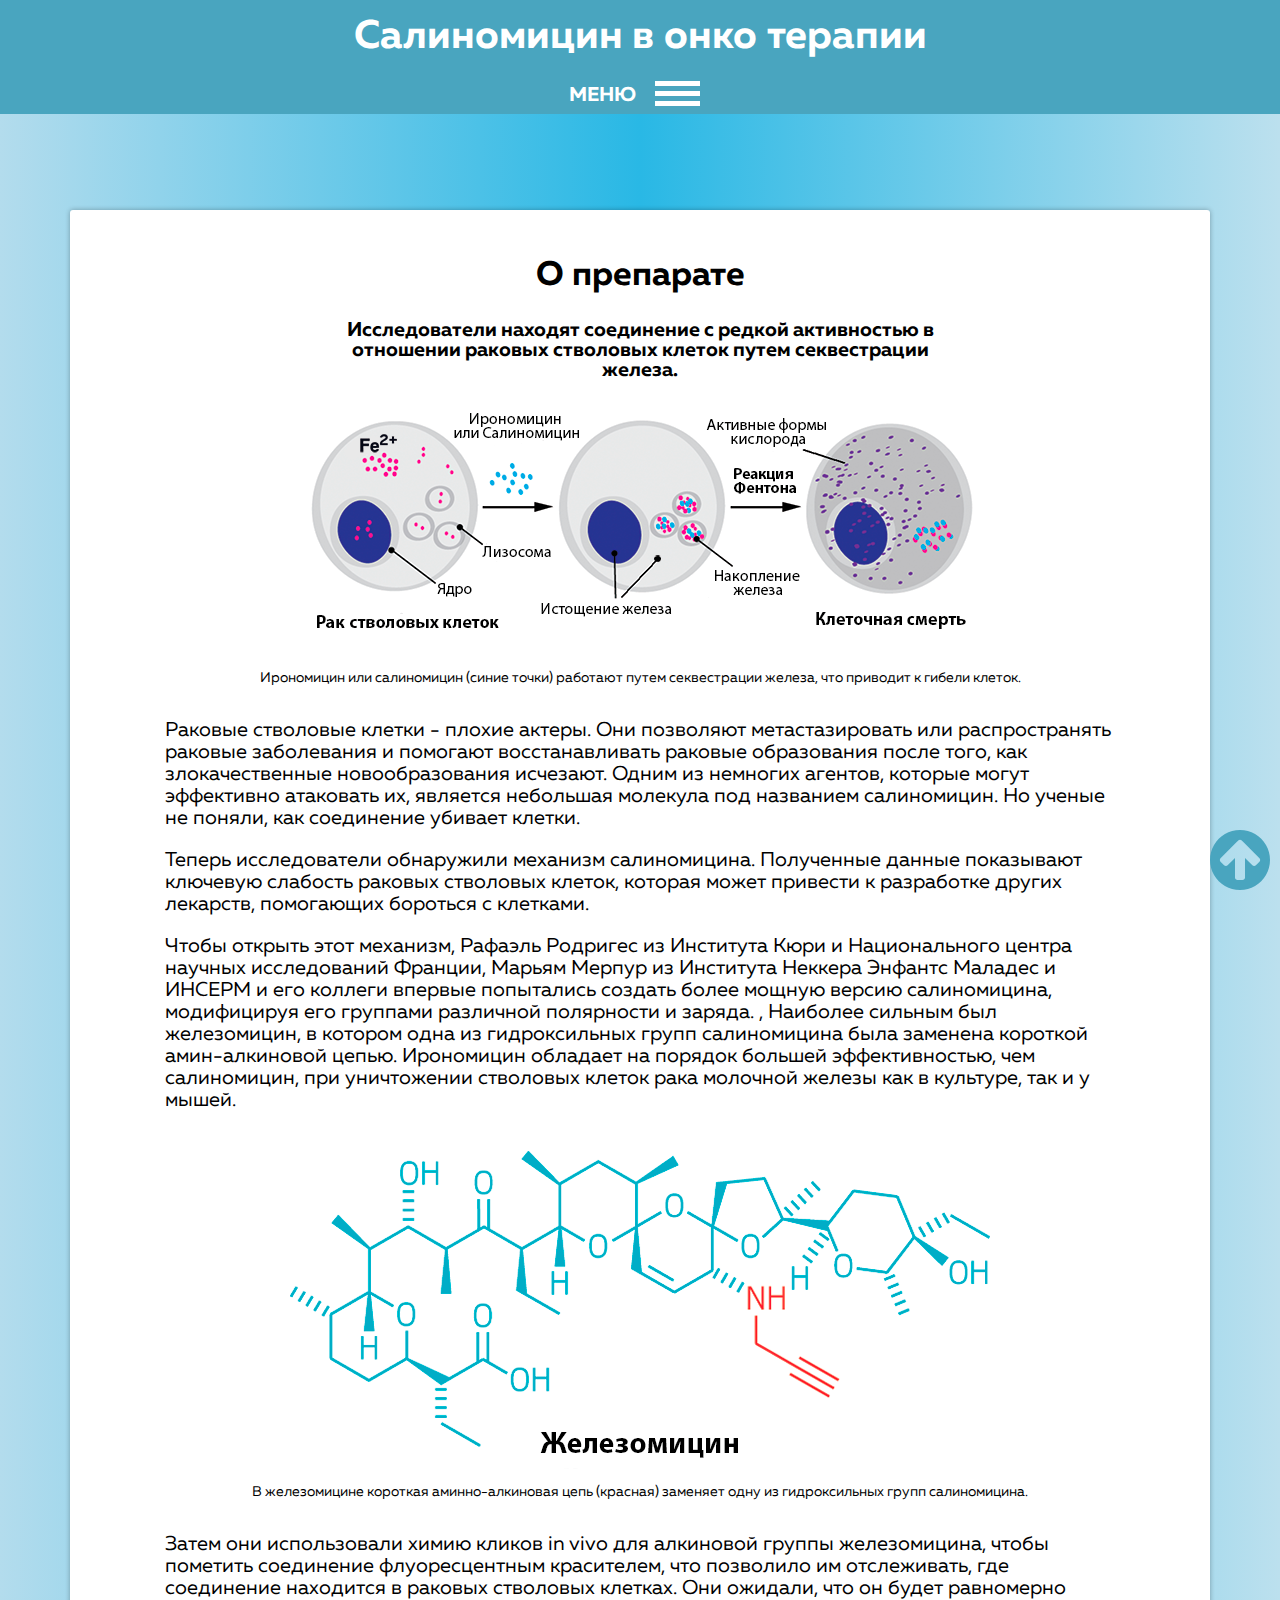
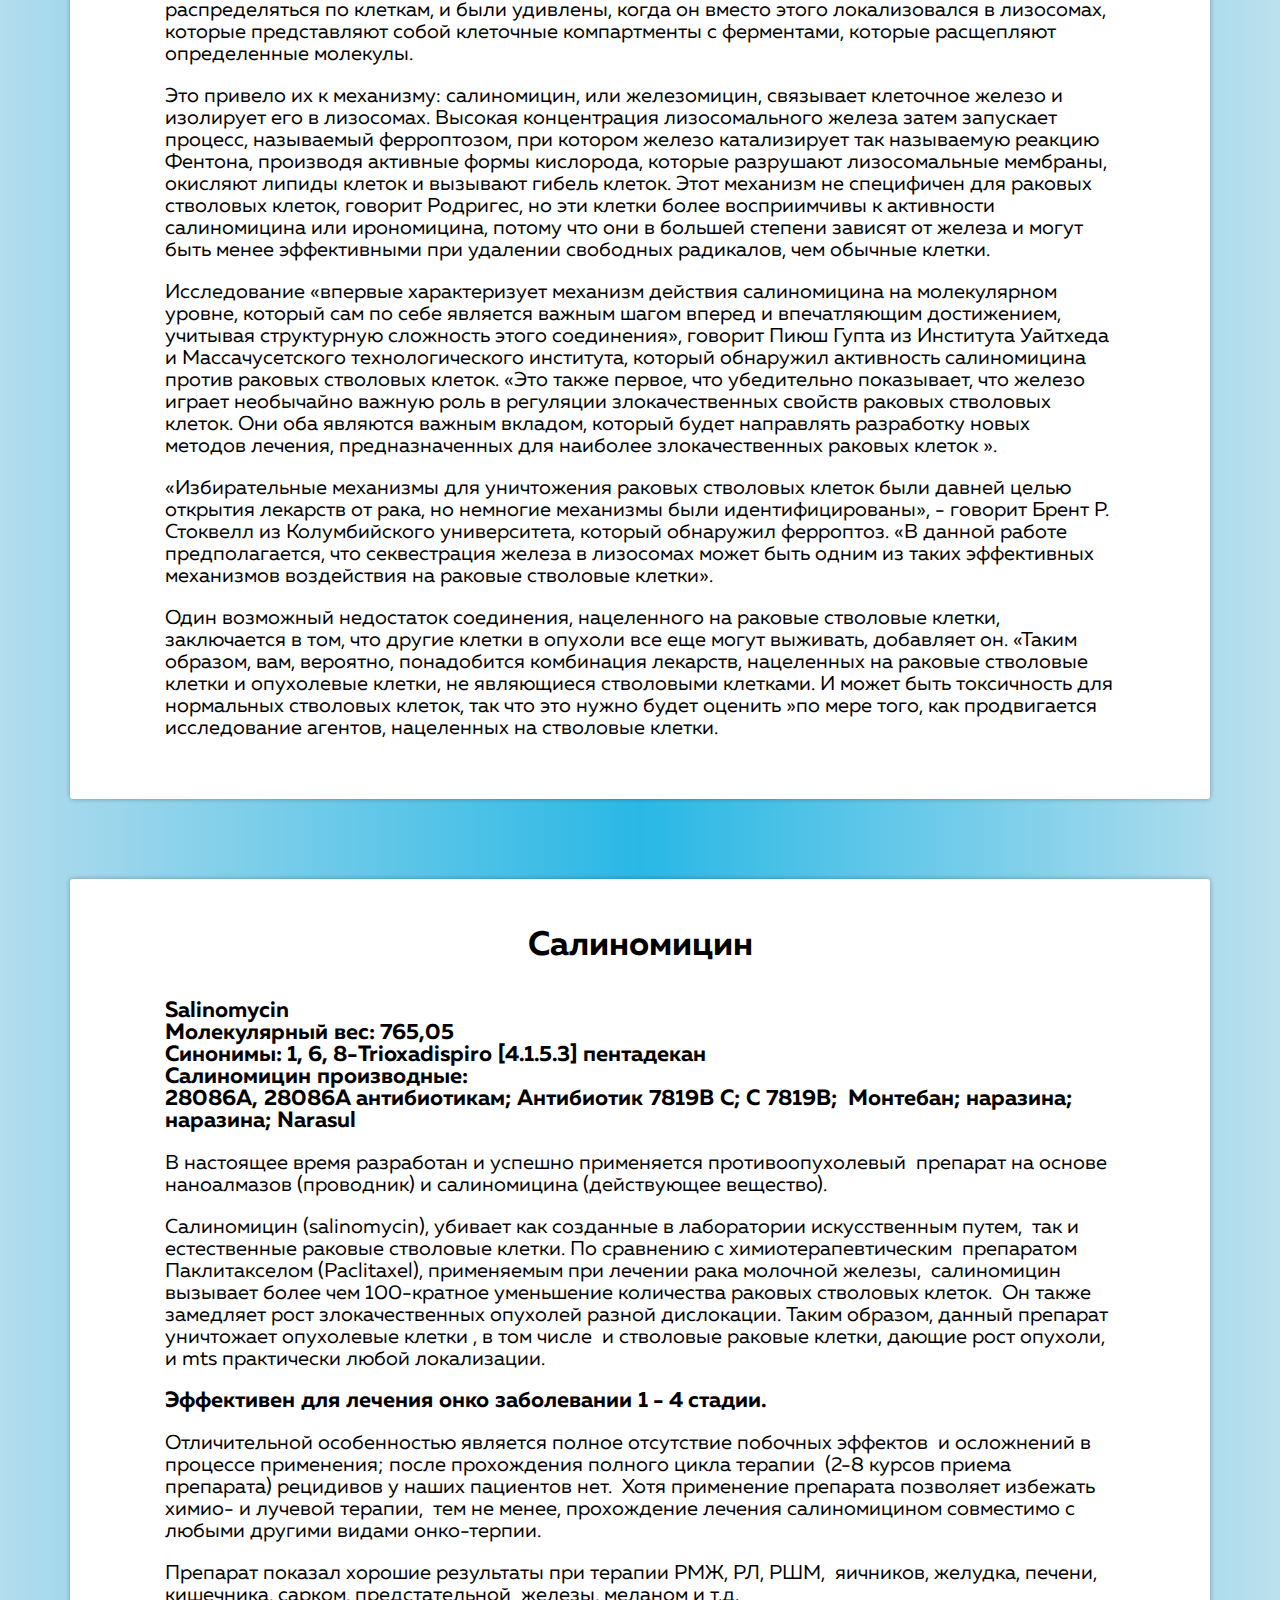
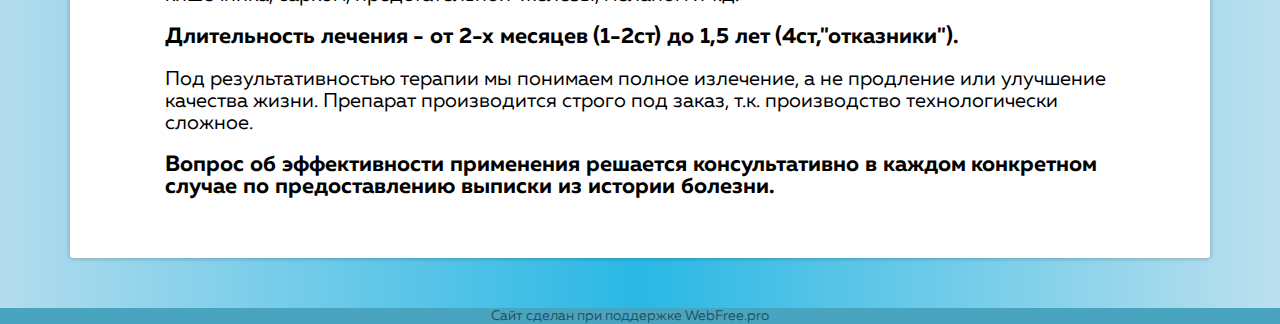
<file: index.html>
<!DOCTYPE html>
<html lang="ru">
<head>
    <meta charset="UTF-8">
    <meta name="viewport" content="width=device-width, initial-scale=1.0, maximum-scale=1.0, user-scalable=no" />
    <meta http-equiv="X-UA-Compatible" content="ie=edge">
    <meta name="format-detection" content="telephone=no">
    <title>Салиномицин</title>
    <link rel="shortcut icon" href="img/favicon/favicon.ico" type="image/x-icon">
    <meta property="og:title" content="Cалиномицин / Салиномицин в онко терапии "/>
    <meta name="keywords" content="Cалиномицин, Салиномицин в онко терапии"/>
    <link rel="icon" href="img/favicon/favicon.ico" type="image/x-icon">
    <link rel="apple-touch-icon" sizes="57x57" href="img/favicon/apple-icon-57x57.png">
    <link rel="apple-touch-icon" sizes="60x60" href="img/favicon/apple-icon-60x60.png">
    <link rel="apple-touch-icon" sizes="72x72" href="img/favicon/apple-icon-72x72.png">
    <link rel="apple-touch-icon" sizes="76x76" href="img/favicon/apple-icon-76x76.png">
    <link rel="apple-touch-icon" sizes="114x114" href="img/favicon/apple-icon-114x114.png">
    <link rel="apple-touch-icon" sizes="120x120" href="img/favicon/apple-icon-120x120.png">
    <link rel="apple-touch-icon" sizes="144x144" href="img/favicon/apple-icon-144x144.png">
    <link rel="apple-touch-icon" sizes="152x152" href="img/favicon/apple-icon-152x152.png">
    <link rel="apple-touch-icon" sizes="180x180" href="img/favicon/apple-icon-180x180.png">
    <link rel="icon" type="image/png" sizes="192x192"  href="img/favicon/android-icon-192x192.png">
    <link rel="icon" type="image/png" sizes="32x32" href="img/favicon/favicon-32x32.png">
    <link rel="icon" type="image/png" sizes="96x96" href="img/favicon/favicon-96x96.png">
    <link rel="icon" type="image/png" sizes="16x16" href="img/favicon/favicon-16x16.png">
    <link rel="manifest" href="img/favicon/manifest.json">
    <meta name="msapplication-TileColor" content="#ffffff">
    <meta name="msapplication-TileImage" content="img/favicon/ms-icon-144x144.png">
    <meta name="theme-color" content="#ffffff">
    <link rel="stylesheet" href="css/libs.min.css">
    <link rel="stylesheet" href="css/main.css">
    
</head>
<body id="top">
    <a id="up" class="scrollto" href="#top"><img src="img/up.svg" alt=""></a>
    <header class="header container-fluid">
        <div class="row logo">
            <h1>Салиномицин в онко терапии</h1>
            <div class="toggle">
                <p>Меню</p>
                    <div class="toggle-wrap">
                        <span class="burger"></span>
                        <span class="burger"></span>
                        <span class="burger"></span>
                    </div>
            </div>
            <nav class="nav">
                <ul>
                    <li><a href="index.html">О препарате</a></li>
                    <li><a href="about.html">Описание и механизм действия</a></li>
                    <li><a href="post.html">Статьи о препарате 1</a></li>
                    <li><a href="post2.html">Статьи о препарате 2</a></li>
                    <li><a href="recovery.html">Восстановление</a></li>
                    <li><a href="contact.html">Контакты</a></li>
                </ul>
            </nav>
        </div>
        
    </header>
    <main class="main container">
        <div class="row">
            <h2>О препарате</h2>
            <h3>Исследователи находят соединение с редкой активностью в отношении раковых стволовых клеток путем секвестрации железа.</h3>
            <div class="img">
                <img src="img/img.png" alt="">
                <p>Ирономицин или салиномицин (синие точки) работают путем секвестрации железа, что приводит к гибели клеток.</p>
            </div>
            <p>
                Раковые стволовые клетки - плохие актеры. 
                Они позволяют метастазировать или распространять раковые 
                заболевания и помогают восстанавливать раковые образования 
                после того, как злокачественные новообразования исчезают. Одним 
                из немногих агентов, которые могут эффективно атаковать их, является 
                небольшая молекула под названием салиномицин. Но ученые не поняли, как 
                соединение убивает клетки.
            </p>
            <p>
                Теперь исследователи обнаружили механизм салиномицина. 
                Полученные данные показывают ключевую слабость раковых стволовых клеток, 
                которая может привести к разработке других лекарств, помогающих бороться с клетками.
            </p>
            <p>
                Чтобы открыть этот механизм, Рафаэль Родригес из Института Кюри и Национального 
                центра научных исследований Франции, Марьям Мерпур из Института Неккера Энфантс 
                Маладес и ИНСЕРМ и его коллеги впервые попытались создать более мощную версию салиномицина, 
                модифицируя его группами различной полярности и заряда. , Наиболее сильным был железомицин, 
                в котором одна из гидроксильных групп салиномицина была заменена короткой амин-алкиновой цепью. 
                Ирономицин обладает на порядок большей эффективностью, чем салиномицин, при уничтожении стволовых 
                клеток рака молочной железы как в культуре, так и у мышей.
            </p>
            <div class="img img2">
                <img src="img/img2.png" alt="">
                <p>В железомицине короткая аминно-алкиновая цепь (красная) заменяет одну из гидроксильных групп салиномицина.</p>
            </div>
            <p>
                Затем они использовали химию кликов in vivo для алкиновой группы железомицина, 
                чтобы пометить соединение флуоресцентным красителем, что позволило им отслеживать, 
                где соединение находится в раковых стволовых клетках. Они ожидали, что он будет равномерно 
                распределяться по клеткам, и были удивлены, когда он вместо этого локализовался в лизосомах, 
                которые представляют собой клеточные компартменты с ферментами, которые расщепляют определенные молекулы.
            </p>
            <p>
                Это привело их к механизму: салиномицин, или железомицин, связывает клеточное 
                железо и изолирует его в лизосомах. Высокая концентрация лизосомального железа 
                затем запускает процесс, называемый ферроптозом, при котором железо катализирует 
                так называемую реакцию Фентона, производя активные формы кислорода, которые разрушают
                 лизосомальные мембраны, окисляют липиды клеток и вызывают гибель клеток. Этот механизм 
                 не специфичен для раковых стволовых клеток, говорит Родригес, но эти клетки более восприимчивы
                  к активности салиномицина или ирономицина, потому что они в большей степени зависят от железа 
                  и могут быть менее эффективными при удалении свободных радикалов, чем обычные клетки.
            </p>
            <p>
                Исследование «впервые характеризует механизм действия салиномицина на молекулярном 
                уровне, который сам по себе является важным шагом вперед и впечатляющим достижением, 
                учитывая структурную сложность этого соединения», говорит Пиюш Гупта из Института Уайтхеда
                 и Массачусетского технологического института, который обнаружил активность салиномицина 
                 против раковых стволовых клеток. «Это также первое, что убедительно показывает, что железо
                  играет необычайно важную роль в регуляции злокачественных свойств раковых стволовых клеток.
                   Они оба являются важным вкладом, который будет направлять разработку новых методов лечения,
                    предназначенных для наиболее злокачественных раковых клеток ».
            </p>
            <p>
                «Избирательные механизмы для уничтожения раковых стволовых клеток были давней целью открытия 
                лекарств от рака, но немногие механизмы были идентифицированы», - говорит Брент Р. Стоквелл из
                 Колумбийского университета, который обнаружил ферроптоз. «В данной работе предполагается, что 
                 секвестрация железа в лизосомах может быть одним из таких эффективных механизмов воздействия на раковые стволовые клетки».
            </p>
            <p>
                Один возможный недостаток соединения, нацеленного на раковые стволовые клетки, заключается 
                в том, что другие клетки в опухоли все еще могут выживать, добавляет он. «Таким образом, 
                вам, вероятно, понадобится комбинация лекарств, нацеленных на раковые стволовые клетки и 
                опухолевые клетки, не являющиеся стволовыми клетками. И может быть токсичность для нормальных 
                стволовых клеток, так что это нужно будет оценить »по мере того, как продвигается исследование 
                агентов, нацеленных на стволовые клетки.
            </p>
        </div>
    </main>
    <main class="main container">
        <div class="row">
            <h2>Салиномицин</h2>
            <strong>
                    Salinomycin <br>
                    Молекулярный вес: 765,05<br>
                    Синонимы: 1, 6, 8-Trioxadispiro [4.1.5.3] пентадекан <br>
                    Cалиномицин производные:<br>
                    28086A, 28086A антибиотикам; Антибиотик 7819B C; C 7819B; 
                    Монтебан; наразина; наразина; Narasul
            </strong>
            <p>
                В настоящее время разработан и успешно применяется противоопухолевый
                 препарат на основе наноалмазов (проводник) и салиномицина (действующее вещество).
            </p>
            <p>
                    Салиномицин (salinomycin), убивает как созданные в лаборатории искусственным путем, 
                    так и естественные раковые стволовые клетки. По сравнению с химиотерапевтическим 
                    препаратом Паклитакселом (Paclitaxel), применяемым при лечении рака молочной железы, 
                    салиномицин вызывает более чем 100-кратное уменьшение количества раковых стволовых клеток.
                     Он также замедляет рост злокачественных опухолей разной дислокации.
                    Таким образом, данный препарат уничтожает опухолевые клетки , в том числе 
                    и стволовые раковые клетки, дающие рост опухоли, и mts практически любой локализации.
            </p>
            <strong>
                Эффективен для лечения онко заболевании 1 - 4 стадии.
            </strong>
            <p>
                    Отличительной особенностью является полное отсутствие побочных эффектов 
                    и осложнений в процессе применения; после прохождения полного цикла терапии
                     (2-8 курсов приема препарата) рецидивов у наших пациентов нет.
                     Хотя применение препарата позволяет избежать химио- и лучевой терапии, 
                    тем не менее, прохождение лечения салиномицином совместимо с любыми другими видами онко-терпии.
            </p>
            <p>
                    Препарат показал хорошие результаты при терапии РМЖ, РЛ, РШМ, 
                    яичников, желудка, печени, кишечника, сарком, предстательной 
                    железы, меланом и т.д.
            </p>
            <strong>
                Длительность лечения - от 2-х месяцев (1-2ст) до 1,5 лет (4ст,"отказники").
            </strong>
            <p>
                    Под результативностью терапии мы понимаем полное излечение, а не продление или улучшение качества жизни.
                    Препарат производится строго под заказ, т.к. производство технологически сложное.
            </p>
            <strong>
                    Вопрос об эффективности применения решается консультативно в каждом
                    конкретном случае по предоставлению выписки из истории болезни. 
            </strong>
        </div>
    </main>
    
    
    
    <footer><a href="http://webfree.pro">Сайт сделан при поддержке WebFree.pro</a></footer>
    <script src="js/libs.min.js"></script>
    <script src="js/common.js"></script>
   
</body>
</html>
</file>
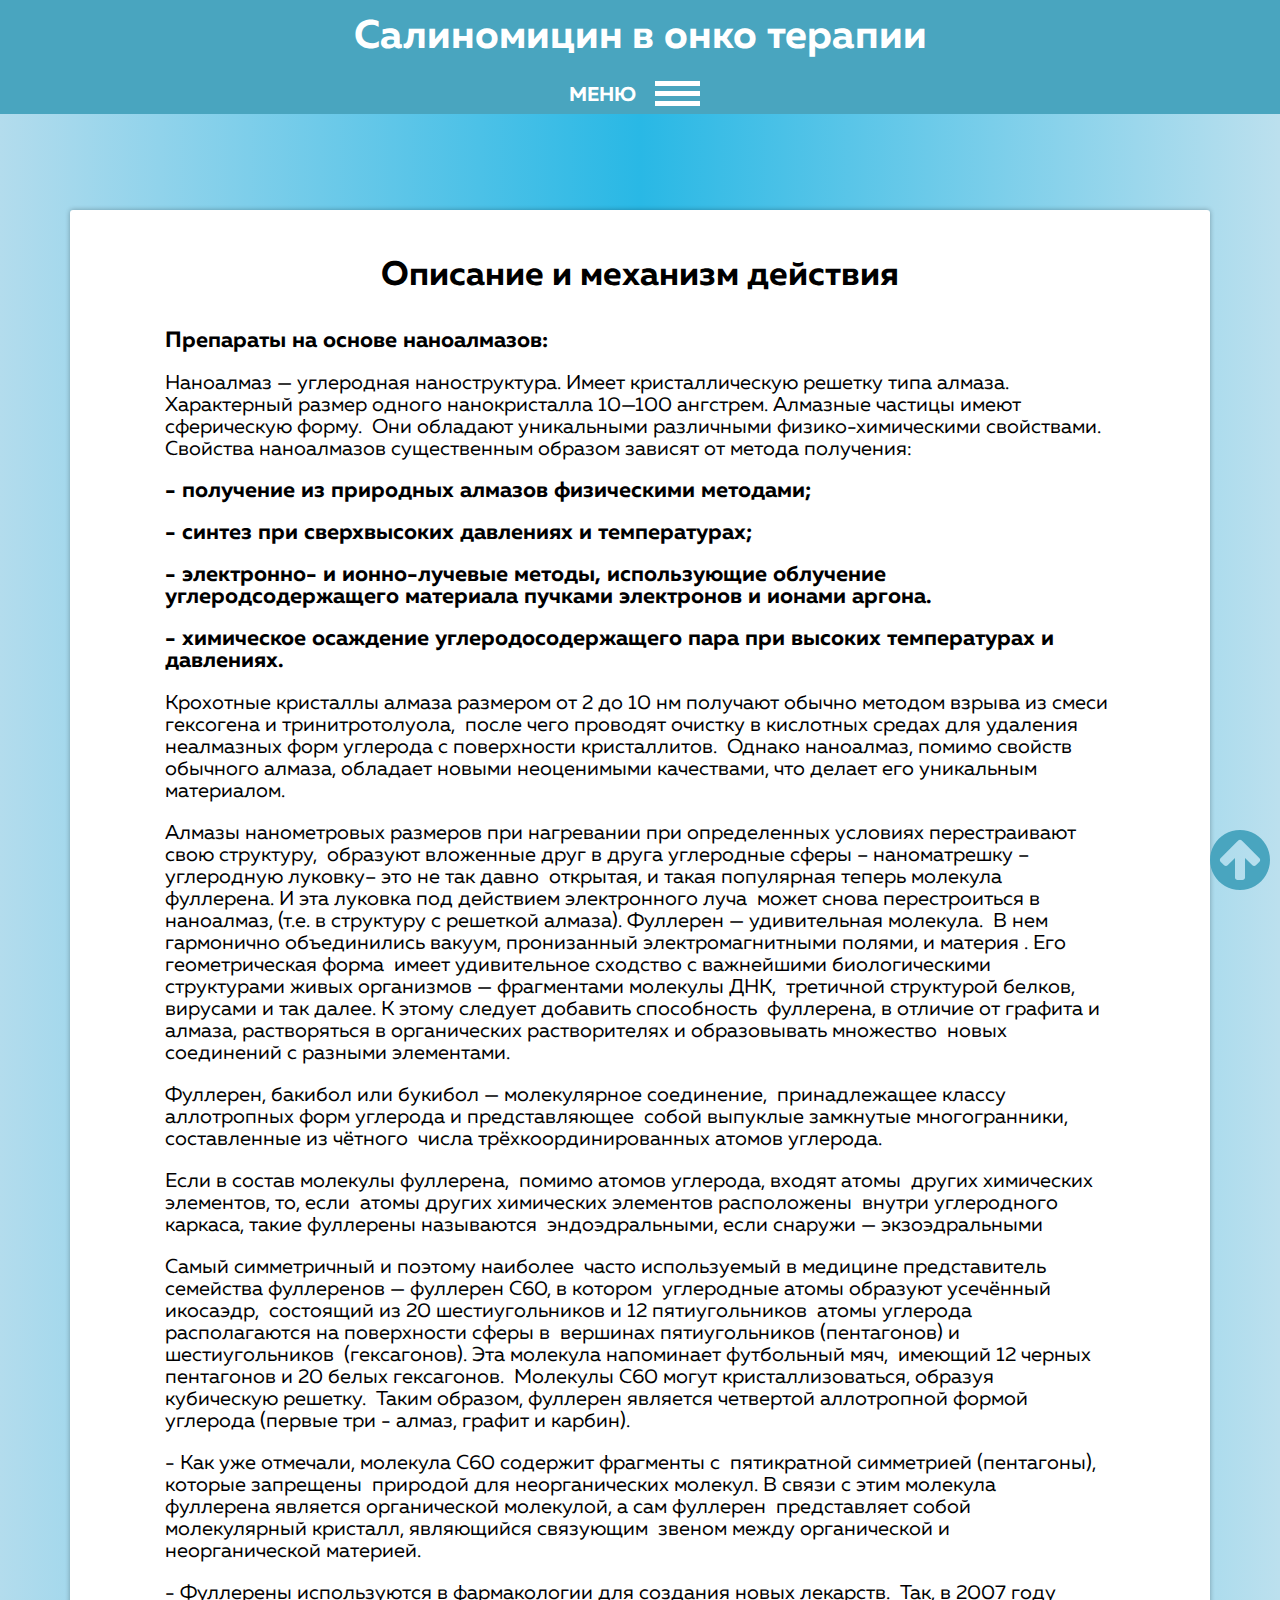
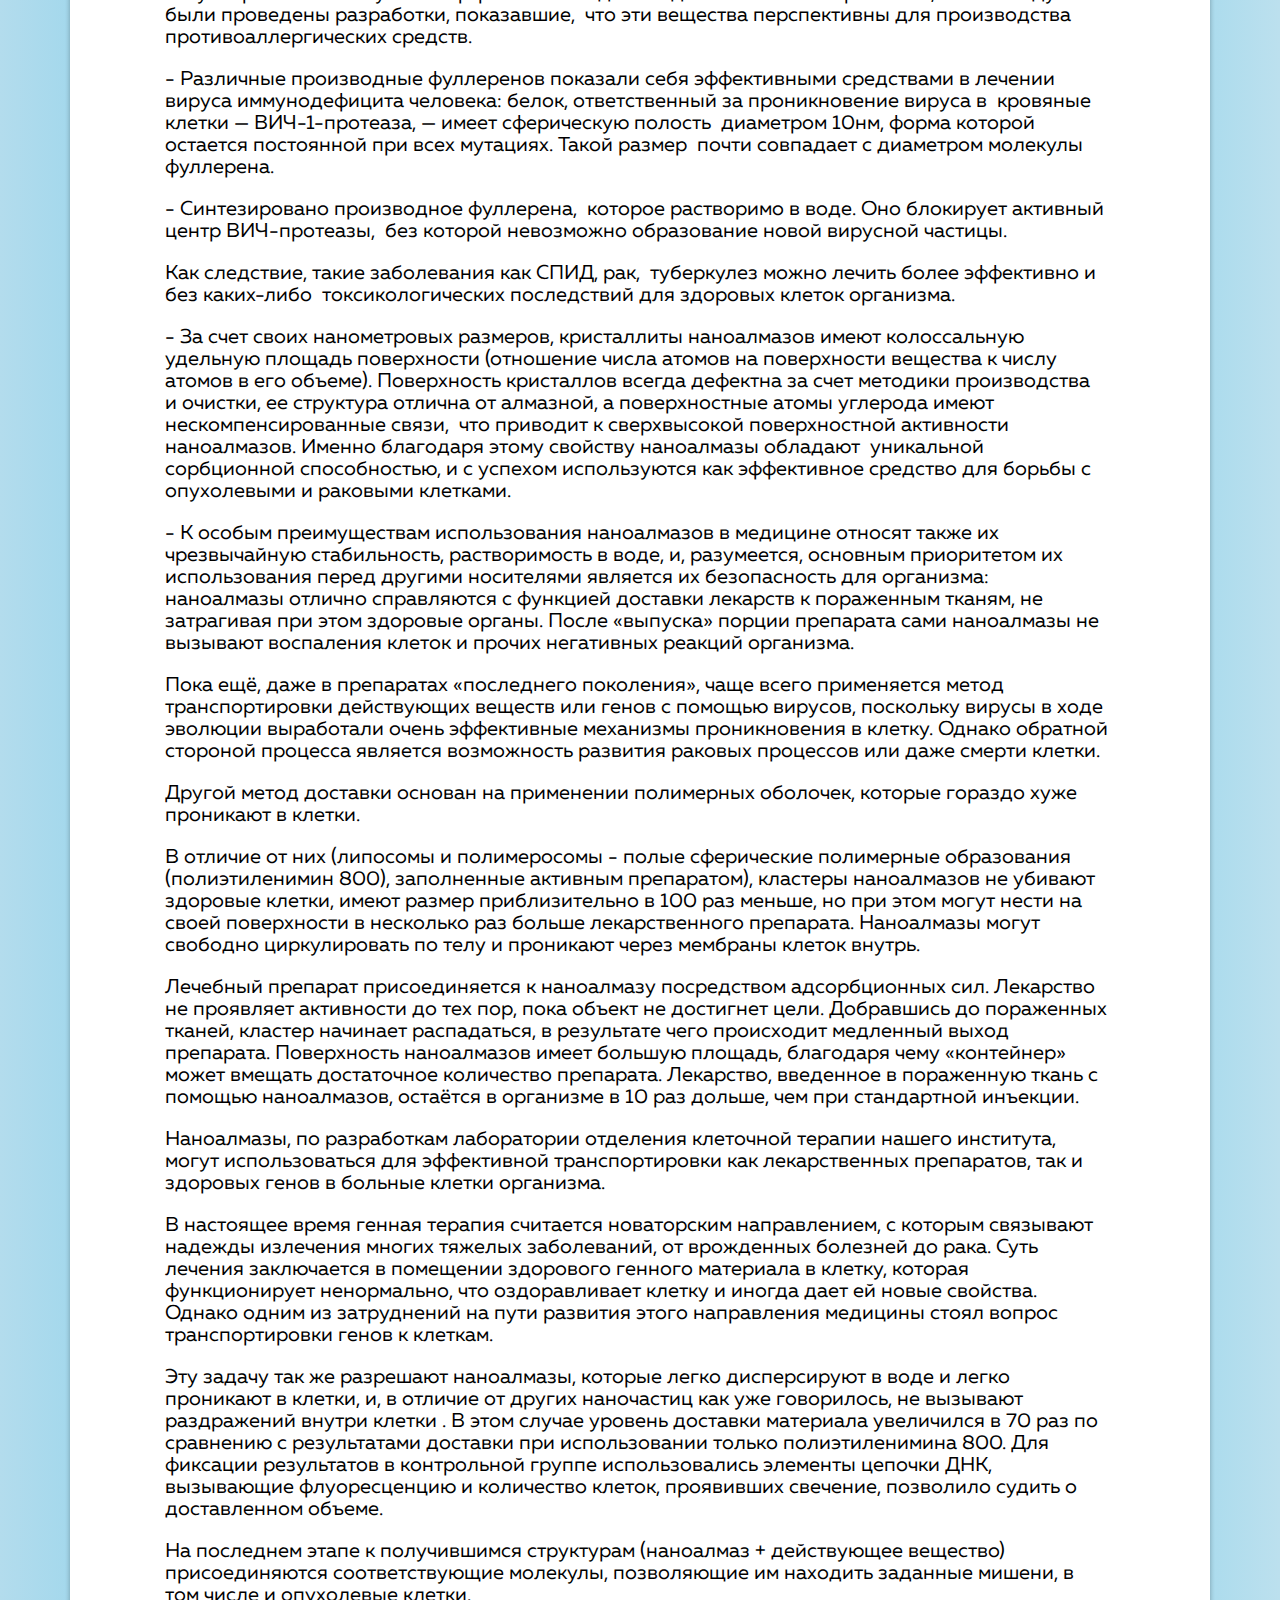
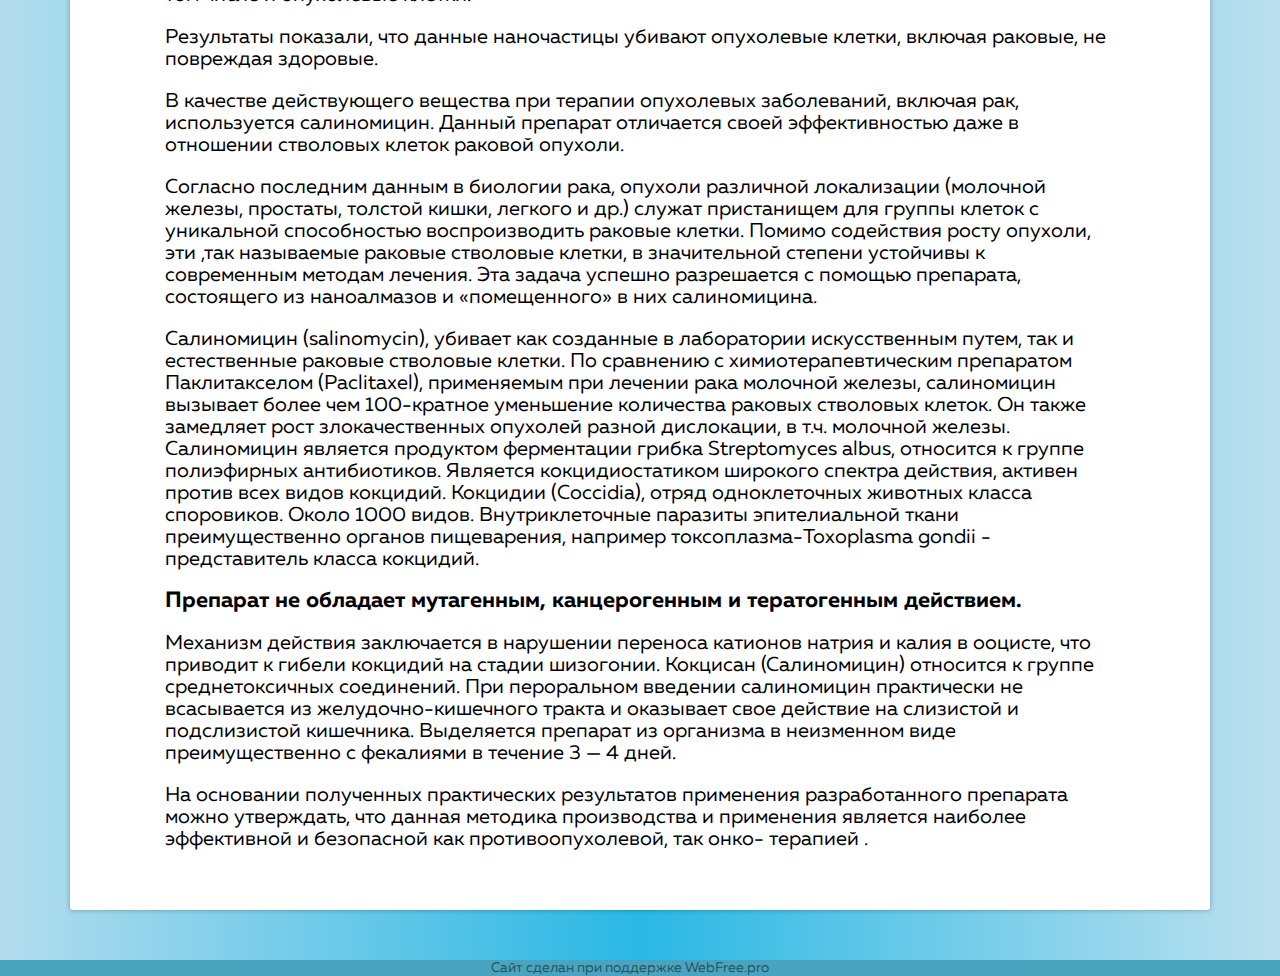
<file: about.html>
<!DOCTYPE html>
<html lang="ru">
<head>
    <meta charset="UTF-8">
    <meta name="viewport" content="width=device-width, initial-scale=1.0, maximum-scale=1.0, user-scalable=no" />
    <meta http-equiv="X-UA-Compatible" content="ie=edge">
    <meta name="format-detection" content="telephone=no">
    <title>Салиномицин</title>
    <link rel="shortcut icon" href="img/favicon/favicon.ico" type="image/x-icon">
    <meta property="og:title" content="Cалиномицин / Салиномицин в онко терапии "/>
    <meta name="keywords" content="Cалиномицин, Салиномицин в онко терапии"/>
    <link rel="icon" href="img/favicon/favicon.ico" type="image/x-icon">
    <link rel="apple-touch-icon" sizes="57x57" href="img/favicon/apple-icon-57x57.png">
    <link rel="apple-touch-icon" sizes="60x60" href="img/favicon/apple-icon-60x60.png">
    <link rel="apple-touch-icon" sizes="72x72" href="img/favicon/apple-icon-72x72.png">
    <link rel="apple-touch-icon" sizes="76x76" href="img/favicon/apple-icon-76x76.png">
    <link rel="apple-touch-icon" sizes="114x114" href="img/favicon/apple-icon-114x114.png">
    <link rel="apple-touch-icon" sizes="120x120" href="img/favicon/apple-icon-120x120.png">
    <link rel="apple-touch-icon" sizes="144x144" href="img/favicon/apple-icon-144x144.png">
    <link rel="apple-touch-icon" sizes="152x152" href="img/favicon/apple-icon-152x152.png">
    <link rel="apple-touch-icon" sizes="180x180" href="img/favicon/apple-icon-180x180.png">
    <link rel="icon" type="image/png" sizes="192x192"  href="img/favicon/android-icon-192x192.png">
    <link rel="icon" type="image/png" sizes="32x32" href="img/favicon/favicon-32x32.png">
    <link rel="icon" type="image/png" sizes="96x96" href="img/favicon/favicon-96x96.png">
    <link rel="icon" type="image/png" sizes="16x16" href="img/favicon/favicon-16x16.png">
    <link rel="manifest" href="img/favicon/manifest.json">
    <meta name="msapplication-TileColor" content="#ffffff">
    <meta name="msapplication-TileImage" content="img/favicon/ms-icon-144x144.png">
    <meta name="theme-color" content="#ffffff">
    <link rel="stylesheet" href="css/libs.min.css">
    <link rel="stylesheet" href="css/main.css">
    
</head>
<body id="top">
    <a id="up" class="scrollto" href="#top"><img src="img/up.svg" alt=""></a>
    <header class="header container-fluid">
        <div class="row logo">
            <h1>Салиномицин в онко терапии</h1>
            <div class="toggle">
                <p>Меню</p>
                    <div class="toggle-wrap">
                        <span class="burger"></span>
                        <span class="burger"></span>
                        <span class="burger"></span>
                    </div>
            </div>
            <nav class="nav">
                <ul>
                    <li><a href="index.html">О препарате</a></li>
                    <li><a href="about.html">Описание и механизм действия</a></li>
                    <li><a href="post.html">Статьи о препарате 1</a></li>
                    <li><a href="post2.html">Статьи о препарате 2</a></li>
                    <li><a href="recovery.html">Восстановление</a></li>
                    <li><a href="contact.html">Контакты</a></li>
                </ul>
            </nav>
        </div>
        <div class="container">
            <div class="row">

            </div>
        </div>
    </header>



    <main class="main container">
        <div class="row">
            <h2>Описание и механизм действия</h2>
            <strong>
                Препараты на основе наноалмазов:
            </strong>
            <p>
                    Наноалмаз — углеродная наноструктура. Имеет кристаллическую решетку типа алмаза. 
                    Характерный размер одного нанокристалла 10—100 ангстрем. Алмазные частицы имеют сферическую форму. 
                    Они обладают уникальными различными физико-химическими свойствами. 
                    Свойства наноалмазов существенным образом зависят от метода получения:
            </p>
            <strong>
                - получение из природных алмазов физическими методами;
            </strong>
            <strong>
                - синтез при сверхвысоких давлениях и температурах;
            </strong>
            <strong>
                - электронно- и ионно-лучевые методы, использующие облучение углеродсодержащего материала пучками электронов и ионами аргона.
            </strong>
            <strong>
                - химическое осаждение углеродосодержащего пара при высоких температурах и давлениях.
            </strong>
            <p>
                Крохотные кристаллы алмаза размером от 2 до 10 нм получают обычно методом взрыва из смеси гексогена и тринитротолуола,
                 после чего проводят очистку в кислотных средах для удаления неалмазных форм углерода с поверхности кристаллитов. 
                Однако наноалмаз, помимо свойств обычного алмаза, обладает новыми неоценимыми качествами, что делает его уникальным материалом.
            </p>
            <p>
                    Алмазы нанометровых размеров при нагревании при определенных условиях перестраивают свою структуру, 
                    образуют вложенные друг в друга углеродные сферы – наноматрешку – углеродную луковку– это не так давно
                     открытая, и такая популярная теперь молекула фуллерена. И эта луковка под действием электронного луча 
                    может снова перестроиться в наноалмаз, (т.е. в структуру с решеткой алмаза). Фуллерен — удивительная молекула. 
                    В нем гармонично объединились вакуум, пронизанный электромагнитными полями, и материя . Его геометрическая форма
                     имеет удивительное сходство с важнейшими биологическими структурами живых организмов — фрагментами молекулы ДНК,
                     третичной структурой белков, вирусами и так далее. К этому следует добавить способность 
                    фуллерена, в отличие от графита и алмаза, растворяться в органических растворителях и образовывать множество 
                    новых соединений с разными элементами.
            </p>
            <p>
                    Фуллерен, бакибол или букибол — молекулярное соединение, 
                    принадлежащее классу аллотропных форм углерода и представляющее
                     собой выпуклые замкнутые многогранники, составленные из чётного
                     числа трёхкоординированных атомов углерода.
            </p>
            <p>
                    Если в состав молекулы фуллерена, 
                    помимо атомов углерода, входят атомы 
                    других химических элементов, то, если 
                    атомы других химических элементов расположены 
                    внутри углеродного каркаса, такие фуллерены называются 
                    эндоэдральными, если снаружи — экзоэдральными
            </p>
            <p>
                    Самый симметричный и поэтому наиболее 
                    часто используемый в медицине представитель
                     семейства фуллеренов — фуллерен C60, в котором
                     углеродные атомы образуют усечённый икосаэдр, 
                    состоящий из 20 шестиугольников и 12 пятиугольников
                     атомы углерода располагаются на поверхности сферы в
                     вершинах пятиугольников (пентагонов) и шестиугольников
                     (гексагонов). Эта молекула напоминает футбольный мяч, 
                    имеющий 12 черных пентагонов и 20 белых гексагонов. 
                    Молекулы С60 могут кристаллизоваться, образуя кубическую решетку.
                     Таким образом, фуллерен является четвертой аллотропной формой 
                    углерода (первые три - алмаз, графит и карбин).
            </p>
            <p>
                - Как уже отмечали, молекула С60 содержит фрагменты с 
                пятикратной симметрией (пентагоны), которые запрещены 
                природой для неорганических молекул. В связи с этим молекула
                 фуллерена является органической молекулой, а сам фуллерен 
                представляет собой молекулярный кристалл, являющийся связующим
                 звеном между органической и неорганической материей.
            </p>
            <p>
                - Фуллерены используются в фармакологии для создания новых лекарств. 
                Так, в 2007 году были проведены разработки, показавшие, 
                что эти вещества перспективны для производства противоаллергических средств.
            </p>
            <p>
                - Различные производные фуллеренов показали себя эффективными средствами в лечении
                 вируса иммунодефицита человека: белок, ответственный за проникновение вируса в 
                кровяные клетки — ВИЧ-1-протеаза, — имеет сферическую полость 
                диаметром 10нм, форма которой остается постоянной при всех мутациях. Такой размер
                 почти совпадает с диаметром молекулы фуллерена.
            </p>
            <p>
                - Синтезировано производное фуллерена, 
                которое растворимо в воде. Оно блокирует активный центр ВИЧ-протеазы, 
                без которой невозможно образование новой вирусной частицы.
            </p>
            <p>
                Как следствие, такие заболевания как СПИД, рак, 
                туберкулез можно лечить более эффективно и без каких-либо 
                токсикологических последствий для здоровых клеток организма.
            </p>
            <p>
                - За счет своих нанометровых размеров, кристаллиты наноалмазов имеют колоссальную 
                удельную площадь поверхности (отношение числа атомов на поверхности вещества к числу
                 атомов в его объеме). Поверхность кристаллов всегда дефектна за счет методики производства
                 и очистки, ее структура отлична от алмазной, а поверхностные атомы углерода имеют нескомпенсированные связи,
                 что приводит к сверхвысокой поверхностной активности наноалмазов. Именно благодаря этому свойству наноалмазы обладают 
                уникальной сорбционной способностью, и с успехом используются как эффективное средство для борьбы с опухолевыми и раковыми клетками.
            </p>
            <p>
                    - К особым преимуществам использования наноалмазов в медицине относят также их чрезвычайную стабильность, растворимость в воде, и, разумеется, основным приоритетом их использования перед другими носителями является их безопасность для организма: наноалмазы отлично справляются с функцией доставки лекарств к пораженным тканям, не затрагивая при этом здоровые органы. После «выпуска» порции препарата сами наноалмазы не вызывают воспаления клеток и прочих негативных реакций организма.
            </p>
            <p>
                    Пока ещё, даже в препаратах «последнего поколения», чаще всего применяется метод транспортировки действующих веществ или генов с помощью вирусов, поскольку вирусы в ходе эволюции выработали очень эффективные механизмы проникновения в клетку. Однако обратной стороной процесса является возможность развития раковых процессов или даже смерти клетки.
            </p>
            <p>
                    Другой метод доставки основан на применении полимерных оболочек, которые гораздо хуже проникают в клетки.
            </p>
            <p>
                    В отличие от них (липосомы и полимеросомы - полые сферические полимерные образования (полиэтиленимин 800), заполненные активным препаратом), кластеры наноалмазов не убивают здоровые клетки, имеют размер приблизительно в 100 раз меньше, но при этом могут нести на своей поверхности в несколько раз больше лекарственного препарата. Наноалмазы могут свободно циркулировать по телу и проникают через мембраны клеток внутрь.
            </p>
            <p>
                    Лечебный препарат присоединяется к наноалмазу посредством адсорбционных сил. Лекарство не проявляет активности до тех пор, пока объект не достигнет цели. Добравшись до пораженных тканей, кластер начинает распадаться, в результате чего происходит медленный выход препарата. Поверхность наноалмазов имеет большую площадь, благодаря чему «контейнер» может вмещать достаточное количество препарата. Лекарство, введенное в пораженную ткань с помощью наноалмазов, остаётся в организме в 10 раз дольше, чем при стандартной инъекции.
            </p>
            <p>
                    Наноалмазы, по разработкам лаборатории отделения клеточной терапии нашего института, могут использоваться для эффективной транспортировки как лекарственных препаратов, так и здоровых генов в больные клетки организма.
            </p>
            <p>
                    В настоящее время генная терапия считается новаторским направлением, с которым связывают надежды излечения многих тяжелых заболеваний, от врожденных болезней до рака. Суть лечения заключается в помещении здорового генного материала в клетку, которая функционирует ненормально, что оздоравливает клетку и иногда дает ей новые свойства. Однако одним из затруднений на пути развития этого направления медицины стоял вопрос транспортировки генов к клеткам.
            </p>
            <p>
                    Эту задачу так же разрешают наноалмазы, которые легко дисперсируют в воде и легко проникают в клетки, и, в отличие от других наночастиц как уже говорилось, не вызывают раздражений внутри клетки . В этом случае уровень доставки материала увеличился в 70 раз по сравнению с результатами доставки при использовании только полиэтиленимина 800. Для фиксации результатов в контрольной группе использовались элементы цепочки ДНК, вызывающие флуоресценцию и количество клеток, проявивших свечение, позволило судить о доставленном объеме.
            </p>
            <p>
                    На последнем этапе к получившимся структурам (наноалмаз + действующее вещество) присоединяются соответствующие молекулы, позволяющие им находить заданные мишени, в том числе и опухолевые клетки.
            </p>
            <p>
                    Результаты показали, что данные наночастицы убивают опухолевые клетки, включая раковые, не повреждая здоровые.
            </p>
            <p>
                    В качестве действующего вещества при терапии опухолевых заболеваний, включая рак, используется салиномицин. Данный препарат отличается своей эффективностью даже в отношении стволовых клеток раковой опухоли.
            </p>
            <p>
                    Согласно последним данным в биологии рака, опухоли различной локализации (молочной железы, простаты, толстой кишки, легкого и др.) служат пристанищем для группы клеток с уникальной способностью воспроизводить раковые клетки. Помимо содействия росту опухоли, эти ,так называемые раковые стволовые клетки, в значительной степени устойчивы к современным методам лечения. Эта задача успешно разрешается с помощью препарата, состоящего из наноалмазов и «помещенного» в них салиномицина.
            </p>
            <p>
                    Салиномицин (salinomycin), убивает как созданные в лаборатории искусственным путем, так и естественные раковые стволовые клетки. По сравнению с химиотерапевтическим препаратом Паклитакселом (Paclitaxel), применяемым при лечении рака молочной железы, салиномицин вызывает более чем 100-кратное уменьшение количества раковых стволовых клеток. Он также замедляет рост злокачественных опухолей разной дислокации, в т.ч. молочной железы. Салиномицин является продуктом ферментации грибка Streptomyces albus, относится к группе полиэфирных антибиотиков. Является кокцидиостатиком широкого спектра действия, активен против всех видов кокцидий. Кокцидии (Coccidia), отряд одноклеточных животных класса споровиков. Около 1000 видов. Внутриклеточные паразиты эпителиальной ткани преимущественно органов пищеварения, например токсоплазма-Toxoplasma gondii - представитель класса кокцидий.
            </p>
            <strong>
                    Препарат не обладает мутагенным, канцерогенным и тератогенным действием.
            </strong>
            <p>
                    Механизм действия заключается в нарушении переноса катионов натрия и калия в ооцисте, что приводит к гибели кокцидий на стадии шизогонии. Кокцисан (Салиномицин) относится к группе среднетоксичных соединений. При пероральном введении салиномицин практически не всасывается из желудочно-кишечного тракта и оказывает свое действие на слизистой и подслизистой кишечника. Выделяется препарат из организма в неизменном виде преимущественно с фекалиями в течение 3 — 4 дней.
            </p>
            <p>
                    На основании полученных практических результатов применения разработанного препарата можно утверждать, что данная методика производства и применения является наиболее эффективной и безопасной как противоопухолевой, так онко- терапией .
            </p>
        </div>
    </main>
    <footer><a href="http://webfree.pro">Сайт сделан при поддержке WebFree.pro</a></footer>
    <script src="js/libs.min.js"></script>
    <script src="js/common.js"></script>
   
</body>
</html>
</file>
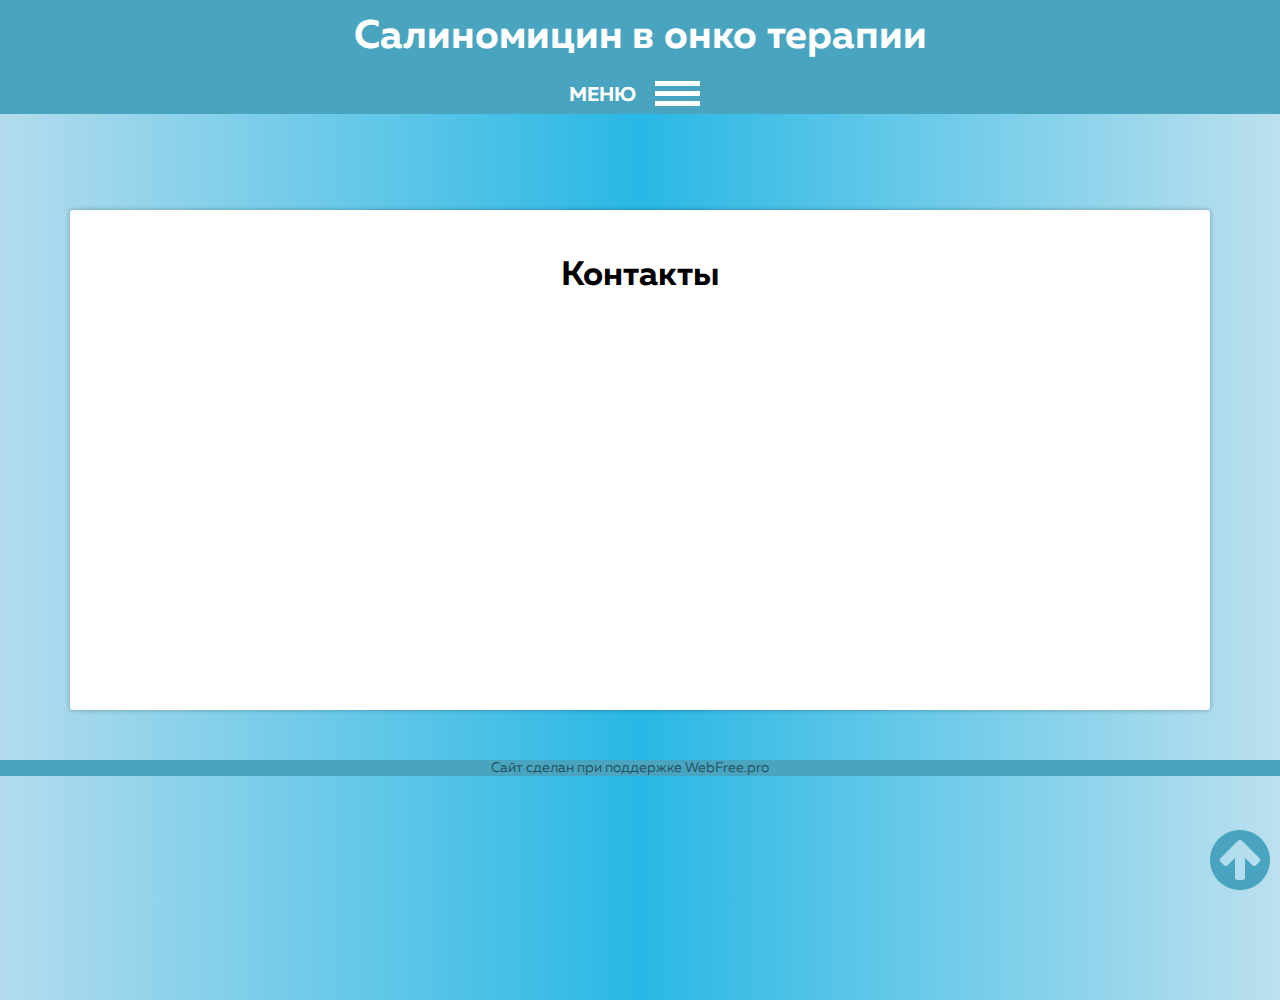
<file: contact.html>
<!DOCTYPE html>
<html lang="ru">
<head>
    <meta charset="UTF-8">
    <meta name="viewport" content="width=device-width, initial-scale=1.0, maximum-scale=1.0, user-scalable=no" />
    <meta http-equiv="X-UA-Compatible" content="ie=edge">
    <meta name="format-detection" content="telephone=no">
    <title>Салиномицин</title>
    <link rel="shortcut icon" href="img/favicon/favicon.ico" type="image/x-icon">
    <meta property="og:title" content="Cалиномицин / Салиномицин в онко терапии "/>
    <meta name="keywords" content="Cалиномицин, Салиномицин в онко терапии"/>
    <link rel="icon" href="img/favicon/favicon.ico" type="image/x-icon">
    <link rel="apple-touch-icon" sizes="57x57" href="img/favicon/apple-icon-57x57.png">
    <link rel="apple-touch-icon" sizes="60x60" href="img/favicon/apple-icon-60x60.png">
    <link rel="apple-touch-icon" sizes="72x72" href="img/favicon/apple-icon-72x72.png">
    <link rel="apple-touch-icon" sizes="76x76" href="img/favicon/apple-icon-76x76.png">
    <link rel="apple-touch-icon" sizes="114x114" href="img/favicon/apple-icon-114x114.png">
    <link rel="apple-touch-icon" sizes="120x120" href="img/favicon/apple-icon-120x120.png">
    <link rel="apple-touch-icon" sizes="144x144" href="img/favicon/apple-icon-144x144.png">
    <link rel="apple-touch-icon" sizes="152x152" href="img/favicon/apple-icon-152x152.png">
    <link rel="apple-touch-icon" sizes="180x180" href="img/favicon/apple-icon-180x180.png">
    <link rel="icon" type="image/png" sizes="192x192"  href="img/favicon/android-icon-192x192.png">
    <link rel="icon" type="image/png" sizes="32x32" href="img/favicon/favicon-32x32.png">
    <link rel="icon" type="image/png" sizes="96x96" href="img/favicon/favicon-96x96.png">
    <link rel="icon" type="image/png" sizes="16x16" href="img/favicon/favicon-16x16.png">
    <link rel="manifest" href="img/favicon/manifest.json">
    <meta name="msapplication-TileColor" content="#ffffff">
    <meta name="msapplication-TileImage" content="img/favicon/ms-icon-144x144.png">
    <meta name="theme-color" content="#ffffff">
    <link rel="stylesheet" href="css/libs.min.css">
    <link rel="stylesheet" href="css/main.css">
    
</head>
<body id="top">
    <a id="up" class="scrollto" href="#top"><img src="img/up.svg" alt=""></a>
    <header class="header container-fluid">
        <div class="row logo">
            <h1>Салиномицин в онко терапии</h1>
            <div class="toggle">
                <p>Меню</p>
                    <div class="toggle-wrap">
                        <span class="burger"></span>
                        <span class="burger"></span>
                        <span class="burger"></span>
                    </div>
            </div>
            <nav class="nav">
                <ul>
                    <li><a href="index.html">О препарате</a></li>
                    <li><a href="about.html">Описание и механизм действия</a></li>
                    <li><a href="post.html">Статьи о препарате 1</a></li>
                    <li><a href="post2.html">Статьи о препарате 2</a></li>
                    <li><a href="recovery.html">Восстановление</a></li>
                    <li><a href="contact.html">Контакты</a></li>
                </ul>
            </nav>
        </div>
        
    </header>
    <main class="main container">
        <div class="row">
            <h2>Контакты</h2>
            
        </div>
    </main>
    
    
    
    <footer><a href="http://webfree.pro">Сайт сделан при поддержке WebFree.pro</a></footer>
    <script src="js/libs.min.js"></script>
    <script src="js/common.js"></script>
   
</body>
</html>
</file>
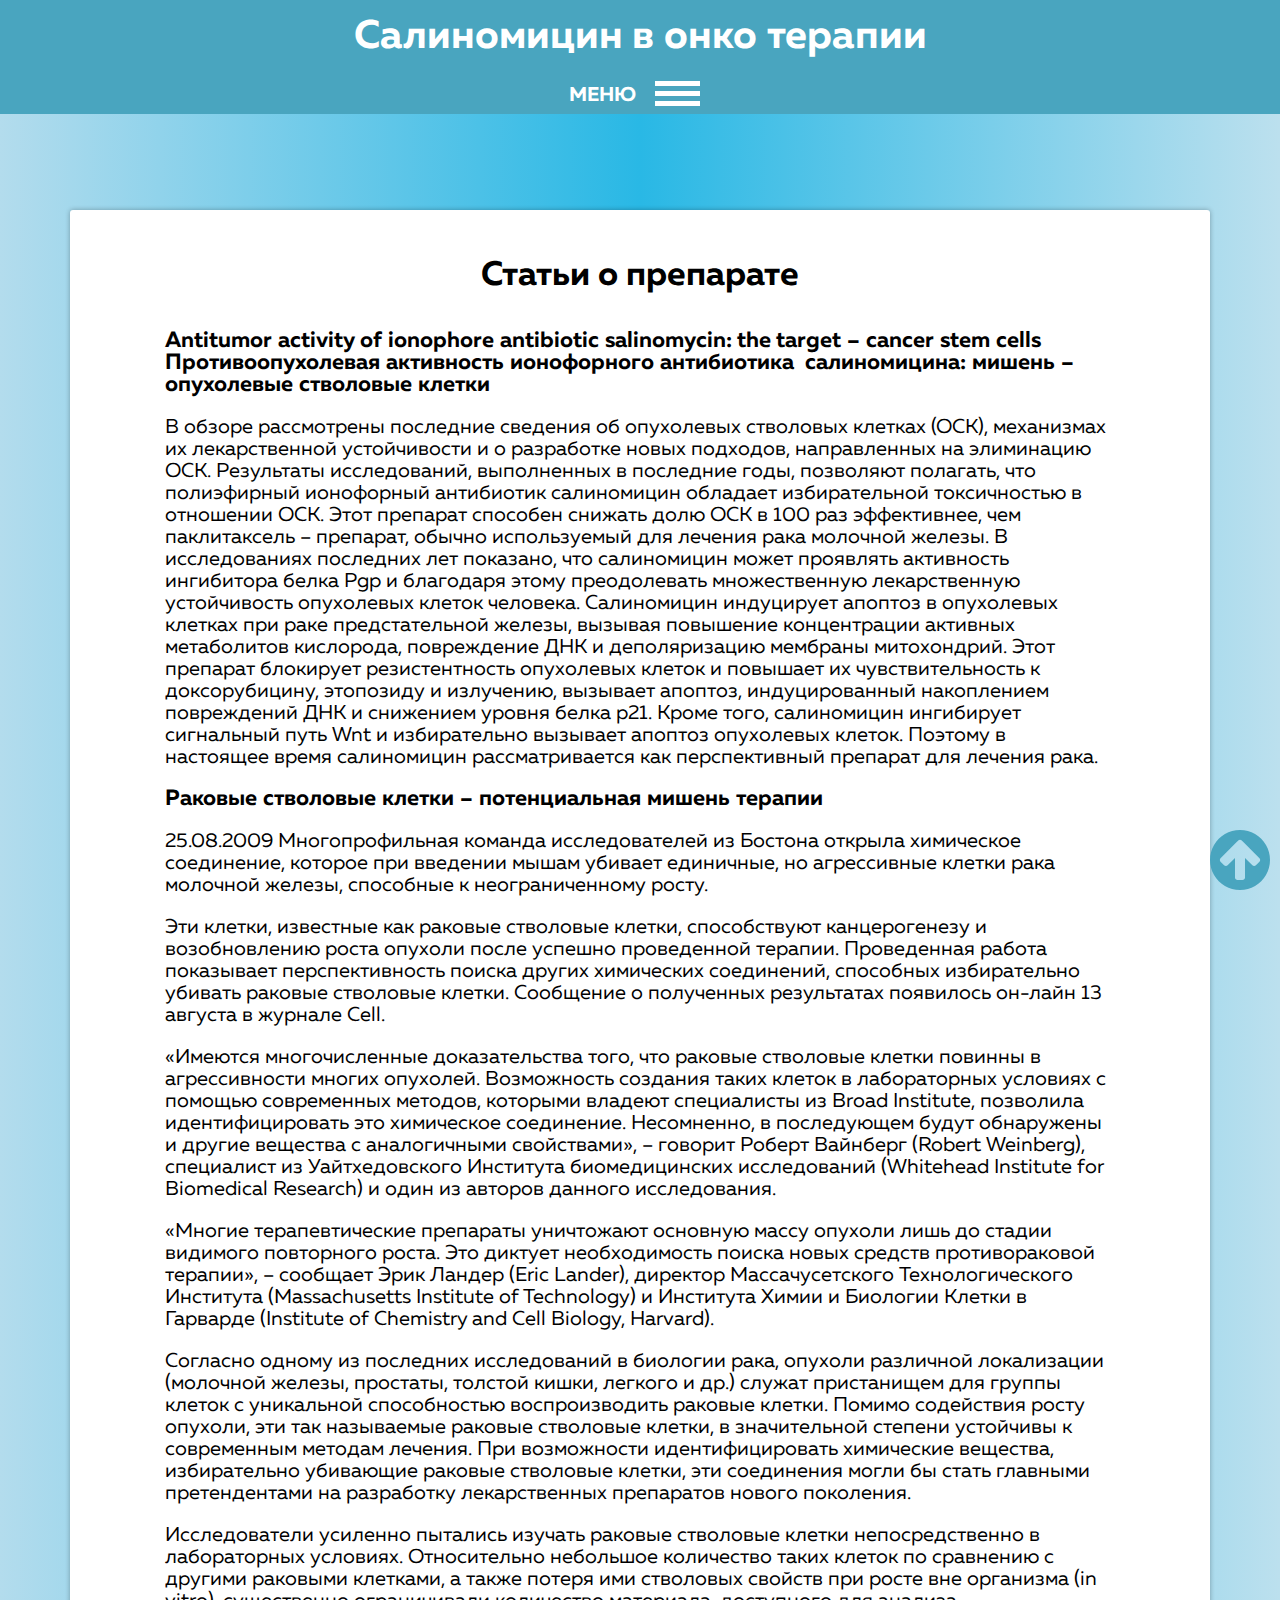
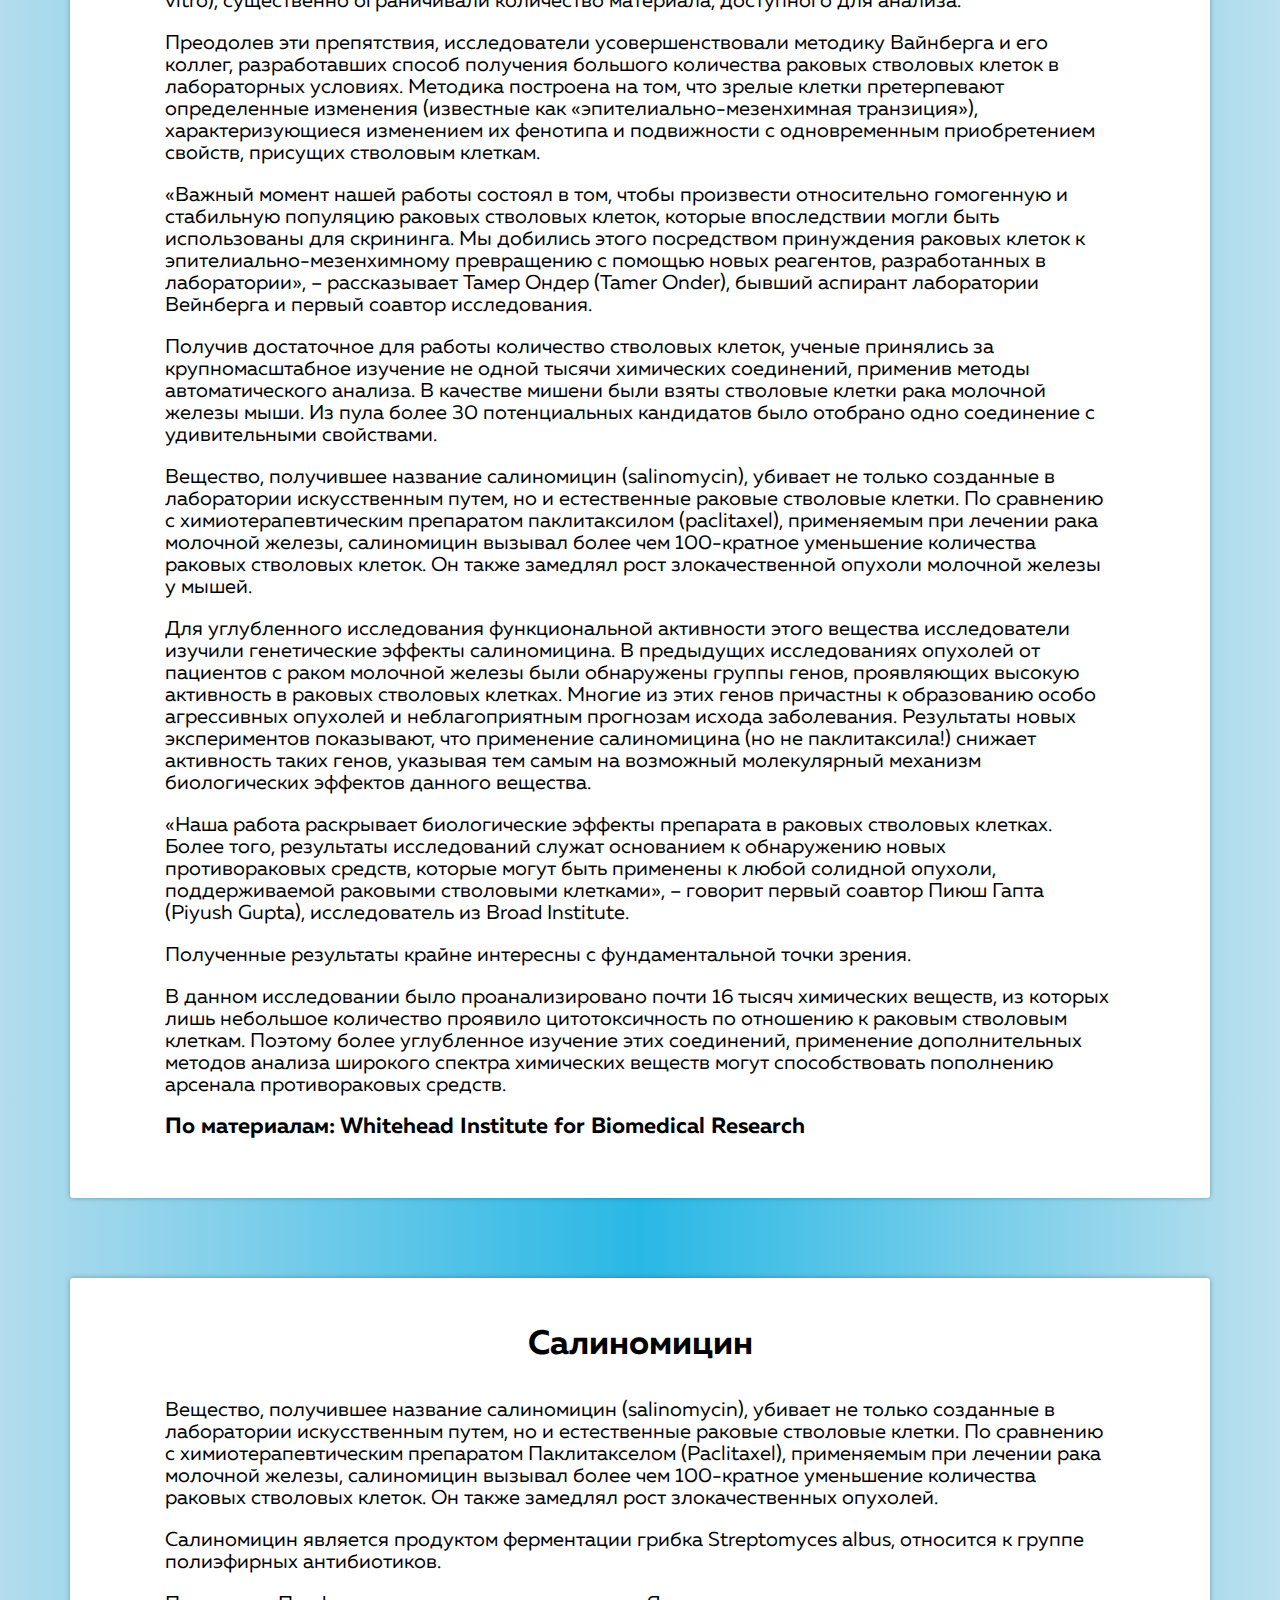
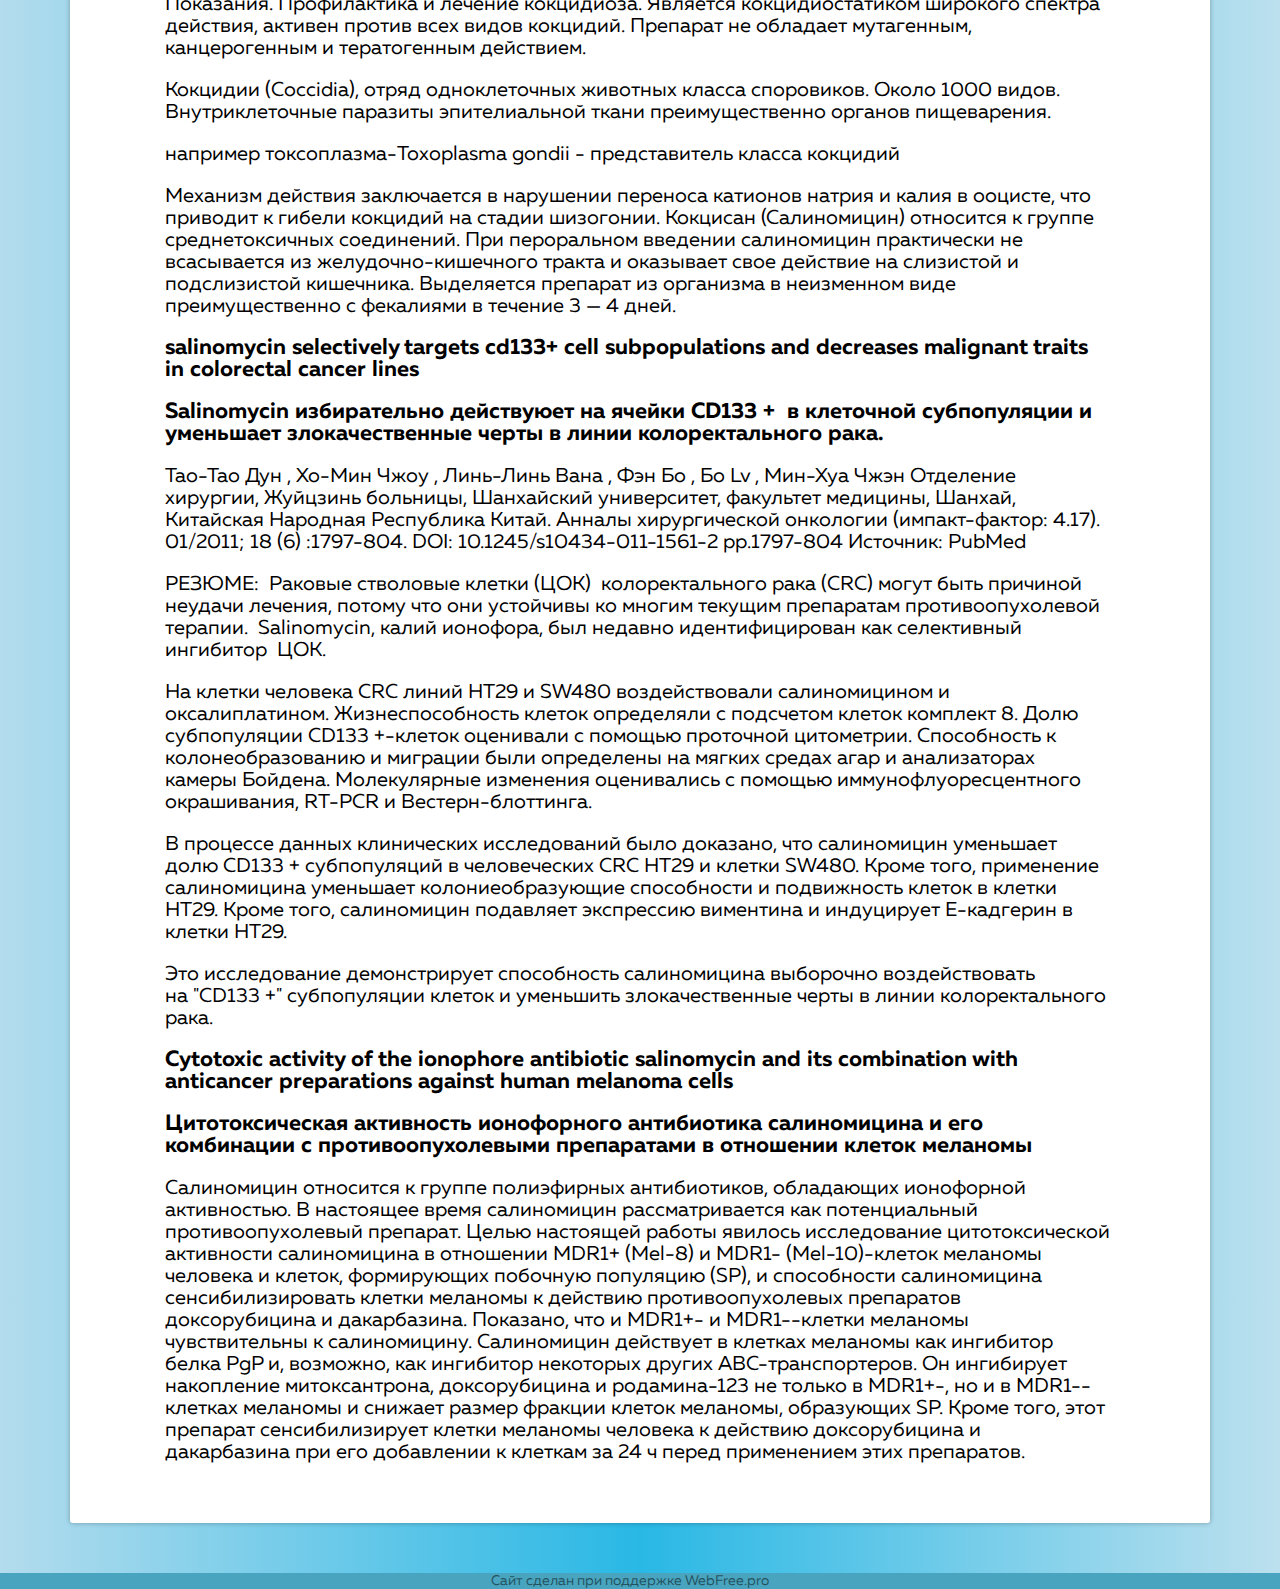
<file: post.html>
<!DOCTYPE html>
<html lang="ru">
<head>
    <meta charset="UTF-8">
    <meta name="viewport" content="width=device-width, initial-scale=1.0, maximum-scale=1.0, user-scalable=no" />
    <meta http-equiv="X-UA-Compatible" content="ie=edge">
    <meta name="format-detection" content="telephone=no">
    <title>Салиномицин</title>
    <link rel="shortcut icon" href="img/favicon/favicon.ico" type="image/x-icon">
    <meta property="og:title" content="Cалиномицин / Салиномицин в онко терапии "/>
    <meta name="keywords" content="Cалиномицин, Салиномицин в онко терапии"/>
    <link rel="icon" href="img/favicon/favicon.ico" type="image/x-icon">
    <link rel="apple-touch-icon" sizes="57x57" href="img/favicon/apple-icon-57x57.png">
    <link rel="apple-touch-icon" sizes="60x60" href="img/favicon/apple-icon-60x60.png">
    <link rel="apple-touch-icon" sizes="72x72" href="img/favicon/apple-icon-72x72.png">
    <link rel="apple-touch-icon" sizes="76x76" href="img/favicon/apple-icon-76x76.png">
    <link rel="apple-touch-icon" sizes="114x114" href="img/favicon/apple-icon-114x114.png">
    <link rel="apple-touch-icon" sizes="120x120" href="img/favicon/apple-icon-120x120.png">
    <link rel="apple-touch-icon" sizes="144x144" href="img/favicon/apple-icon-144x144.png">
    <link rel="apple-touch-icon" sizes="152x152" href="img/favicon/apple-icon-152x152.png">
    <link rel="apple-touch-icon" sizes="180x180" href="img/favicon/apple-icon-180x180.png">
    <link rel="icon" type="image/png" sizes="192x192"  href="img/favicon/android-icon-192x192.png">
    <link rel="icon" type="image/png" sizes="32x32" href="img/favicon/favicon-32x32.png">
    <link rel="icon" type="image/png" sizes="96x96" href="img/favicon/favicon-96x96.png">
    <link rel="icon" type="image/png" sizes="16x16" href="img/favicon/favicon-16x16.png">
    <link rel="manifest" href="img/favicon/manifest.json">
    <meta name="msapplication-TileColor" content="#ffffff">
    <meta name="msapplication-TileImage" content="img/favicon/ms-icon-144x144.png">
    <meta name="theme-color" content="#ffffff">
    <link rel="stylesheet" href="css/libs.min.css">
    <link rel="stylesheet" href="css/main.css">
    
</head>
<body id="top">
        <a id="up" class="scrollto" href="#top"><img src="img/up.svg" alt=""></a>
    <header class="header container-fluid">
        <div class="row logo">
            <h1>Салиномицин в онко терапии</h1>
            <div class="toggle">
                <p>Меню</p>
                    <div class="toggle-wrap">
                        <span class="burger"></span>
                        <span class="burger"></span>
                        <span class="burger"></span>
                    </div>
            </div>
            <nav class="nav">
                <ul>
                    <li><a href="index.html">О препарате</a></li>
                    <li><a href="about.html">Описание и механизм действия</a></li>
                    <li><a href="post.html">Статьи о препарате 1</a></li>
                    <li><a href="post2.html">Статьи о препарате 2</a></li>
                    <li><a href="recovery.html">Восстановление</a></li>
                    <li><a href="contact.html">Контакты</a></li>
                </ul>
            </nav>
        </div>
        <div class="container">
            <div class="row">

            </div>
        </div>
    </header>



    <main class="main container">
        <div class="row">
            <h2>Статьи о препарате</h2>
            <strong>Antitumor activity of ionophore antibiotic salinomycin: the target – cancer stem cells
                Противоопухолевая активность ионофорного антибиотика 
                салиномицина: мишень – опухолевые стволовые клетки
              </strong>
              <p>
                  В обзоре рассмотрены последние сведения об опухолевых стволовых клетках (ОСК), механизмах их лекарственной устойчивости и о разработке новых подходов, направленных на элиминацию ОСК. Результаты исследований, выполненных в последние годы, позволяют полагать, что полиэфирный ионофорный антибиотик салиномицин обладает избирательной токсичностью в отношении ОСК. Этот препарат способен снижать долю ОСК в 100 раз эффективнее, чем паклитаксель – препарат, обычно используемый для лечения рака молочной железы. В исследованиях последних лет показано, что салиномицин может проявлять активность ингибитора белка Pgp и благодаря этому преодолевать множественную лекарственную устойчивость опухолевых клеток человека. Салиномицин индуцирует апоптоз в опухолевых клетках при раке предстательной железы, вызывая повышение концентрации активных метаболитов кислорода, повреждение ДНК и деполяризацию мембраны митохондрий. Этот препарат блокирует резистентность опухолевых клеток и повышает их чувствительность к доксорубицину, этопозиду и излучению, вызывает апоптоз, индуцированный накоплением повреждений ДНК и снижением уровня белка р21. Кроме того, салиномицин ингибирует сигнальный путь Wnt и избирательно вызывает апоптоз опухолевых клеток. Поэтому в настоящее время салиномицин рассматривается как перспективный препарат для лечения рака.
              </p>
              <strong>
                  Раковые стволовые клетки – потенциальная мишень терапии
              </strong>
              <p>
                  25.08.2009
                  Многопрофильная команда исследователей из Бостона открыла химическое соединение, которое при введении мышам убивает единичные, но агрессивные клетки рака молочной железы, способные к неограниченному росту.
              </p>
              <p>
                  Эти клетки, известные как раковые стволовые клетки, способствуют канцерогенезу и возобновлению роста опухоли после успешно проведенной терапии. Проведенная работа показывает перспективность поиска других химических соединений, способных избирательно убивать раковые стволовые клетки. Сообщение о полученных результатах появилось он-лайн 13 августа в журнале Cell.
              </p>
              <p>
                  «Имеются многочисленные доказательства того, что раковые стволовые клетки повинны в агрессивности многих опухолей. Возможность создания таких клеток в лабораторных условиях с помощью современных методов, которыми владеют специалисты из Broad Institute, позволила идентифицировать это химическое соединение. Несомненно, в последующем будут обнаружены и другие вещества с аналогичными свойствами», – говорит Роберт Вайнберг (Robert Weinberg), специалист из Уайтхедовского Института биомедицинских исследований (Whitehead Institute for Biomedical Research) и один из авторов данного исследования.
              </p>
              <p>
                  «Многие терапевтические препараты уничтожают основную массу опухоли лишь до стадии видимого повторного роста. Это диктует необходимость поиска новых средств противораковой терапии», – сообщает Эрик Ландер (Eric Lander), директор Массачусетского Технологического Института (Massachusetts Institute of Technology) и Института Химии и Биологии Клетки в Гарварде (Institute of Chemistry and Cell Biology, Harvard).
              </p>
              <p>
                  Согласно одному из последних исследований в биологии рака, опухоли различной локализации (молочной железы, простаты, толстой кишки, легкого и др.) служат пристанищем для группы клеток с уникальной способностью воспроизводить раковые клетки. Помимо содействия росту опухоли, эти так называемые раковые стволовые клетки, в значительной степени устойчивы к современным методам лечения. При возможности идентифицировать химические вещества, избирательно убивающие раковые стволовые клетки, эти соединения могли бы стать главными претендентами на разработку лекарственных препаратов нового поколения.
              </p>
              <p>
                  Исследователи усиленно пытались изучать раковые стволовые клетки непосредственно в лабораторных условиях. Относительно небольшое количество таких клеток по сравнению с другими раковыми клетками, а также потеря ими стволовых свойств при росте вне организма (in vitro), существенно ограничивали количество материала, доступного для анализа.
              </p>
              <p>
                  Преодолев эти препятствия, исследователи усовершенствовали методику Вайнберга и его коллег, разработавших способ получения большого количества раковых стволовых клеток в лабораторных условиях. Методика построена на том, что зрелые клетки претерпевают определенные изменения (известные как «эпителиально-мезенхимная транзиция»), характеризующиеся изменением их фенотипа и подвижности с одновременным приобретением свойств, присущих стволовым клеткам.
              </p>
              <p>
                  «Важный момент нашей работы состоял в том, чтобы произвести относительно гомогенную и стабильную популяцию раковых стволовых клеток, которые впоследствии могли быть использованы для скрининга. Мы добились этого посредством принуждения раковых клеток к эпителиально-мезенхимному превращению с помощью новых реагентов, разработанных в лаборатории», – рассказывает Тамер Ондер (Tamer Onder), бывший аспирант лаборатории Вейнберга и первый соавтор исследования.
              </p>
              <p>
                  Получив достаточное для работы количество стволовых клеток, ученые принялись за крупномасштабное изучение не одной тысячи химических соединений, применив методы автоматического анализа. В качестве мишени были взяты стволовые клетки рака молочной железы мыши. Из пула более 30 потенциальных кандидатов было отобрано одно соединение с удивительными свойствами.
              </p>
              <p>
                  Вещество, получившее название салиномицин (salinomycin), убивает не только созданные в лаборатории искусственным путем, но и естественные раковые стволовые клетки. По сравнению с химиотерапевтическим препаратом паклитаксилом (paclitaxel), применяемым при лечении рака молочной железы, салиномицин вызывал более чем 100-кратное уменьшение количества раковых стволовых клеток. Он также замедлял рост злокачественной опухоли молочной железы у мышей.
              </p>
              <p>
                  Для углубленного исследования функциональной активности этого вещества исследователи изучили генетические эффекты салиномицина. В предыдущих исследованиях опухолей от пациентов с раком молочной железы были обнаружены группы генов, проявляющих высокую активность в раковых стволовых клетках. Многие из этих генов причастны к образованию особо агрессивных опухолей и неблагоприятным прогнозам исхода заболевания. Результаты новых экспериментов показывают, что применение салиномицина (но не паклитаксила!) снижает активность таких генов, указывая тем самым на возможный молекулярный механизм биологических эффектов данного вещества.
              </p>
              <p>
                  «Наша работа раскрывает биологические эффекты препарата в раковых стволовых клетках. Более того, результаты исследований служат основанием к обнаружению новых противораковых средств, которые могут быть применены к любой солидной опухоли, поддерживаемой раковыми стволовыми клетками», – говорит первый соавтор Пиюш Гапта (Piyush Gupta), исследователь из Broad Institute.
              </p>
              <p>
                  Полученные результаты крайне интересны с фундаментальной точки зрения.  
              </p>
              <p>
                  В данном исследовании было проанализировано почти 16 тысяч химических веществ, из которых лишь небольшое количество проявило цитотоксичность по отношению к раковым стволовым клеткам. Поэтому более углубленное изучение этих соединений, применение дополнительных методов анализа широкого спектра химических веществ могут способствовать пополнению арсенала противораковых средств.
              </p>
              <strong>
                  По материалам:
                  Whitehead Institute for Biomedical Research
              </strong>
             
            
        </div>
    </main>
    <main class="main container">
        <div class="row">
            <h2>Салиномицин</h2>
            <p>
                Вещество, получившее название салиномицин (salinomycin), убивает не только созданные в лаборатории искусственным путем, но и естественные раковые стволовые клетки. По сравнению с химиотерапевтическим препаратом Паклитакселом (Paclitaxel), применяемым при лечении рака молочной железы, салиномицин вызывал более чем 100-кратное уменьшение количества раковых стволовых клеток. Он также замедлял рост злокачественных опухолей. 
            </p>
            <p>
                Салиномицин является продуктом ферментации грибка Streptomyces albus, относится к группе полиэфирных антибиотиков. 
            </p>
            <p>
                Показания. Профилактика и лечение кокцидиоза. Является кокцидиостатиком широкого спектра действия, активен против всех видов кокцидий. Препарат не обладает мутагенным, канцерогенным и тератогенным действием. 
            </p>
            <p>
                Кокцидии (Coccidia), отряд одноклеточных животных класса споровиков. Около 1000 видов. Внутриклеточные паразиты эпителиальной ткани преимущественно органов пищеварения. 
            </p>
            <p>
                например токсоплазма-Toxoplasma gondii - представитель класса кокцидий 
            </p>
            <p>
                Механизм действия заключается в нарушении переноса катионов натрия и калия в ооцисте, что приводит к гибели кокцидий на стадии шизогонии. Кокцисан (Салиномицин) относится к группе среднетоксичных соединений. При пероральном введении салиномицин практически не всасывается из желудочно-кишечного тракта и оказывает свое действие на слизистой и подслизистой кишечника. Выделяется препарат из организма в неизменном виде преимущественно с фекалиями в течение 3 — 4 дней.
            </p>
            <strong>
                salinomycin selectively targets cd133+ cell subpopulations and decreases malignant traits in colorectal cancer lines
            </strong>
            <strong>
                Salinomycin избирательно действуюет на ячейки CD133 +  в клеточной субпопуляции и уменьшает злокачественные черты в линии колоректального рака.
            </strong>
            <p>
                Тао-Тао Дун , Хо-Мин Чжоу , Линь-Линь Вана , Фэн Бо , Бо Lv , Мин-Хуа Чжэн
                Отделение хирургии, Жуйцзинь больницы, Шанхайский университет, факультет медицины, Шанхай, Китайская Народная Республика Китай.
                Анналы хирургической онкологии (импакт-фактор: 4.17). 01/2011; 18 (6) :1797-804. DOI: 10.1245/s10434-011-1561-2 pp.1797-804
                Источник: PubMed
            </p>
            <p>
                РЕЗЮМЕ:  Раковые стволовые клетки (ЦОК)  колоректального рака (CRC) могут быть причиной неудачи лечения, потому что они устойчивы ко многим текущим препаратам противоопухолевой терапии. 
                Salinomycin, калий ионофора, был недавно идентифицирован как селективный ингибитор  ЦОК. 
            </p>
            <p>
                На клетки человека CRC линий HT29 и SW480 воздействовали салиномицином и оксалиплатином. Жизнеспособность клеток определяли с подсчетом клеток комплект 8. Долю субпопуляции CD133 +-клеток оценивали с помощью проточной цитометрии. Cпособность к колонеобразованию и миграции были определены на мягких средах агар и анализаторах камеры Бойдена. Молекулярные изменения оценивались с помощью иммунофлуоресцентного окрашивания, RT-PCR и Вестерн-блоттинга. 
            </p>
            <p>
                В процессе данных клинических исследований было доказано, что салиномицин уменьшает долю CD133 + субпопуляций в человеческих CRC НТ29 и клетки SW480. Кроме того, применение салиномицина уменьшает колониеобразующие способности и подвижность клеток в клетки НТ29. Кроме того, салиномицин подавляет экспрессию виментина и индуцирует E-кадгерин в клетки НТ29.
            </p>
            <p>
                Это исследование демонстрирует способность салиномицина выборочно воздействовать на "CD133 +" субпопуляции клеток и уменьшить злокачественные черты в линии колоректального рака.
            </p>
            <strong>
                Cytotoxic activity of the ionophore antibiotic salinomycin and its combination with anticancer preparations against human melanoma cells
            </strong>
            <strong>
                Цитотоксическая активность ионофорного антибиотика салиномицина и его комбинации с противоопухолевыми препаратами в отношении клеток меланомы
            </strong>
            <p>
                Салиномицин относится к группе полиэфирных антибиотиков, обладающих ионофорной активностью. В настоящее время салиномицин рассматривается как потенциальный противоопухолевый препарат. Целью настоящей работы явилось исследование цитотоксической активности салиномицина в отношении MDR1+ (Mel-8) и MDR1- (Mel-10)-клеток меланомы человека и клеток, формирующих побочную популяцию (SP), и способности салиномицина сенсибилизировать клетки меланомы к действию противоопухолевых препаратов доксорубицина и дакарбазина. Показано, что и MDR1+- и MDR1--клетки меланомы чувствительны к салиномицину. Салиномицин действует в клетках меланомы как ингибитор белка РgP и, возможно, как ингибитор некоторых других ABC-транспортеров. Он ингибирует накопление митоксантрона, доксорубицина и родамина-123 не только в MDR1+-, но и в MDR1--клетках меланомы и снижает размер фракции клеток меланомы, образующих SP. Кроме того, этот препарат сенсибилизирует клетки меланомы человека к действию доксорубицина и дакарбазина при его добавлении к клеткам за 24 ч перед применением этих препаратов.
            </p>
        </div>

    </main>
    
    <footer><a href="http://webfree.pro">Сайт сделан при поддержке WebFree.pro</a></footer>
    <script src="js/libs.min.js"></script>
    <script src="js/common.js"></script>
   
</body>
</html>
</file>
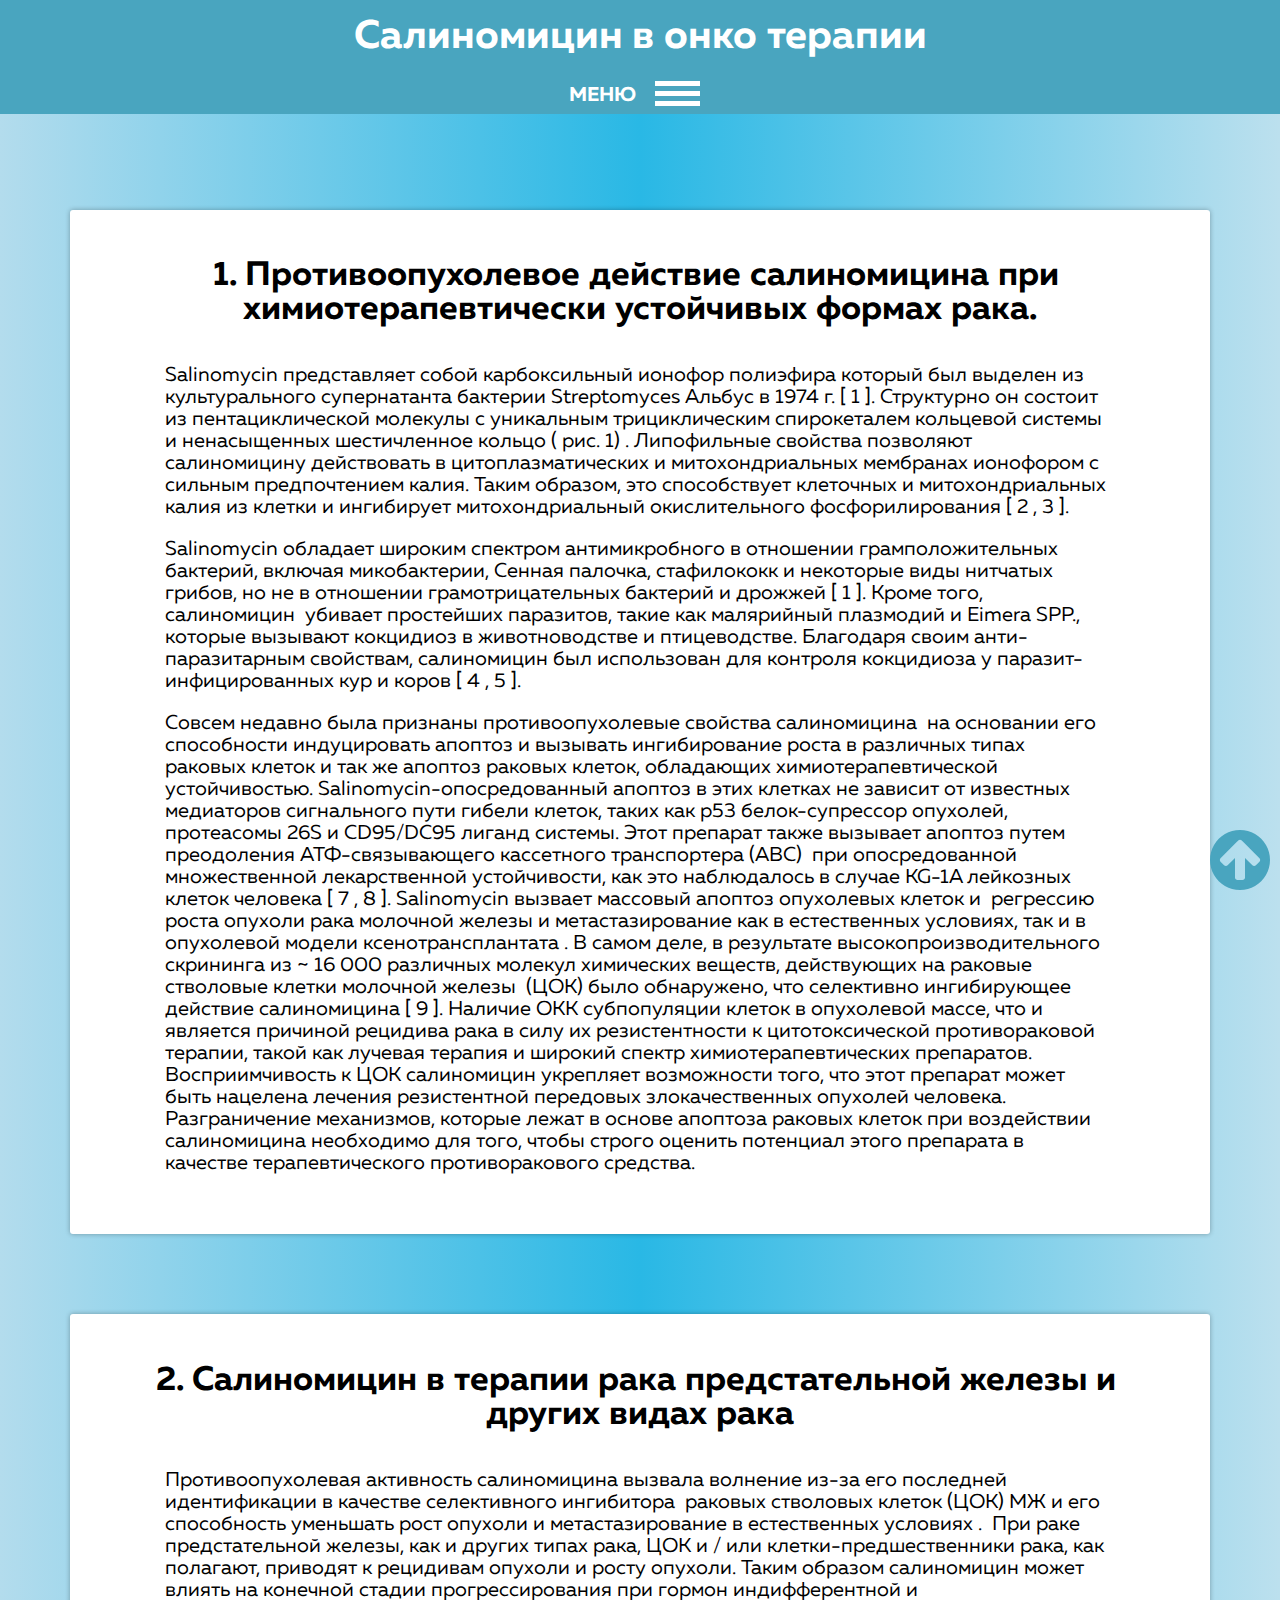
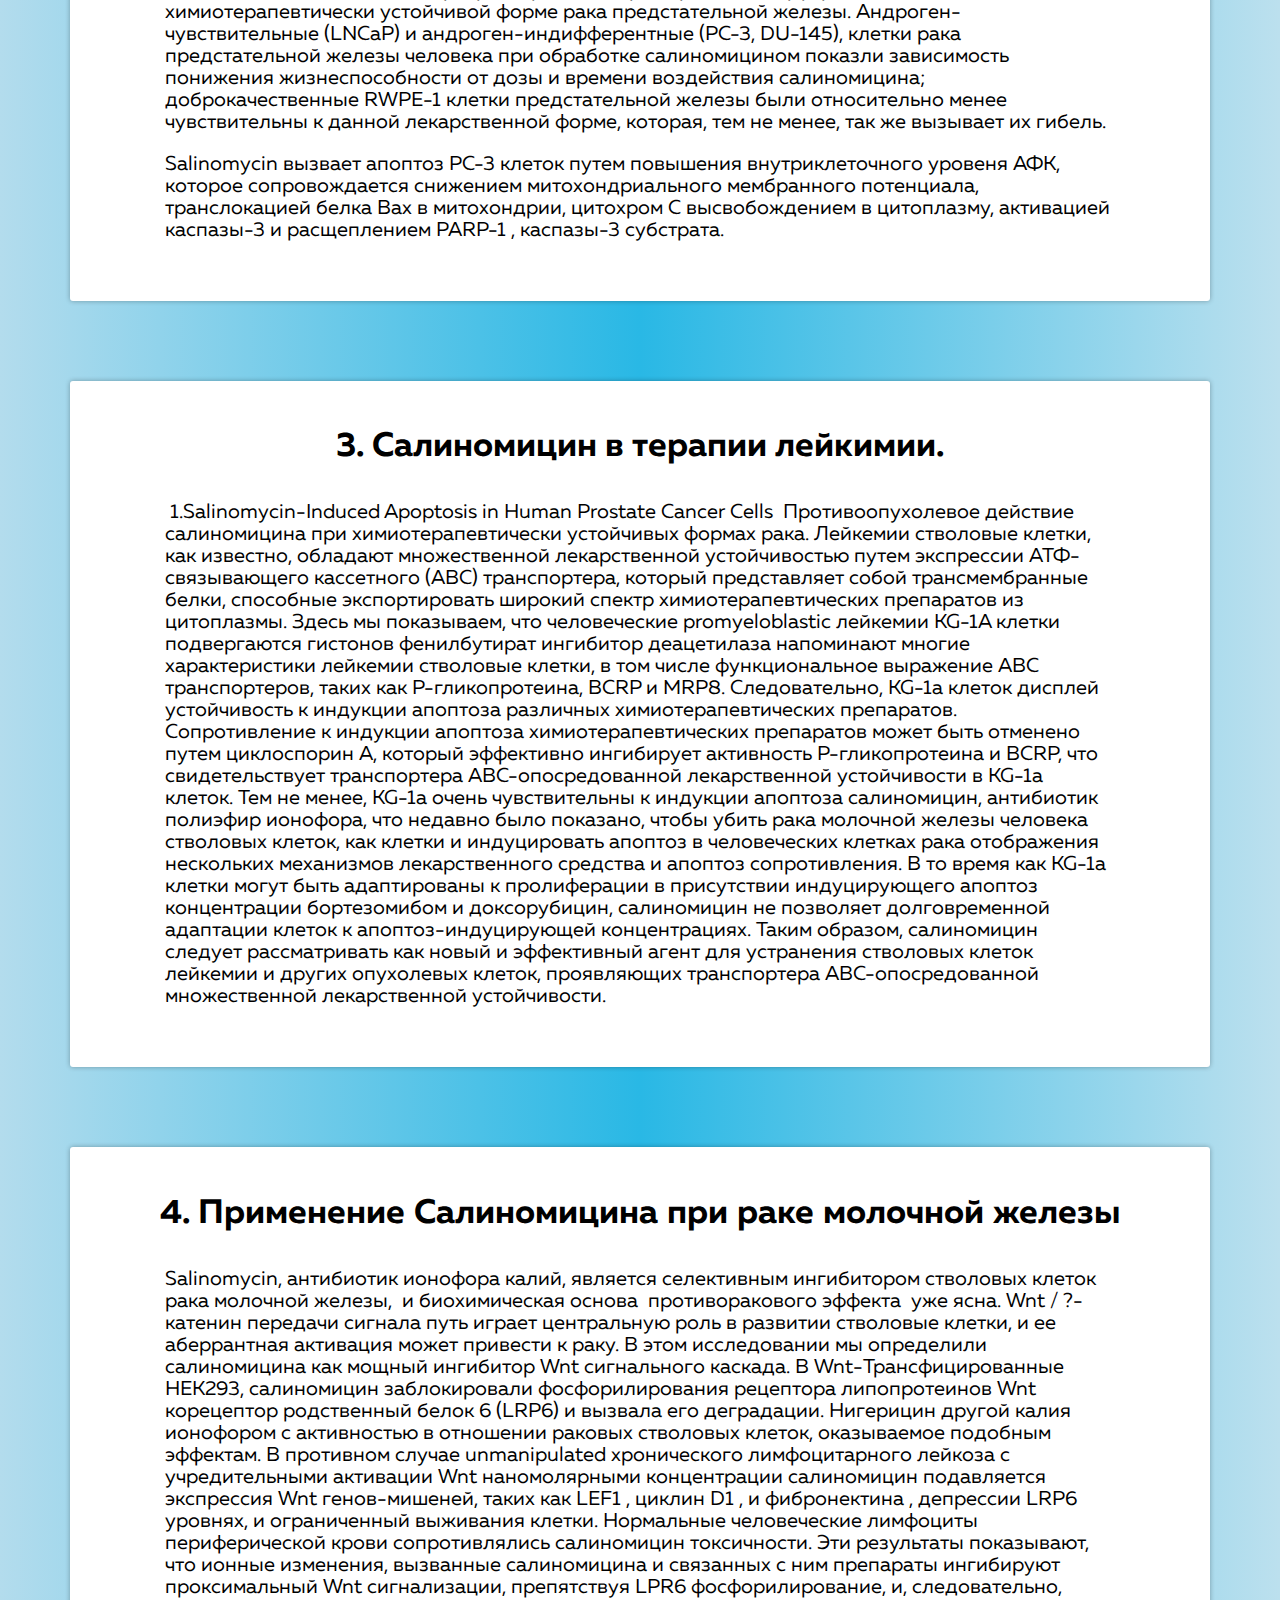
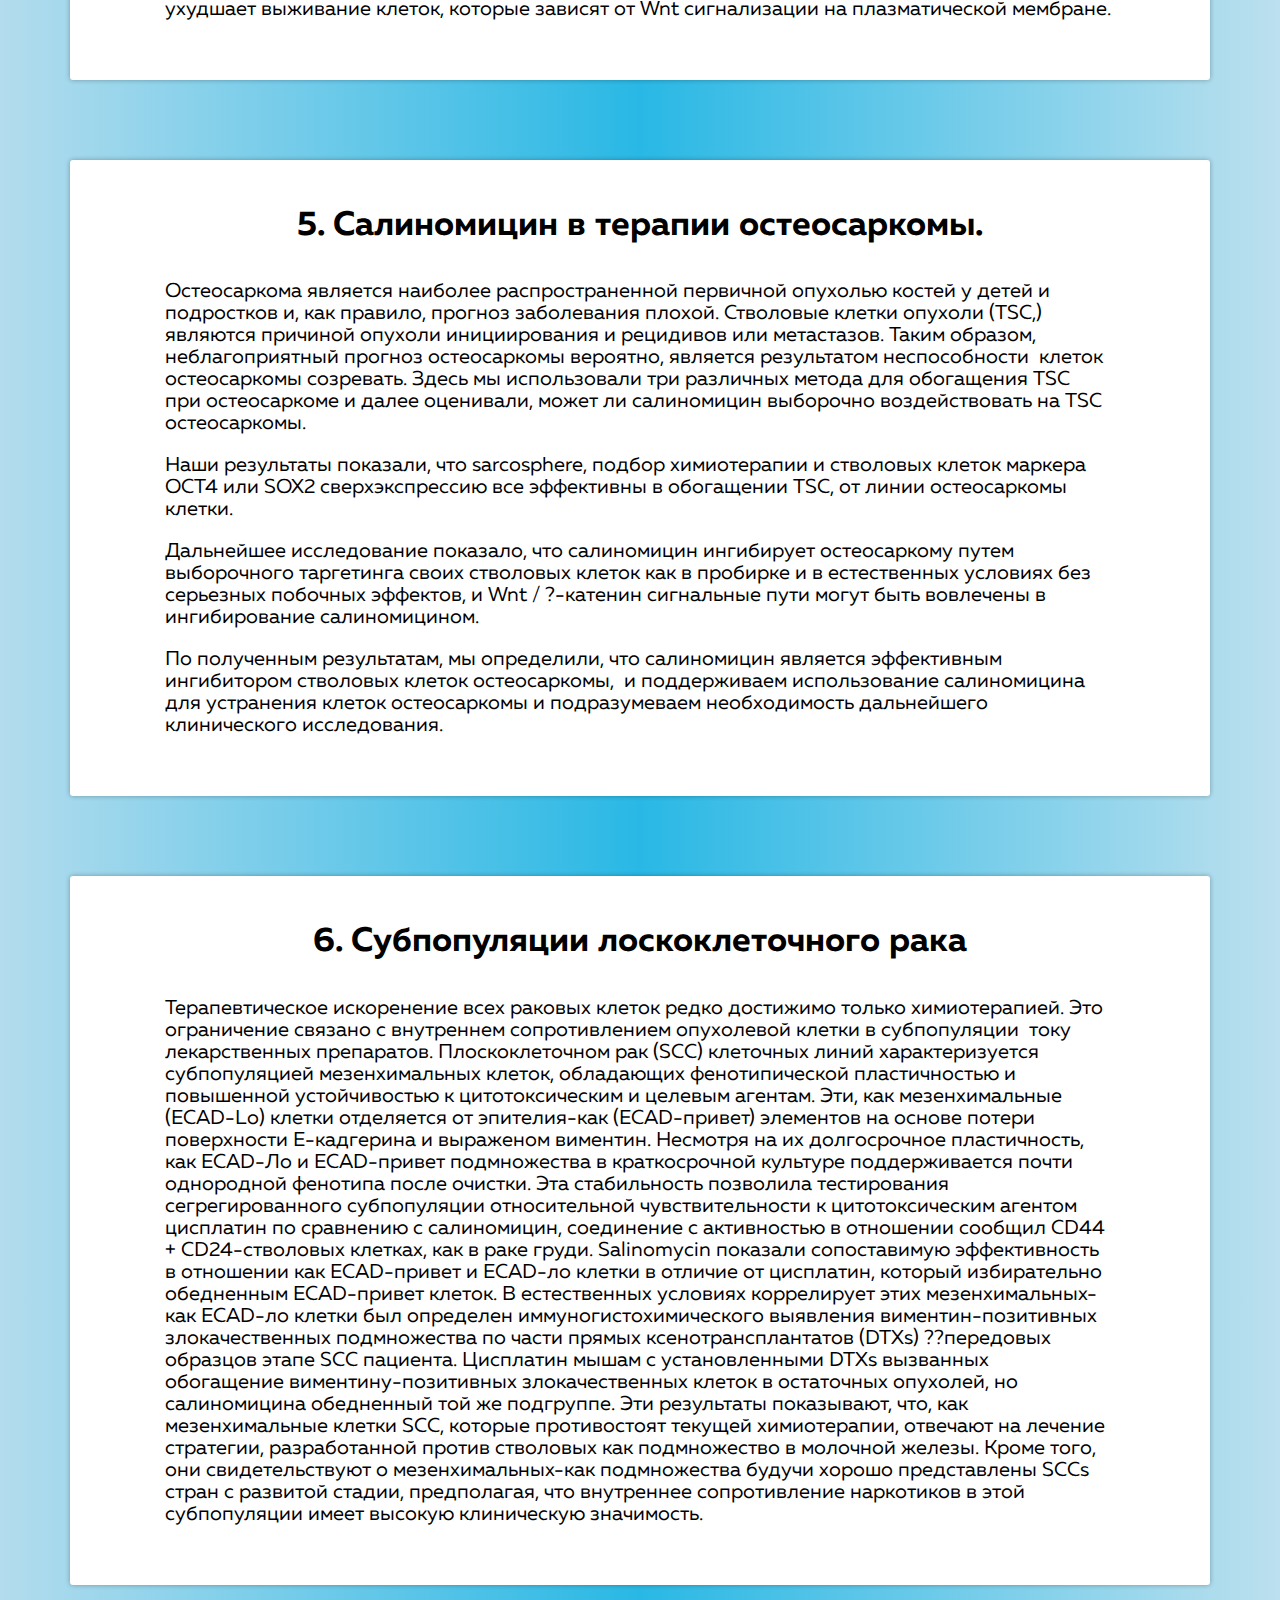
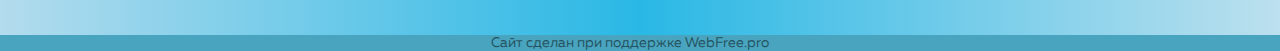
<file: post2.html>
<!DOCTYPE html>
<html lang="ru">
<head>
    <meta charset="UTF-8">
    <meta name="viewport" content="width=device-width, initial-scale=1.0, maximum-scale=1.0, user-scalable=no" />
    <meta http-equiv="X-UA-Compatible" content="ie=edge">
    <meta name="format-detection" content="telephone=no">
    <title>Салиномицин</title>
    <link rel="shortcut icon" href="img/favicon/favicon.ico" type="image/x-icon">
    <meta property="og:title" content="Cалиномицин / Салиномицин в онко терапии "/>
    <meta name="keywords" content="Cалиномицин, Салиномицин в онко терапии"/>
    <link rel="icon" href="img/favicon/favicon.ico" type="image/x-icon">
    <link rel="apple-touch-icon" sizes="57x57" href="img/favicon/apple-icon-57x57.png">
    <link rel="apple-touch-icon" sizes="60x60" href="img/favicon/apple-icon-60x60.png">
    <link rel="apple-touch-icon" sizes="72x72" href="img/favicon/apple-icon-72x72.png">
    <link rel="apple-touch-icon" sizes="76x76" href="img/favicon/apple-icon-76x76.png">
    <link rel="apple-touch-icon" sizes="114x114" href="img/favicon/apple-icon-114x114.png">
    <link rel="apple-touch-icon" sizes="120x120" href="img/favicon/apple-icon-120x120.png">
    <link rel="apple-touch-icon" sizes="144x144" href="img/favicon/apple-icon-144x144.png">
    <link rel="apple-touch-icon" sizes="152x152" href="img/favicon/apple-icon-152x152.png">
    <link rel="apple-touch-icon" sizes="180x180" href="img/favicon/apple-icon-180x180.png">
    <link rel="icon" type="image/png" sizes="192x192"  href="img/favicon/android-icon-192x192.png">
    <link rel="icon" type="image/png" sizes="32x32" href="img/favicon/favicon-32x32.png">
    <link rel="icon" type="image/png" sizes="96x96" href="img/favicon/favicon-96x96.png">
    <link rel="icon" type="image/png" sizes="16x16" href="img/favicon/favicon-16x16.png">
    <link rel="manifest" href="img/favicon/manifest.json">
    <meta name="msapplication-TileColor" content="#ffffff">
    <meta name="msapplication-TileImage" content="img/favicon/ms-icon-144x144.png">
    <meta name="theme-color" content="#ffffff">
    <link rel="stylesheet" href="css/libs.min.css">
    <link rel="stylesheet" href="css/main.css">
    
</head>
<body id="top">
        <a id="up" class="scrollto" href="#top"><img src="img/up.svg" alt=""></a>
    <header class="header container-fluid">
        <div class="row logo">
            <h1>Салиномицин в онко терапии</h1>
            <div class="toggle">
                <p>Меню</p>
                    <div class="toggle-wrap">
                        <span class="burger"></span>
                        <span class="burger"></span>
                        <span class="burger"></span>
                    </div>
            </div>
            <nav class="nav">
                <ul>
                    <li><a href="index.html">О препарате</a></li>
                    <li><a href="about.html">Описание и механизм действия</a></li>
                    <li><a href="post.html">Статьи о препарате 1</a></li>
                    <li><a href="post2.html">Статьи о препарате 2</a></li>
                    <li><a href="recovery.html">Восстановление</a></li>
                    <li><a href="contact.html">Контакты</a></li>
                </ul>
            </nav>
        </div>
        <div class="container">
            <div class="row">

            </div>
        </div>
    </header>
    <main class="main container">
            <div class="row">
                <h2>
                        1. Противоопухолевое действие салиномицина при химиотерапевтически устойчивых формах рака.
                </h2>
                <p>
                        Salinomycin представляет собой карбоксильный ионофор полиэфира который был выделен из культурального супернатанта бактерии Streptomyces Альбус в 1974 г. [ 1 ]. Структурно он состоит из пентациклической молекулы с уникальным трициклическим спирокеталем кольцевой системы и ненасыщенных шестичленное кольцо ( рис. 1) . Липофильные свойства позволяют салиномицину действовать в цитоплазматических и митохондриальных мембранах ионофором с сильным предпочтением калия. Таким образом, это способствует клеточных и митохондриальных калия из клетки и ингибирует митохондриальный окислительного фосфорилирования [ 2 , 3 ].
                </p>
                <p>
                        Salinomycin обладает широким спектром антимикробного в отношении грамположительных бактерий, включая микобактерии, Сенная палочка, стафилококк и некоторые виды нитчатых грибов, но не в отношении грамотрицательных бактерий и дрожжей [ 1 ]. Кроме того, салиномицин  убивает простейших паразитов, такие как малярийный плазмодий и Eimera SPP., которые вызывают кокцидиоз в животноводстве и птицеводстве. Благодаря своим анти-паразитарным свойствам, салиномицин был использован для контроля кокцидиоза у паразит-инфицированных кур и коров [ 4 , 5 ].
                </p>
                <p>
                        Совсем недавно была признаны противоопухолевые свойства салиномицина  на основании его способности индуцировать апоптоз и вызывать ингибирование роста в различных типах раковых клеток и так же апоптоз раковых клеток, обладающих химиотерапевтической устойчивостью. Salinomycin-опосредованный апоптоз в этих клетках не зависит от известных медиаторов сигнального пути гибели клеток, таких как p53 белок-супрессор опухолей, протеасомы 26S и CD95/DC95 лиганд системы. Этот препарат также вызывает апоптоз путем преодоления АТФ-связывающего кассетного транспортера (ABC)  при опосредованной множественной лекарственной устойчивости, как это наблюдалось в случае KG-1A лейкозных клеток человека [ 7 , 8 ]. Salinomycin вызвает массовый апоптоз опухолевых клеток и  регрессию роста опухоли рака молочной железы и метастазирование как в естественных условиях, так и в опухолевой модели ксенотрансплантата . В самом деле, в результате высокопроизводительного скрининга из ~ 16 000 различных молекул химических веществ, действующих на раковые стволовые клетки молочной железы  (ЦОК) было обнаружено, что селективно ингибирующее действие салиномицина [ 9 ]. Наличие ОКК субпопуляции клеток в опухолевой массе, что и является причиной рецидива рака в силу их резистентности к цитотоксической противораковой терапии, такой как лучевая терапия и широкий спектр химиотерапевтических препаратов. Восприимчивость к ЦОК салиномицин укрепляет возможности того, что этот препарат может быть нацелена лечения резистентной передовых злокачественных опухолей человека. Разграничение механизмов, которые лежат в основе апоптоза раковых клеток при воздействии салиномицина необходимо для того, чтобы строго оценить потенциал этого препарата в качестве терапевтического противоракового средства.
                </p>
                
            </div>
    </main>
    <main class="main container">
            <div class="row">
                <h2>2. Салиномицин в терапии рака предстательной железы и других видах рака
                    </h2>
                    <p>
                            Противоопухолевая активность салиномицина вызвала волнение из-за его последней идентификации в качестве селективного ингибитора  раковых стволовых клеток (ЦОК) МЖ и его способность уменьшать рост опухоли и метастазирование в естественных условиях .
                             При раке предстательной железы, как и других типах рака, ЦОК и / или клетки-предшественники рака, как полагают, приводят к рецидивам опухоли и росту опухоли. Таким образом салиномицин может влиять на конечной стадии прогрессирования при гормон индифферентной и химиотерапевтически устойчивой форме рака предстательной железы. Андроген-чувствительные (LNCaP) и андроген-индифферентные (РС-3, DU-145), клетки рака предстательной железы человека при обработке салиномицином показли зависимость понижения жизнеспособности от дозы и времени воздействия салиномицина; доброкачественные RWPE-1 клетки предстательной железы были относительно менее чувствительны к данной лекарственной форме, которая, тем не менее, так же вызывает их гибель.
                    </p>
                    <p>
                            Salinomycin вызвает апоптоз PC-3 клеток путем повышения внутриклеточного уровеня АФК, которое сопровождается снижением митохондриального мембранного потенциала, транслокацией белка Bax в митохондрии, цитохром С высвобождением в цитоплазму, активацией каспазы-3 и расщеплением PARP-1 , каспазы-3 субстрата.
                    </p>
                
            </div>
    </main>
    <main class="main container">
            <div class="row">
                <h2>3. Салиномицин в терапии лейкимии.</h2>
                <p>
                         1.Salinomycin-Induced Apoptosis in Human Prostate Cancer Cells 
                        Противоопухолевое действие салиномицина при химиотерапевтически устойчивых формах рака.
                        Лейкемии стволовые клетки, как известно, обладают множественной лекарственной устойчивостью путем экспрессии АТФ-связывающего кассетного (ABC) транспортера, который представляет собой трансмембранные белки, способные экспортировать широкий спектр химиотерапевтических препаратов из цитоплазмы. Здесь мы показываем, что человеческие promyeloblastic лейкемии KG-1A клетки подвергаются гистонов фенилбутират ингибитор деацетилаза напоминают многие характеристики лейкемии стволовые клетки, в том числе функциональное выражение ABC транспортеров, таких как Р-гликопротеина, BCRP и MRP8. Следовательно, KG-1a клеток дисплей устойчивость к индукции апоптоза различных химиотерапевтических препаратов. Сопротивление к индукции апоптоза химиотерапевтических препаратов может быть отменено путем циклоспорин А, который эффективно ингибирует активность Р-гликопротеина и BCRP, что свидетельствует транспортера ABC-опосредованной лекарственной устойчивости в KG-1a клеток. Тем не менее, KG-1a очень чувствительны к индукции апоптоза салиномицин, антибиотик полиэфир ионофора, что недавно было показано, чтобы убить рака молочной железы человека стволовых клеток, как клетки и индуцировать апоптоз в человеческих клетках рака отображения нескольких механизмов лекарственного средства и апоптоз сопротивления. В то время как KG-1a клетки могут быть адаптированы к пролиферации в присутствии индуцирующего апоптоз концентрации бортезомибом и доксорубицин, салиномицин не позволяет долговременной адаптации клеток к апоптоз-индуцирующей концентрациях. Таким образом, салиномицин следует рассматривать как новый и эффективный агент для устранения стволовых клеток лейкемии и других опухолевых клеток, проявляющих транспортера ABC-опосредованной множественной лекарственной устойчивости.
                </p>
                
            </div>
    </main>
    <main class="main container">
        <div class="row">
            <h2>4. Применение Салиномицина при раке молочной железы</h2>
            <p>
                    Salinomycin, антибиотик ионофора калий, является селективным ингибитором стволовых клеток рака молочной железы,  и биохимическая основа  противоракового эффекта  уже ясна. Wnt / ?-катенин передачи сигнала путь играет центральную роль в развитии стволовые клетки, и ее аберрантная активация может привести к раку. В этом исследовании мы определили салиномицина как мощный ингибитор Wnt сигнального каскада. В Wnt-Трансфицированные НЕК293, салиномицин заблокировали фосфорилирования рецептора липопротеинов Wnt корецептор родственный белок 6 (LRP6) и вызвала его деградации. Нигерицин другой калия ионофором с активностью в отношении раковых стволовых клеток, оказываемое подобным эффектам. В противном случае unmanipulated хронического лимфоцитарного лейкоза с учредительными активации Wnt наномолярными концентрации салиномицин подавляется экспрессия Wnt генов-мишеней, таких как LEF1 , циклин D1 , и фибронектина , депрессии LRP6 уровнях, и ограниченный выживания клетки. Нормальные человеческие лимфоциты периферической крови сопротивлялись салиномицин токсичности. Эти результаты показывают, что ионные изменения, вызванные салиномицина и связанных с ним препараты ингибируют проксимальный Wnt сигнализации, препятствуя LPR6 фосфорилирование, и, следовательно, ухудшает выживание клеток, которые зависят от Wnt сигнализации на плазматической мембране.
            </p>
        </div>
    </main>
    <main class="main container">
            <div class="row">
                <h2>5. Салиномицин в терапии остеосаркомы.</h2>
                <p>
                        Остеосаркома является наиболее распространенной первичной опухолью костей у детей и подростков и, как правило, прогноз заболевания плохой. Стволовые клетки опухоли (TSC,) являются причиной опухоли инициирования и рецидивов или метастазов. Таким образом, неблагоприятный прогноз остеосаркомы вероятно, является результатом неспособности  клеток остеосаркомы созревать. Здесь мы использовали три различных метода для обогащения TSC при остеосаркоме и далее оценивали, может ли салиномицин выборочно воздействовать на TSC остеосаркомы.
                </p>
                <p>
                        Наши результаты показали, что sarcosphere, подбор химиотерапии и стволовых клеток маркера OCT4 или SOX2 сверхэкспрессию все эффективны в обогащении TSC, от линии остеосаркомы клетки. 
                </p>
                <p>
                        Дальнейшее исследование показало, что салиномицин ингибирует остеосаркому путем выборочного таргетинга своих стволовых клеток как в пробирке и в естественных условиях без серьезных побочных эффектов, и Wnt / ?-катенин сигнальные пути могут быть вовлечены в  ингибирование салиномицином. 
                </p>
                <p>
                        По полученным результатам, мы определили, что салиномицин является эффективным ингибитором стволовых клеток остеосаркомы,  и поддерживаем использование салиномицина для устранения клеток остеосаркомы и подразумеваем необходимость дальнейшего клинического исследования.
                </p>
            </div>
    </main>
    <main class="main container">
        <div class="row">
            <h2>6. Субпопуляции лоскоклеточного рака</h2>
            <p>
                    Терапевтическое искоренение всех раковых клеток редко достижимо только химиотерапией. Это ограничение связано с внутреннем сопротивлением опухолевой клетки в субпопуляции  току лекарственных препаратов. Плоскоклеточном рак (SCC) клеточных линий характеризуется субпопуляцией мезенхимальных клеток, обладающих фенотипической пластичностью и повышенной устойчивостью к цитотоксическим и целевым агентам. Эти, как мезенхимальные (ECAD-Lo) клетки отделяется от эпителия-как (ECAD-привет) элементов на основе потери поверхности Е-кадгерина и выраженом виментин. Несмотря на их долгосрочное пластичность, как ECAD-Ло и ECAD-привет подмножества в краткосрочной культуре поддерживается почти однородной фенотипа после очистки. Эта стабильность позволила тестирования сегрегированного субпопуляции относительной чувствительности к цитотоксическим агентом цисплатин по сравнению с салиномицин, соединение с активностью в отношении сообщил CD44 + CD24-стволовых клетках, как в раке груди. Salinomycin показали сопоставимую эффективность в отношении как ECAD-привет и ECAD-ло клетки в отличие от цисплатин, который избирательно обедненным ECAD-привет клеток. В естественных условиях коррелирует этих мезенхимальных-как ECAD-ло клетки был определен иммуногистохимического выявления виментин-позитивных злокачественных подмножества по части прямых ксенотрансплантатов (DTXs) ??передовых образцов этапе SCC пациента. Цисплатин мышам с установленными DTXs вызванных обогащение виментину-позитивных злокачественных клеток в остаточных опухолей, но салиномицина обедненный той же подгруппе. Эти результаты показывают, что, как мезенхимальные клетки SCC, которые противостоят текущей химиотерапии, отвечают на лечение стратегии, разработанной против стволовых как подмножество в молочной железы. Кроме того, они свидетельствуют о мезенхимальных-как подмножества будучи хорошо представлены SCCs стран с развитой стадии, предполагая, что внутреннее сопротивление наркотиков в этой субпопуляции имеет высокую клиническую значимость.
            </p>
        </div>
    </main>
    
    <footer><a href="http://webfree.pro">Сайт сделан при поддержке WebFree.pro</a></footer>
    <script src="js/libs.min.js"></script>
    <script src="js/common.js"></script>
   
</body>
</html>
</file>
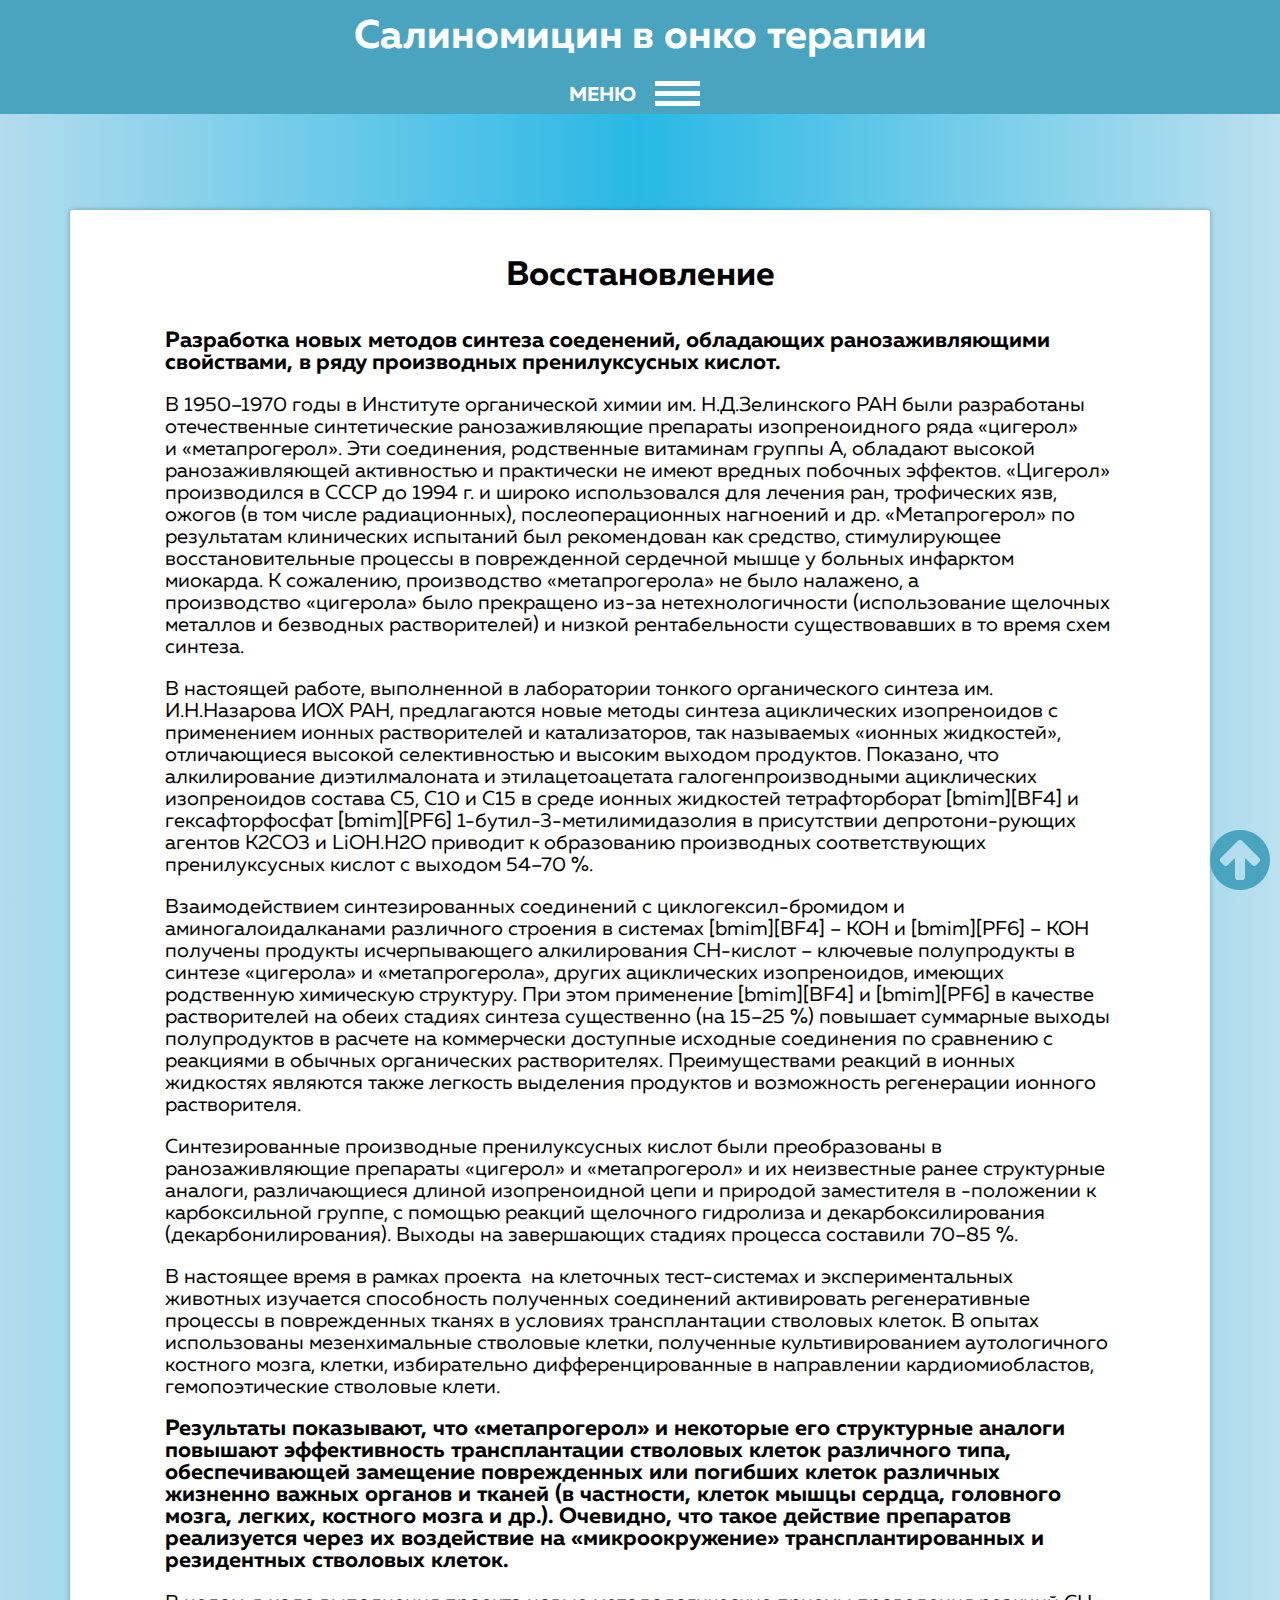
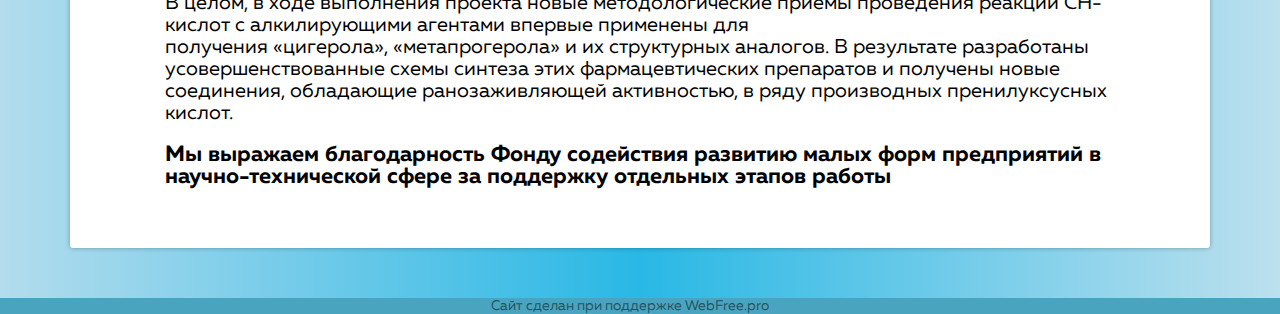
<file: recovery.html>
<!DOCTYPE html>
<html lang="ru">
<head>
    <meta charset="UTF-8">
    <meta name="viewport" content="width=device-width, initial-scale=1.0, maximum-scale=1.0, user-scalable=no" />
    <meta http-equiv="X-UA-Compatible" content="ie=edge">
    <meta name="format-detection" content="telephone=no">
    <title>Салиномицин</title>
    <link rel="shortcut icon" href="img/favicon/favicon.ico" type="image/x-icon">
    <meta property="og:title" content="Cалиномицин / Салиномицин в онко терапии "/>
    <meta name="keywords" content="Cалиномицин, Салиномицин в онко терапии"/>
    <link rel="icon" href="img/favicon/favicon.ico" type="image/x-icon">
    <link rel="apple-touch-icon" sizes="57x57" href="img/favicon/apple-icon-57x57.png">
    <link rel="apple-touch-icon" sizes="60x60" href="img/favicon/apple-icon-60x60.png">
    <link rel="apple-touch-icon" sizes="72x72" href="img/favicon/apple-icon-72x72.png">
    <link rel="apple-touch-icon" sizes="76x76" href="img/favicon/apple-icon-76x76.png">
    <link rel="apple-touch-icon" sizes="114x114" href="img/favicon/apple-icon-114x114.png">
    <link rel="apple-touch-icon" sizes="120x120" href="img/favicon/apple-icon-120x120.png">
    <link rel="apple-touch-icon" sizes="144x144" href="img/favicon/apple-icon-144x144.png">
    <link rel="apple-touch-icon" sizes="152x152" href="img/favicon/apple-icon-152x152.png">
    <link rel="apple-touch-icon" sizes="180x180" href="img/favicon/apple-icon-180x180.png">
    <link rel="icon" type="image/png" sizes="192x192"  href="img/favicon/android-icon-192x192.png">
    <link rel="icon" type="image/png" sizes="32x32" href="img/favicon/favicon-32x32.png">
    <link rel="icon" type="image/png" sizes="96x96" href="img/favicon/favicon-96x96.png">
    <link rel="icon" type="image/png" sizes="16x16" href="img/favicon/favicon-16x16.png">
    <link rel="manifest" href="img/favicon/manifest.json">
    <meta name="msapplication-TileColor" content="#ffffff">
    <meta name="msapplication-TileImage" content="img/favicon/ms-icon-144x144.png">
    <meta name="theme-color" content="#ffffff">
    <link rel="stylesheet" href="css/libs.min.css">
    <link rel="stylesheet" href="css/main.css">
    
</head>
<body id="top">
    <a id="up" class="scrollto" href="#top"><img src="img/up.svg" alt=""></a>
    <header class="header container-fluid">
        <div class="row logo">
            <h1>Салиномицин в онко терапии</h1>
            <div class="toggle">
                <p>Меню</p>
                    <div class="toggle-wrap">
                        <span class="burger"></span>
                        <span class="burger"></span>
                        <span class="burger"></span>
                    </div>
            </div>
            <nav class="nav">
                <ul>
                    <li><a href="index.html">О препарате</a></li>
                    <li><a href="about.html">Описание и механизм действия</a></li>
                    <li><a href="post.html">Статьи о препарате 1</a></li>
                    <li><a href="post2.html">Статьи о препарате 2</a></li>
                    <li><a href="recovery.html">Восстановление</a></li>
                    <li><a href="contact.html">Контакты</a></li>
                </ul>
            </nav>
        </div>
        <div class="container">
            <div class="row">

            </div>
        </div>
    </header>



    <main class="main container">
        <div class="row">
            <h2>Восстановление</h2>
            <strong>
                Разработка новых методов синтеза соеденений, обладающих ранозаживляющими свойствами, в ряду производных пренилуксусных кислот.
            </strong>
            <p>
                В 1950–1970 годы в Институте органической химии им. Н.Д.Зелинского РАН были разработаны отечественные синтетические ранозаживляющие препараты изопреноидного ряда «цигерол» и «метапрогерол». Эти соединения, родственные витаминам группы А, обладают высокой ранозаживляющей активностью и практически не имеют вредных побочных эффектов. «Цигерол» производился в СССР до 1994 г. и широко использовался для лечения ран, трофических язв, ожогов (в том числе радиационных), послеоперационных нагноений и др. «Метапрогерол» по результатам клинических испытаний был рекомендован как средство, стимулирующее восстановительные процессы в поврежденной сердечной мышце у больных инфарктом миокарда. К сожалению, производство «метапрогерола» не было налажено, а производство «цигерола» было прекращено из-за нетехнологичности (использование щелочных металлов и безводных растворителей) и низкой рентабельности существовавших в то время схем синтеза.
            </p>
            <p>
                В настоящей работе, выполненной в лаборатории тонкого органического синтеза им. И.Н.Назарова ИОХ РАН, предлагаются новые методы синтеза ациклических изопреноидов с применением ионных растворителей и катализаторов, так называемых «ионных жидкостей», отличающиеся высокой селективностью и высоким выходом продуктов. Показано, что алкилирование диэтилмалоната и этилацетоацетата галогенпроизводными ациклических изопреноидов состава С5, С10 и С15 в среде ионных жидкостей тетрафторборат [bmim][BF4] и гексафторфосфат [bmim][PF6] 1-бутил-3-метилимидазолия в присутствии депротони-рующих агентов К2СО3 и LiOH.H2O приводит к образованию производных соответствующих пренилуксусных кислот с выходом 54–70 %.
            </p>
            <p>
                Взаимодействием синтезированных соединений с циклогексил-бромидом и аминогалоидалканами различного строения в системах [bmim][BF4] – КОН и [bmim][РF6] – КОН получены продукты исчерпывающего алкилирования СН-кислот – ключевые полупродукты в синтезе «цигерола» и «метапрогерола», других ациклических изопреноидов, имеющих родственную химическую структуру. При этом применение [bmim][BF4] и [bmim][РF6] в качестве растворителей на обеих стадиях синтеза существенно (на 15–25 %) повышает суммарные выходы полупродуктов в расчете на коммерчески доступные исходные соединения по сравнению с реакциями в обычных органических растворителях. Преимуществами реакций в ионных жидкостях являются также легкость выделения продуктов и возможность регенерации ионного растворителя.
            </p>
            <p>
                Синтезированные производные пренилуксусных кислот были преобразованы в ранозаживляющие препараты «цигерол» и «метапрогерол» и их неизвестные ранее структурные аналоги, различающиеся длиной изопреноидной цепи и природой заместителя в -положении к карбоксильной группе, с помощью реакций щелочного гидролиза и декарбоксилирования (декарбонилирования). Выходы на завершающих стадиях процесса составили 70–85 %.
            </p>
            <p>
                В настоящее время в рамках проекта  на клеточных тест-системах и экспериментальных животных изучается способность полученных соединений активировать регенеративные процессы в поврежденных тканях в условиях трансплантации стволовых клеток. В опытах использованы мезенхимальные стволовые клетки, полученные культивированием аутологичного костного мозга, клетки, избирательно дифференцированные в направлении кардиомиобластов, гемопоэтические стволовые клети. 
            </p>
            <strong>
                Результаты показывают, что «метапрогерол» и некоторые его структурные аналоги повышают эффективность трансплантации стволовых клеток различного типа, обеспечивающей замещение поврежденных или погибших клеток различных жизненно важных органов и тканей (в частности, клеток мышцы сердца, головного мозга, легких, костного мозга и др.). Очевидно, что такое действие препаратов реализуется через их воздействие на «микроокружение» трансплантированных и резидентных стволовых клеток.
            </strong>
            <p>
                В целом, в ходе выполнения проекта новые методологические приемы проведения реакций СН-кислот с алкилирующими агентами впервые применены для получения «цигерола», «метапрогерола» и их структурных аналогов. В результате разработаны усовершенствованные схемы синтеза этих фармацевтических препаратов и получены новые соединения, обладающие ранозаживляющей активностью, в ряду производных пренилуксусных кислот.
            </p>
            <strong>
                Мы выражаем благодарность Фонду содействия развитию малых форм предприятий в научно-технической сфере за поддержку отдельных этапов работы 
            </strong>
        </div>
    </main>
    <footer><a href="http://webfree.pro">Сайт сделан при поддержке WebFree.pro</a></footer>
    <script src="js/libs.min.js"></script>
    <script src="js/common.js"></script>
   
</body>
</html>
</file>
<file: css/main.css>
@charset "UTF-8";
@font-face {
  font-family: 'RubikMonoOne';
  font-display: swap;
  src: url("../fonts/RubikMonoOne-Regular.ttf");
  font-weight: 700;
  font-style: normal; }

@font-face {
  font-family: 'Conv_Fontfabric - MullerLight';
  font-display: swap;
  src: url("../fonts/Fontfabric - MullerLight.eot");
  src: local("☺"), url("../fonts/Fontfabric - MullerLight.woff") format("woff"), url("../fonts/Fontfabric - MullerLight.ttf") format("truetype"), url("../fonts/Fontfabric - MullerLight.svg") format("svg");
  font-weight: normal;
  font-style: normal; }

@font-face {
  font-family: 'Conv_Fontfabric - MullerBold';
  font-display: swap;
  src: url("../fonts/Fontfabric - MullerBold.eot");
  src: local("☺"), url("../fonts/Fontfabric - MullerBold.woff") format("woff"), url("../fonts/Fontfabric - MullerBold.ttf") format("truetype"), url("../fonts/Fontfabric - MullerBold.svg") format("svg");
  font-weight: normal;
  font-style: normal; }

@font-face {
  font-family: 'Conv_Fontfabric - MullerRegular';
  font-display: swap;
  src: url("../fonts/Fontfabric - MullerRegular.eot");
  src: local("☺"), url("../fonts/Fontfabric - MullerRegular.woff") format("woff"), url("../fonts/Fontfabric - MullerRegular.ttf") format("truetype"), url("../fonts/Fontfabric - MullerRegular.svg") format("svg");
  font-weight: normal;
  font-style: normal; }

html,
body,
div,
span,
applet,
object,
iframe,
p,
blockquote,
pre,
a,
abbr,
acronym,
address,
big,
cite,
code,
del,
dfn,
em,
img,
ins,
kbd,
q,
s,
samp,
small,
strike,
strong,
sub,
sup,
tt,
var,
b,
u,
i,
center,
dl,
dt,
dd,
ol,
ul,
li,
fieldset,
form,
label,
legend,
table,
caption,
tbody,
tfoot,
thead,
tr,
th,
td,
article,
aside,
canvas,
details,
embed,
figure,
figcaption,
footer,
header,
hgroup,
menu,
nav,
output,
ruby,
section,
summary,
time,
mark,
audio,
video {
  margin: 0;
  padding: 0;
  border: 0;
  font-size: 100%;
  font: inherit;
  vertical-align: baseline; }

body {
  font-size: 16px;
  min-width: 320px;
  position: relative;
  line-height: 1;
  font-family: "Conv_Fontfabric - MullerRegular", sans-serif;
  color: #000;
  overflow-x: hidden;
  opacity: 1;
  margin: auto; }

article,
aside,
details,
figcaption,
figure,
footer,
header,
hgroup,
menu,
nav,
section {
  display: block; }

ol,
ul {
  list-style: none; }

blockquote,
q {
  quotes: none; }

html,
body {
  height: 100%; }

table {
  border-collapse: collapse;
  border-spacing: 0; }

*::-webkit-input-placeholder {
  color: #666;
  opacity: 1; }

*:-moz-placeholder {
  color: #666;
  opacity: 1; }

*::-moz-placeholder {
  color: #666;
  opacity: 1; }

*:-ms-input-placeholder {
  color: #666;
  opacity: 1; }

body input:focus:required:invalid,
body textarea:focus:required:invalid {
  color: #666; }

body input:required:valid,
body textarea:required:valid {
  color: #666; }

blockquote:before,
blockquote:after,
q:before,
q:after {
  content: '';
  content: none; }

a,
a:hover,
a:active,
a:link,
a:focus {
  color: #000;
  text-decoration: none; }

.clearfix:after {
  display: table;
  clear: both;
  content: ''; }

.img-responsive {
  display: block;
  max-width: 100%;
  height: auto; }

h1, h2, h3, h4, h5 {
  color: #000;
  font-size: 34px;
  width: 100%;
  padding-left: 15px;
  padding-right: 15px;
  font-family: "Conv_Fontfabric - MullerBold", sans-serif;
  text-align: center; }

body {
  background: #b3dced;
  background: -webkit-gradient(left top, right top, color-stop(0%, #b3dced), color-stop(50%, #29b8e5), color-stop(100%, #bce0ee));
  background: -webkit-linear-gradient(left, #b3dced 0%, #29b8e5 50%, #bce0ee 100%);
  background: -o-linear-gradient(left, #b3dced 0%, #29b8e5 50%, #bce0ee 100%);
  background: -webkit-gradient(linear, left top, right top, from(#b3dced), color-stop(50%, #29b8e5), to(#bce0ee));
  background: linear-gradient(to right, #b3dced 0%, #29b8e5 50%, #bce0ee 100%);
  filter: progid:DXImageTransform.Microsoft.gradient( startColorstr='#b3dced', endColorstr='#bce0ee', GradientType=1 );
  position: relative;
  min-height: 1000px;
  padding: 0;
  margin: 0;
  width: 100%;
  padding-top: 130px; }

html {
  width: 100%; }

.row {
  width: 100%;
  margin: 0; }

#up {
  position: fixed;
  bottom: 10px;
  right: 10px;
  height: 60px;
  width: 60px; }
  #up:hover {
    cursor: pointer; }
  #up img {
    height: 60px; }

.logo {
  text-align: center;
  background-color: #49a5bf;
  padding-bottom: 30px;
  position: fixed;
  width: 100%;
  top: 0;
  left: 0;
  margin-top: -10px;
  z-index: 15; }
  .logo h1 {
    font-size: 40px;
    color: #fff;
    font-family: "Conv_Fontfabric - MullerBold", sans-serif; }

.nav {
  display: -webkit-box;
  display: -webkit-flex;
  display: -ms-flexbox;
  display: flex;
  -webkit-box-pack: center;
  -webkit-justify-content: center;
      -ms-flex-pack: center;
          justify-content: center;
  -webkit-box-align: center;
  -webkit-align-items: center;
      -ms-flex-align: center;
          align-items: center;
  width: 100%;
  position: absolute;
  bottom: -265px;
  z-index: 1; }
  .nav ul {
    display: -webkit-box;
    display: -webkit-flex;
    display: -ms-flexbox;
    display: flex;
    -webkit-box-orient: vertical;
    -webkit-box-direction: normal;
    -webkit-flex-direction: column;
        -ms-flex-direction: column;
            flex-direction: column;
    -webkit-box-align: center;
    -webkit-align-items: center;
        -ms-flex-align: center;
            align-items: center;
    -webkit-box-pack: center;
    -webkit-justify-content: center;
        -ms-flex-pack: center;
            justify-content: center;
    margin-bottom: 0px;
    background-color: #49a5bf;
    width: 100%;
    padding: 19px 0;
    -webkit-transition: 0.5s;
    -o-transition: 0.5s;
    transition: 0.5s;
    -webkit-transform: scaleX(0);
        -ms-transform: scaleX(0);
            transform: scaleX(0); }
    .nav ul li {
      padding: 10px; }
      .nav ul li a {
        font-size: 18px;
        font-family: "Conv_Fontfabric - MullerBold", sans-serif;
        color: #fff; }
        .nav ul li a:hover {
          color: #333399; }
  .nav-open ul {
    -webkit-transform: scaleX(1);
        -ms-transform: scaleX(1);
            transform: scaleX(1); }

.toggle {
  position: absolute;
  left: 50%;
  -webkit-transform: translateX(-50%);
      -ms-transform: translateX(-50%);
          transform: translateX(-50%);
  bottom: 0px;
  color: #fff;
  background-color: inherit;
  width: 150px;
  height: 40px;
  display: -webkit-box;
  display: -webkit-flex;
  display: -ms-flexbox;
  display: flex;
  -webkit-box-pack: center;
  -webkit-justify-content: center;
      -ms-flex-pack: center;
          justify-content: center;
  -webkit-box-align: center;
  -webkit-align-items: center;
      -ms-flex-align: center;
          align-items: center;
  padding: 0; }
  .toggle p {
    text-transform: uppercase;
    font-size: 20px;
    font-family: "Conv_Fontfabric - MullerBold", sans-serif;
    font-weight: 700;
    -webkit-flex-basis: 50%;
        -ms-flex-preferred-size: 50%;
            flex-basis: 50%;
    padding-top: 2px; }
  .toggle-wrap {
    -webkit-flex-basis: 50%;
        -ms-flex-preferred-size: 50%;
            flex-basis: 50%;
    width: 50px;
    height: 100%;
    display: -webkit-box;
    display: -webkit-flex;
    display: -ms-flexbox;
    display: flex;
    -webkit-box-orient: vertical;
    -webkit-box-direction: normal;
    -webkit-flex-direction: column;
        -ms-flex-direction: column;
            flex-direction: column;
    -webkit-justify-content: space-around;
        -ms-flex-pack: distribute;
            justify-content: space-around;
    -webkit-box-align: center;
    -webkit-align-items: center;
        -ms-flex-align: center;
            align-items: center;
    position: relative; }
    .toggle-wrap span {
      position: absolute;
      height: 5px;
      width: 60%;
      background-color: #fff;
      -webkit-transition: 0.5s;
      -o-transition: 0.5s;
      transition: 0.5s; }
      .toggle-wrap span:first-child {
        top: 7px; }
      .toggle-wrap span:last-child {
        bottom: 8px; }
  .toggle-wrap-open span:first-child {
    -webkit-transform: rotate(45deg);
        -ms-transform: rotate(45deg);
            transform: rotate(45deg);
    top: 17px;
    width: 50%;
    -webkit-transition: 0.5s;
    -o-transition: 0.5s;
    transition: 0.5s; }
  .toggle-wrap-open span:nth-child(2) {
    display: none;
    -webkit-transition: 0.5s;
    -o-transition: 0.5s;
    transition: 0.5s; }
  .toggle-wrap-open span:last-child {
    -webkit-transform: rotate(-45deg);
        -ms-transform: rotate(-45deg);
            transform: rotate(-45deg);
    bottom: 17px;
    width: 50%;
    -webkit-transition: 0.5s;
    -o-transition: 0.5s;
    transition: 0.5s; }

.main {
  background-color: #fff;
  min-height: 500px;
  width: 100%;
  margin-top: 80px;
  -webkit-border-radius: 3px;
          border-radius: 3px;
  -webkit-box-shadow: 0 0 5px rgba(0, 0, 0, 0.3);
          box-shadow: 0 0 5px rgba(0, 0, 0, 0.3);
  padding-bottom: 50px; }
  .main h3 {
    font-size: 20px;
    width: 60%;
    margin: auto;
    margin-bottom: 20px; }
  .main p {
    padding: 10px 80px;
    font-size: 20px;
    line-height: 22px; }
  .main strong {
    padding: 10px 80px;
    font-size: 22px;
    font-family: "Conv_Fontfabric - MullerBold", sans-serif;
    line-height: 22px; }
  .main h2 {
    padding-top: 20px; }

.img {
  margin: 0px auto;
  text-align: center; }
  .img p {
    text-align: left;
    font-size: 14px;
    padding: 0px 30px 20px 30px; }

.img2 img {
  margin-top: 30px; }

footer {
  width: 100%;
  padding: 0;
  margin: 0;
  text-align: center;
  background-color: #49a5bf;
  margin-top: 50px;
  margin-bottom: 0; }
  footer a {
    font-size: 14px;
    opacity: 0.5;
    margin-right: 20px; }

@media (max-width: 992px) {
  .main h3 {
    width: 100%; }
  .main p {
    padding: 10px 20px;
    font-size: 16px; }
  .main strong {
    font-size: 18px;
    padding: 10px 20px; } }

@media (max-width: 768px) {
  .main h2 {
    font-size: 24px; }
  .main h3 {
    font-size: 18px; }
  img {
    width: 90%; } }

@media (max-width: 630px) {
  body {
    padding-top: 80px; }
  .logo h1 {
    font-size: 30px; }
  .toggle-wrap span:first-child {
    top: 9px; }
  .toggle-wrap-open span:first-child {
    top: 17px; } }

@media (max-width: 578px) {
  body {
    padding-top: 60px; }
  .main h2 {
    font-size: 20px; } }

@media (max-width: 460px) {
  .logo h1 {
    font-size: 22px;
    margin-top: 20px; }
  .toggle p {
    display: none; }
  .toggle-wrap span:first-child {
    top: 7px; }
  .toggle-wrap-open span:first-child {
    top: 17px; } }

@media (max-width: 375px) {
  body {
    padding-top: 40px; }
  .main h2 {
    padding-top: 20px;
    font-size: 18px; } }

@media (max-width: 340px) {
  .toggle p {
    display: none; }
  .toggle-wrap span:first-child {
    top: 9px; }
  .toggle-wrap-open span:first-child {
    top: 17px; }
  .logo h1 {
    font-size: 20px; } }
</file>
<file: css/libs.min.css>
/*!
 * Bootstrap Grid v4.3.1 (https://getbootstrap.com/)
 * Copyright 2011-2019 The Bootstrap Authors
 * Copyright 2011-2019 Twitter, Inc.
 * Licensed under MIT (https://github.com/twbs/bootstrap/blob/master/LICENSE)
 */html{box-sizing:border-box;-ms-overflow-style:scrollbar}*,:after,:before{box-sizing:inherit}.container{width:100%;padding-right:15px;padding-left:15px;margin-right:auto;margin-left:auto}@media (min-width:576px){.container{max-width:540px}}@media (min-width:768px){.container{max-width:720px}}@media (min-width:992px){.container{max-width:960px}}@media (min-width:1200px){.container{max-width:1140px}}.container-fluid{width:100%;padding-right:15px;padding-left:15px;margin-right:auto;margin-left:auto}.row{display:-ms-flexbox;display:flex;-ms-flex-wrap:wrap;flex-wrap:wrap;margin-right:-15px;margin-left:-15px}.no-gutters{margin-right:0;margin-left:0}.no-gutters>.col,.no-gutters>[class*=col-]{padding-right:0;padding-left:0}.col,.col-1,.col-2,.col-3,.col-4,.col-5,.col-6,.col-7,.col-8,.col-9,.col-10,.col-11,.col-12,.col-auto,.col-lg,.col-lg-1,.col-lg-2,.col-lg-3,.col-lg-4,.col-lg-5,.col-lg-6,.col-lg-7,.col-lg-8,.col-lg-9,.col-lg-10,.col-lg-11,.col-lg-12,.col-lg-auto,.col-md,.col-md-1,.col-md-2,.col-md-3,.col-md-4,.col-md-5,.col-md-6,.col-md-7,.col-md-8,.col-md-9,.col-md-10,.col-md-11,.col-md-12,.col-md-auto,.col-sm,.col-sm-1,.col-sm-2,.col-sm-3,.col-sm-4,.col-sm-5,.col-sm-6,.col-sm-7,.col-sm-8,.col-sm-9,.col-sm-10,.col-sm-11,.col-sm-12,.col-sm-auto,.col-xl,.col-xl-1,.col-xl-2,.col-xl-3,.col-xl-4,.col-xl-5,.col-xl-6,.col-xl-7,.col-xl-8,.col-xl-9,.col-xl-10,.col-xl-11,.col-xl-12,.col-xl-auto{position:relative;width:100%;padding-right:15px;padding-left:15px}.col{-ms-flex-preferred-size:0;flex-basis:0;-ms-flex-positive:1;flex-grow:1;max-width:100%}.col-auto{-ms-flex:0 0 auto;flex:0 0 auto;width:auto;max-width:100%}.col-1{-ms-flex:0 0 8.333333%;flex:0 0 8.333333%;max-width:8.333333%}.col-2{-ms-flex:0 0 16.666667%;flex:0 0 16.666667%;max-width:16.666667%}.col-3{-ms-flex:0 0 25%;flex:0 0 25%;max-width:25%}.col-4{-ms-flex:0 0 33.333333%;flex:0 0 33.333333%;max-width:33.333333%}.col-5{-ms-flex:0 0 41.666667%;flex:0 0 41.666667%;max-width:41.666667%}.col-6{-ms-flex:0 0 50%;flex:0 0 50%;max-width:50%}.col-7{-ms-flex:0 0 58.333333%;flex:0 0 58.333333%;max-width:58.333333%}.col-8{-ms-flex:0 0 66.666667%;flex:0 0 66.666667%;max-width:66.666667%}.col-9{-ms-flex:0 0 75%;flex:0 0 75%;max-width:75%}.col-10{-ms-flex:0 0 83.333333%;flex:0 0 83.333333%;max-width:83.333333%}.col-11{-ms-flex:0 0 91.666667%;flex:0 0 91.666667%;max-width:91.666667%}.col-12{-ms-flex:0 0 100%;flex:0 0 100%;max-width:100%}.order-first{-ms-flex-order:-1;order:-1}.order-last{-ms-flex-order:13;order:13}.order-0{-ms-flex-order:0;order:0}.order-1{-ms-flex-order:1;order:1}.order-2{-ms-flex-order:2;order:2}.order-3{-ms-flex-order:3;order:3}.order-4{-ms-flex-order:4;order:4}.order-5{-ms-flex-order:5;order:5}.order-6{-ms-flex-order:6;order:6}.order-7{-ms-flex-order:7;order:7}.order-8{-ms-flex-order:8;order:8}.order-9{-ms-flex-order:9;order:9}.order-10{-ms-flex-order:10;order:10}.order-11{-ms-flex-order:11;order:11}.order-12{-ms-flex-order:12;order:12}.offset-1{margin-left:8.333333%}.offset-2{margin-left:16.666667%}.offset-3{margin-left:25%}.offset-4{margin-left:33.333333%}.offset-5{margin-left:41.666667%}.offset-6{margin-left:50%}.offset-7{margin-left:58.333333%}.offset-8{margin-left:66.666667%}.offset-9{margin-left:75%}.offset-10{margin-left:83.333333%}.offset-11{margin-left:91.666667%}@media (min-width:576px){.col-sm{-ms-flex-preferred-size:0;flex-basis:0;-ms-flex-positive:1;flex-grow:1;max-width:100%}.col-sm-auto{-ms-flex:0 0 auto;flex:0 0 auto;width:auto;max-width:100%}.col-sm-1{-ms-flex:0 0 8.333333%;flex:0 0 8.333333%;max-width:8.333333%}.col-sm-2{-ms-flex:0 0 16.666667%;flex:0 0 16.666667%;max-width:16.666667%}.col-sm-3{-ms-flex:0 0 25%;flex:0 0 25%;max-width:25%}.col-sm-4{-ms-flex:0 0 33.333333%;flex:0 0 33.333333%;max-width:33.333333%}.col-sm-5{-ms-flex:0 0 41.666667%;flex:0 0 41.666667%;max-width:41.666667%}.col-sm-6{-ms-flex:0 0 50%;flex:0 0 50%;max-width:50%}.col-sm-7{-ms-flex:0 0 58.333333%;flex:0 0 58.333333%;max-width:58.333333%}.col-sm-8{-ms-flex:0 0 66.666667%;flex:0 0 66.666667%;max-width:66.666667%}.col-sm-9{-ms-flex:0 0 75%;flex:0 0 75%;max-width:75%}.col-sm-10{-ms-flex:0 0 83.333333%;flex:0 0 83.333333%;max-width:83.333333%}.col-sm-11{-ms-flex:0 0 91.666667%;flex:0 0 91.666667%;max-width:91.666667%}.col-sm-12{-ms-flex:0 0 100%;flex:0 0 100%;max-width:100%}.order-sm-first{-ms-flex-order:-1;order:-1}.order-sm-last{-ms-flex-order:13;order:13}.order-sm-0{-ms-flex-order:0;order:0}.order-sm-1{-ms-flex-order:1;order:1}.order-sm-2{-ms-flex-order:2;order:2}.order-sm-3{-ms-flex-order:3;order:3}.order-sm-4{-ms-flex-order:4;order:4}.order-sm-5{-ms-flex-order:5;order:5}.order-sm-6{-ms-flex-order:6;order:6}.order-sm-7{-ms-flex-order:7;order:7}.order-sm-8{-ms-flex-order:8;order:8}.order-sm-9{-ms-flex-order:9;order:9}.order-sm-10{-ms-flex-order:10;order:10}.order-sm-11{-ms-flex-order:11;order:11}.order-sm-12{-ms-flex-order:12;order:12}.offset-sm-0{margin-left:0}.offset-sm-1{margin-left:8.333333%}.offset-sm-2{margin-left:16.666667%}.offset-sm-3{margin-left:25%}.offset-sm-4{margin-left:33.333333%}.offset-sm-5{margin-left:41.666667%}.offset-sm-6{margin-left:50%}.offset-sm-7{margin-left:58.333333%}.offset-sm-8{margin-left:66.666667%}.offset-sm-9{margin-left:75%}.offset-sm-10{margin-left:83.333333%}.offset-sm-11{margin-left:91.666667%}}@media (min-width:768px){.col-md{-ms-flex-preferred-size:0;flex-basis:0;-ms-flex-positive:1;flex-grow:1;max-width:100%}.col-md-auto{-ms-flex:0 0 auto;flex:0 0 auto;width:auto;max-width:100%}.col-md-1{-ms-flex:0 0 8.333333%;flex:0 0 8.333333%;max-width:8.333333%}.col-md-2{-ms-flex:0 0 16.666667%;flex:0 0 16.666667%;max-width:16.666667%}.col-md-3{-ms-flex:0 0 25%;flex:0 0 25%;max-width:25%}.col-md-4{-ms-flex:0 0 33.333333%;flex:0 0 33.333333%;max-width:33.333333%}.col-md-5{-ms-flex:0 0 41.666667%;flex:0 0 41.666667%;max-width:41.666667%}.col-md-6{-ms-flex:0 0 50%;flex:0 0 50%;max-width:50%}.col-md-7{-ms-flex:0 0 58.333333%;flex:0 0 58.333333%;max-width:58.333333%}.col-md-8{-ms-flex:0 0 66.666667%;flex:0 0 66.666667%;max-width:66.666667%}.col-md-9{-ms-flex:0 0 75%;flex:0 0 75%;max-width:75%}.col-md-10{-ms-flex:0 0 83.333333%;flex:0 0 83.333333%;max-width:83.333333%}.col-md-11{-ms-flex:0 0 91.666667%;flex:0 0 91.666667%;max-width:91.666667%}.col-md-12{-ms-flex:0 0 100%;flex:0 0 100%;max-width:100%}.order-md-first{-ms-flex-order:-1;order:-1}.order-md-last{-ms-flex-order:13;order:13}.order-md-0{-ms-flex-order:0;order:0}.order-md-1{-ms-flex-order:1;order:1}.order-md-2{-ms-flex-order:2;order:2}.order-md-3{-ms-flex-order:3;order:3}.order-md-4{-ms-flex-order:4;order:4}.order-md-5{-ms-flex-order:5;order:5}.order-md-6{-ms-flex-order:6;order:6}.order-md-7{-ms-flex-order:7;order:7}.order-md-8{-ms-flex-order:8;order:8}.order-md-9{-ms-flex-order:9;order:9}.order-md-10{-ms-flex-order:10;order:10}.order-md-11{-ms-flex-order:11;order:11}.order-md-12{-ms-flex-order:12;order:12}.offset-md-0{margin-left:0}.offset-md-1{margin-left:8.333333%}.offset-md-2{margin-left:16.666667%}.offset-md-3{margin-left:25%}.offset-md-4{margin-left:33.333333%}.offset-md-5{margin-left:41.666667%}.offset-md-6{margin-left:50%}.offset-md-7{margin-left:58.333333%}.offset-md-8{margin-left:66.666667%}.offset-md-9{margin-left:75%}.offset-md-10{margin-left:83.333333%}.offset-md-11{margin-left:91.666667%}}@media (min-width:992px){.col-lg{-ms-flex-preferred-size:0;flex-basis:0;-ms-flex-positive:1;flex-grow:1;max-width:100%}.col-lg-auto{-ms-flex:0 0 auto;flex:0 0 auto;width:auto;max-width:100%}.col-lg-1{-ms-flex:0 0 8.333333%;flex:0 0 8.333333%;max-width:8.333333%}.col-lg-2{-ms-flex:0 0 16.666667%;flex:0 0 16.666667%;max-width:16.666667%}.col-lg-3{-ms-flex:0 0 25%;flex:0 0 25%;max-width:25%}.col-lg-4{-ms-flex:0 0 33.333333%;flex:0 0 33.333333%;max-width:33.333333%}.col-lg-5{-ms-flex:0 0 41.666667%;flex:0 0 41.666667%;max-width:41.666667%}.col-lg-6{-ms-flex:0 0 50%;flex:0 0 50%;max-width:50%}.col-lg-7{-ms-flex:0 0 58.333333%;flex:0 0 58.333333%;max-width:58.333333%}.col-lg-8{-ms-flex:0 0 66.666667%;flex:0 0 66.666667%;max-width:66.666667%}.col-lg-9{-ms-flex:0 0 75%;flex:0 0 75%;max-width:75%}.col-lg-10{-ms-flex:0 0 83.333333%;flex:0 0 83.333333%;max-width:83.333333%}.col-lg-11{-ms-flex:0 0 91.666667%;flex:0 0 91.666667%;max-width:91.666667%}.col-lg-12{-ms-flex:0 0 100%;flex:0 0 100%;max-width:100%}.order-lg-first{-ms-flex-order:-1;order:-1}.order-lg-last{-ms-flex-order:13;order:13}.order-lg-0{-ms-flex-order:0;order:0}.order-lg-1{-ms-flex-order:1;order:1}.order-lg-2{-ms-flex-order:2;order:2}.order-lg-3{-ms-flex-order:3;order:3}.order-lg-4{-ms-flex-order:4;order:4}.order-lg-5{-ms-flex-order:5;order:5}.order-lg-6{-ms-flex-order:6;order:6}.order-lg-7{-ms-flex-order:7;order:7}.order-lg-8{-ms-flex-order:8;order:8}.order-lg-9{-ms-flex-order:9;order:9}.order-lg-10{-ms-flex-order:10;order:10}.order-lg-11{-ms-flex-order:11;order:11}.order-lg-12{-ms-flex-order:12;order:12}.offset-lg-0{margin-left:0}.offset-lg-1{margin-left:8.333333%}.offset-lg-2{margin-left:16.666667%}.offset-lg-3{margin-left:25%}.offset-lg-4{margin-left:33.333333%}.offset-lg-5{margin-left:41.666667%}.offset-lg-6{margin-left:50%}.offset-lg-7{margin-left:58.333333%}.offset-lg-8{margin-left:66.666667%}.offset-lg-9{margin-left:75%}.offset-lg-10{margin-left:83.333333%}.offset-lg-11{margin-left:91.666667%}}@media (min-width:1200px){.col-xl{-ms-flex-preferred-size:0;flex-basis:0;-ms-flex-positive:1;flex-grow:1;max-width:100%}.col-xl-auto{-ms-flex:0 0 auto;flex:0 0 auto;width:auto;max-width:100%}.col-xl-1{-ms-flex:0 0 8.333333%;flex:0 0 8.333333%;max-width:8.333333%}.col-xl-2{-ms-flex:0 0 16.666667%;flex:0 0 16.666667%;max-width:16.666667%}.col-xl-3{-ms-flex:0 0 25%;flex:0 0 25%;max-width:25%}.col-xl-4{-ms-flex:0 0 33.333333%;flex:0 0 33.333333%;max-width:33.333333%}.col-xl-5{-ms-flex:0 0 41.666667%;flex:0 0 41.666667%;max-width:41.666667%}.col-xl-6{-ms-flex:0 0 50%;flex:0 0 50%;max-width:50%}.col-xl-7{-ms-flex:0 0 58.333333%;flex:0 0 58.333333%;max-width:58.333333%}.col-xl-8{-ms-flex:0 0 66.666667%;flex:0 0 66.666667%;max-width:66.666667%}.col-xl-9{-ms-flex:0 0 75%;flex:0 0 75%;max-width:75%}.col-xl-10{-ms-flex:0 0 83.333333%;flex:0 0 83.333333%;max-width:83.333333%}.col-xl-11{-ms-flex:0 0 91.666667%;flex:0 0 91.666667%;max-width:91.666667%}.col-xl-12{-ms-flex:0 0 100%;flex:0 0 100%;max-width:100%}.order-xl-first{-ms-flex-order:-1;order:-1}.order-xl-last{-ms-flex-order:13;order:13}.order-xl-0{-ms-flex-order:0;order:0}.order-xl-1{-ms-flex-order:1;order:1}.order-xl-2{-ms-flex-order:2;order:2}.order-xl-3{-ms-flex-order:3;order:3}.order-xl-4{-ms-flex-order:4;order:4}.order-xl-5{-ms-flex-order:5;order:5}.order-xl-6{-ms-flex-order:6;order:6}.order-xl-7{-ms-flex-order:7;order:7}.order-xl-8{-ms-flex-order:8;order:8}.order-xl-9{-ms-flex-order:9;order:9}.order-xl-10{-ms-flex-order:10;order:10}.order-xl-11{-ms-flex-order:11;order:11}.order-xl-12{-ms-flex-order:12;order:12}.offset-xl-0{margin-left:0}.offset-xl-1{margin-left:8.333333%}.offset-xl-2{margin-left:16.666667%}.offset-xl-3{margin-left:25%}.offset-xl-4{margin-left:33.333333%}.offset-xl-5{margin-left:41.666667%}.offset-xl-6{margin-left:50%}.offset-xl-7{margin-left:58.333333%}.offset-xl-8{margin-left:66.666667%}.offset-xl-9{margin-left:75%}.offset-xl-10{margin-left:83.333333%}.offset-xl-11{margin-left:91.666667%}}.d-none{display:none!important}.d-inline{display:inline!important}.d-inline-block{display:inline-block!important}.d-block{display:block!important}.d-table{display:table!important}.d-table-row{display:table-row!important}.d-table-cell{display:table-cell!important}.d-flex{display:-ms-flexbox!important;display:flex!important}.d-inline-flex{display:-ms-inline-flexbox!important;display:inline-flex!important}@media (min-width:576px){.d-sm-none{display:none!important}.d-sm-inline{display:inline!important}.d-sm-inline-block{display:inline-block!important}.d-sm-block{display:block!important}.d-sm-table{display:table!important}.d-sm-table-row{display:table-row!important}.d-sm-table-cell{display:table-cell!important}.d-sm-flex{display:-ms-flexbox!important;display:flex!important}.d-sm-inline-flex{display:-ms-inline-flexbox!important;display:inline-flex!important}}@media (min-width:768px){.d-md-none{display:none!important}.d-md-inline{display:inline!important}.d-md-inline-block{display:inline-block!important}.d-md-block{display:block!important}.d-md-table{display:table!important}.d-md-table-row{display:table-row!important}.d-md-table-cell{display:table-cell!important}.d-md-flex{display:-ms-flexbox!important;display:flex!important}.d-md-inline-flex{display:-ms-inline-flexbox!important;display:inline-flex!important}}@media (min-width:992px){.d-lg-none{display:none!important}.d-lg-inline{display:inline!important}.d-lg-inline-block{display:inline-block!important}.d-lg-block{display:block!important}.d-lg-table{display:table!important}.d-lg-table-row{display:table-row!important}.d-lg-table-cell{display:table-cell!important}.d-lg-flex{display:-ms-flexbox!important;display:flex!important}.d-lg-inline-flex{display:-ms-inline-flexbox!important;display:inline-flex!important}}@media (min-width:1200px){.d-xl-none{display:none!important}.d-xl-inline{display:inline!important}.d-xl-inline-block{display:inline-block!important}.d-xl-block{display:block!important}.d-xl-table{display:table!important}.d-xl-table-row{display:table-row!important}.d-xl-table-cell{display:table-cell!important}.d-xl-flex{display:-ms-flexbox!important;display:flex!important}.d-xl-inline-flex{display:-ms-inline-flexbox!important;display:inline-flex!important}}@media print{.d-print-none{display:none!important}.d-print-inline{display:inline!important}.d-print-inline-block{display:inline-block!important}.d-print-block{display:block!important}.d-print-table{display:table!important}.d-print-table-row{display:table-row!important}.d-print-table-cell{display:table-cell!important}.d-print-flex{display:-ms-flexbox!important;display:flex!important}.d-print-inline-flex{display:-ms-inline-flexbox!important;display:inline-flex!important}}.flex-row{-ms-flex-direction:row!important;flex-direction:row!important}.flex-column{-ms-flex-direction:column!important;flex-direction:column!important}.flex-row-reverse{-ms-flex-direction:row-reverse!important;flex-direction:row-reverse!important}.flex-column-reverse{-ms-flex-direction:column-reverse!important;flex-direction:column-reverse!important}.flex-wrap{-ms-flex-wrap:wrap!important;flex-wrap:wrap!important}.flex-nowrap{-ms-flex-wrap:nowrap!important;flex-wrap:nowrap!important}.flex-wrap-reverse{-ms-flex-wrap:wrap-reverse!important;flex-wrap:wrap-reverse!important}.flex-fill{-ms-flex:1 1 auto!important;flex:1 1 auto!important}.flex-grow-0{-ms-flex-positive:0!important;flex-grow:0!important}.flex-grow-1{-ms-flex-positive:1!important;flex-grow:1!important}.flex-shrink-0{-ms-flex-negative:0!important;flex-shrink:0!important}.flex-shrink-1{-ms-flex-negative:1!important;flex-shrink:1!important}.justify-content-start{-ms-flex-pack:start!important;justify-content:flex-start!important}.justify-content-end{-ms-flex-pack:end!important;justify-content:flex-end!important}.justify-content-center{-ms-flex-pack:center!important;justify-content:center!important}.justify-content-between{-ms-flex-pack:justify!important;justify-content:space-between!important}.justify-content-around{-ms-flex-pack:distribute!important;justify-content:space-around!important}.align-items-start{-ms-flex-align:start!important;align-items:flex-start!important}.align-items-end{-ms-flex-align:end!important;align-items:flex-end!important}.align-items-center{-ms-flex-align:center!important;align-items:center!important}.align-items-baseline{-ms-flex-align:baseline!important;align-items:baseline!important}.align-items-stretch{-ms-flex-align:stretch!important;align-items:stretch!important}.align-content-start{-ms-flex-line-pack:start!important;align-content:flex-start!important}.align-content-end{-ms-flex-line-pack:end!important;align-content:flex-end!important}.align-content-center{-ms-flex-line-pack:center!important;align-content:center!important}.align-content-between{-ms-flex-line-pack:justify!important;align-content:space-between!important}.align-content-around{-ms-flex-line-pack:distribute!important;align-content:space-around!important}.align-content-stretch{-ms-flex-line-pack:stretch!important;align-content:stretch!important}.align-self-auto{-ms-flex-item-align:auto!important;align-self:auto!important}.align-self-start{-ms-flex-item-align:start!important;align-self:flex-start!important}.align-self-end{-ms-flex-item-align:end!important;align-self:flex-end!important}.align-self-center{-ms-flex-item-align:center!important;align-self:center!important}.align-self-baseline{-ms-flex-item-align:baseline!important;align-self:baseline!important}.align-self-stretch{-ms-flex-item-align:stretch!important;align-self:stretch!important}@media (min-width:576px){.flex-sm-row{-ms-flex-direction:row!important;flex-direction:row!important}.flex-sm-column{-ms-flex-direction:column!important;flex-direction:column!important}.flex-sm-row-reverse{-ms-flex-direction:row-reverse!important;flex-direction:row-reverse!important}.flex-sm-column-reverse{-ms-flex-direction:column-reverse!important;flex-direction:column-reverse!important}.flex-sm-wrap{-ms-flex-wrap:wrap!important;flex-wrap:wrap!important}.flex-sm-nowrap{-ms-flex-wrap:nowrap!important;flex-wrap:nowrap!important}.flex-sm-wrap-reverse{-ms-flex-wrap:wrap-reverse!important;flex-wrap:wrap-reverse!important}.flex-sm-fill{-ms-flex:1 1 auto!important;flex:1 1 auto!important}.flex-sm-grow-0{-ms-flex-positive:0!important;flex-grow:0!important}.flex-sm-grow-1{-ms-flex-positive:1!important;flex-grow:1!important}.flex-sm-shrink-0{-ms-flex-negative:0!important;flex-shrink:0!important}.flex-sm-shrink-1{-ms-flex-negative:1!important;flex-shrink:1!important}.justify-content-sm-start{-ms-flex-pack:start!important;justify-content:flex-start!important}.justify-content-sm-end{-ms-flex-pack:end!important;justify-content:flex-end!important}.justify-content-sm-center{-ms-flex-pack:center!important;justify-content:center!important}.justify-content-sm-between{-ms-flex-pack:justify!important;justify-content:space-between!important}.justify-content-sm-around{-ms-flex-pack:distribute!important;justify-content:space-around!important}.align-items-sm-start{-ms-flex-align:start!important;align-items:flex-start!important}.align-items-sm-end{-ms-flex-align:end!important;align-items:flex-end!important}.align-items-sm-center{-ms-flex-align:center!important;align-items:center!important}.align-items-sm-baseline{-ms-flex-align:baseline!important;align-items:baseline!important}.align-items-sm-stretch{-ms-flex-align:stretch!important;align-items:stretch!important}.align-content-sm-start{-ms-flex-line-pack:start!important;align-content:flex-start!important}.align-content-sm-end{-ms-flex-line-pack:end!important;align-content:flex-end!important}.align-content-sm-center{-ms-flex-line-pack:center!important;align-content:center!important}.align-content-sm-between{-ms-flex-line-pack:justify!important;align-content:space-between!important}.align-content-sm-around{-ms-flex-line-pack:distribute!important;align-content:space-around!important}.align-content-sm-stretch{-ms-flex-line-pack:stretch!important;align-content:stretch!important}.align-self-sm-auto{-ms-flex-item-align:auto!important;align-self:auto!important}.align-self-sm-start{-ms-flex-item-align:start!important;align-self:flex-start!important}.align-self-sm-end{-ms-flex-item-align:end!important;align-self:flex-end!important}.align-self-sm-center{-ms-flex-item-align:center!important;align-self:center!important}.align-self-sm-baseline{-ms-flex-item-align:baseline!important;align-self:baseline!important}.align-self-sm-stretch{-ms-flex-item-align:stretch!important;align-self:stretch!important}}@media (min-width:768px){.flex-md-row{-ms-flex-direction:row!important;flex-direction:row!important}.flex-md-column{-ms-flex-direction:column!important;flex-direction:column!important}.flex-md-row-reverse{-ms-flex-direction:row-reverse!important;flex-direction:row-reverse!important}.flex-md-column-reverse{-ms-flex-direction:column-reverse!important;flex-direction:column-reverse!important}.flex-md-wrap{-ms-flex-wrap:wrap!important;flex-wrap:wrap!important}.flex-md-nowrap{-ms-flex-wrap:nowrap!important;flex-wrap:nowrap!important}.flex-md-wrap-reverse{-ms-flex-wrap:wrap-reverse!important;flex-wrap:wrap-reverse!important}.flex-md-fill{-ms-flex:1 1 auto!important;flex:1 1 auto!important}.flex-md-grow-0{-ms-flex-positive:0!important;flex-grow:0!important}.flex-md-grow-1{-ms-flex-positive:1!important;flex-grow:1!important}.flex-md-shrink-0{-ms-flex-negative:0!important;flex-shrink:0!important}.flex-md-shrink-1{-ms-flex-negative:1!important;flex-shrink:1!important}.justify-content-md-start{-ms-flex-pack:start!important;justify-content:flex-start!important}.justify-content-md-end{-ms-flex-pack:end!important;justify-content:flex-end!important}.justify-content-md-center{-ms-flex-pack:center!important;justify-content:center!important}.justify-content-md-between{-ms-flex-pack:justify!important;justify-content:space-between!important}.justify-content-md-around{-ms-flex-pack:distribute!important;justify-content:space-around!important}.align-items-md-start{-ms-flex-align:start!important;align-items:flex-start!important}.align-items-md-end{-ms-flex-align:end!important;align-items:flex-end!important}.align-items-md-center{-ms-flex-align:center!important;align-items:center!important}.align-items-md-baseline{-ms-flex-align:baseline!important;align-items:baseline!important}.align-items-md-stretch{-ms-flex-align:stretch!important;align-items:stretch!important}.align-content-md-start{-ms-flex-line-pack:start!important;align-content:flex-start!important}.align-content-md-end{-ms-flex-line-pack:end!important;align-content:flex-end!important}.align-content-md-center{-ms-flex-line-pack:center!important;align-content:center!important}.align-content-md-between{-ms-flex-line-pack:justify!important;align-content:space-between!important}.align-content-md-around{-ms-flex-line-pack:distribute!important;align-content:space-around!important}.align-content-md-stretch{-ms-flex-line-pack:stretch!important;align-content:stretch!important}.align-self-md-auto{-ms-flex-item-align:auto!important;align-self:auto!important}.align-self-md-start{-ms-flex-item-align:start!important;align-self:flex-start!important}.align-self-md-end{-ms-flex-item-align:end!important;align-self:flex-end!important}.align-self-md-center{-ms-flex-item-align:center!important;align-self:center!important}.align-self-md-baseline{-ms-flex-item-align:baseline!important;align-self:baseline!important}.align-self-md-stretch{-ms-flex-item-align:stretch!important;align-self:stretch!important}}@media (min-width:992px){.flex-lg-row{-ms-flex-direction:row!important;flex-direction:row!important}.flex-lg-column{-ms-flex-direction:column!important;flex-direction:column!important}.flex-lg-row-reverse{-ms-flex-direction:row-reverse!important;flex-direction:row-reverse!important}.flex-lg-column-reverse{-ms-flex-direction:column-reverse!important;flex-direction:column-reverse!important}.flex-lg-wrap{-ms-flex-wrap:wrap!important;flex-wrap:wrap!important}.flex-lg-nowrap{-ms-flex-wrap:nowrap!important;flex-wrap:nowrap!important}.flex-lg-wrap-reverse{-ms-flex-wrap:wrap-reverse!important;flex-wrap:wrap-reverse!important}.flex-lg-fill{-ms-flex:1 1 auto!important;flex:1 1 auto!important}.flex-lg-grow-0{-ms-flex-positive:0!important;flex-grow:0!important}.flex-lg-grow-1{-ms-flex-positive:1!important;flex-grow:1!important}.flex-lg-shrink-0{-ms-flex-negative:0!important;flex-shrink:0!important}.flex-lg-shrink-1{-ms-flex-negative:1!important;flex-shrink:1!important}.justify-content-lg-start{-ms-flex-pack:start!important;justify-content:flex-start!important}.justify-content-lg-end{-ms-flex-pack:end!important;justify-content:flex-end!important}.justify-content-lg-center{-ms-flex-pack:center!important;justify-content:center!important}.justify-content-lg-between{-ms-flex-pack:justify!important;justify-content:space-between!important}.justify-content-lg-around{-ms-flex-pack:distribute!important;justify-content:space-around!important}.align-items-lg-start{-ms-flex-align:start!important;align-items:flex-start!important}.align-items-lg-end{-ms-flex-align:end!important;align-items:flex-end!important}.align-items-lg-center{-ms-flex-align:center!important;align-items:center!important}.align-items-lg-baseline{-ms-flex-align:baseline!important;align-items:baseline!important}.align-items-lg-stretch{-ms-flex-align:stretch!important;align-items:stretch!important}.align-content-lg-start{-ms-flex-line-pack:start!important;align-content:flex-start!important}.align-content-lg-end{-ms-flex-line-pack:end!important;align-content:flex-end!important}.align-content-lg-center{-ms-flex-line-pack:center!important;align-content:center!important}.align-content-lg-between{-ms-flex-line-pack:justify!important;align-content:space-between!important}.align-content-lg-around{-ms-flex-line-pack:distribute!important;align-content:space-around!important}.align-content-lg-stretch{-ms-flex-line-pack:stretch!important;align-content:stretch!important}.align-self-lg-auto{-ms-flex-item-align:auto!important;align-self:auto!important}.align-self-lg-start{-ms-flex-item-align:start!important;align-self:flex-start!important}.align-self-lg-end{-ms-flex-item-align:end!important;align-self:flex-end!important}.align-self-lg-center{-ms-flex-item-align:center!important;align-self:center!important}.align-self-lg-baseline{-ms-flex-item-align:baseline!important;align-self:baseline!important}.align-self-lg-stretch{-ms-flex-item-align:stretch!important;align-self:stretch!important}}@media (min-width:1200px){.flex-xl-row{-ms-flex-direction:row!important;flex-direction:row!important}.flex-xl-column{-ms-flex-direction:column!important;flex-direction:column!important}.flex-xl-row-reverse{-ms-flex-direction:row-reverse!important;flex-direction:row-reverse!important}.flex-xl-column-reverse{-ms-flex-direction:column-reverse!important;flex-direction:column-reverse!important}.flex-xl-wrap{-ms-flex-wrap:wrap!important;flex-wrap:wrap!important}.flex-xl-nowrap{-ms-flex-wrap:nowrap!important;flex-wrap:nowrap!important}.flex-xl-wrap-reverse{-ms-flex-wrap:wrap-reverse!important;flex-wrap:wrap-reverse!important}.flex-xl-fill{-ms-flex:1 1 auto!important;flex:1 1 auto!important}.flex-xl-grow-0{-ms-flex-positive:0!important;flex-grow:0!important}.flex-xl-grow-1{-ms-flex-positive:1!important;flex-grow:1!important}.flex-xl-shrink-0{-ms-flex-negative:0!important;flex-shrink:0!important}.flex-xl-shrink-1{-ms-flex-negative:1!important;flex-shrink:1!important}.justify-content-xl-start{-ms-flex-pack:start!important;justify-content:flex-start!important}.justify-content-xl-end{-ms-flex-pack:end!important;justify-content:flex-end!important}.justify-content-xl-center{-ms-flex-pack:center!important;justify-content:center!important}.justify-content-xl-between{-ms-flex-pack:justify!important;justify-content:space-between!important}.justify-content-xl-around{-ms-flex-pack:distribute!important;justify-content:space-around!important}.align-items-xl-start{-ms-flex-align:start!important;align-items:flex-start!important}.align-items-xl-end{-ms-flex-align:end!important;align-items:flex-end!important}.align-items-xl-center{-ms-flex-align:center!important;align-items:center!important}.align-items-xl-baseline{-ms-flex-align:baseline!important;align-items:baseline!important}.align-items-xl-stretch{-ms-flex-align:stretch!important;align-items:stretch!important}.align-content-xl-start{-ms-flex-line-pack:start!important;align-content:flex-start!important}.align-content-xl-end{-ms-flex-line-pack:end!important;align-content:flex-end!important}.align-content-xl-center{-ms-flex-line-pack:center!important;align-content:center!important}.align-content-xl-between{-ms-flex-line-pack:justify!important;align-content:space-between!important}.align-content-xl-around{-ms-flex-line-pack:distribute!important;align-content:space-around!important}.align-content-xl-stretch{-ms-flex-line-pack:stretch!important;align-content:stretch!important}.align-self-xl-auto{-ms-flex-item-align:auto!important;align-self:auto!important}.align-self-xl-start{-ms-flex-item-align:start!important;align-self:flex-start!important}.align-self-xl-end{-ms-flex-item-align:end!important;align-self:flex-end!important}.align-self-xl-center{-ms-flex-item-align:center!important;align-self:center!important}.align-self-xl-baseline{-ms-flex-item-align:baseline!important;align-self:baseline!important}.align-self-xl-stretch{-ms-flex-item-align:stretch!important;align-self:stretch!important}}.m-0{margin:0!important}.mt-0,.my-0{margin-top:0!important}.mr-0,.mx-0{margin-right:0!important}.mb-0,.my-0{margin-bottom:0!important}.ml-0,.mx-0{margin-left:0!important}.m-1{margin:.25rem!important}.mt-1,.my-1{margin-top:.25rem!important}.mr-1,.mx-1{margin-right:.25rem!important}.mb-1,.my-1{margin-bottom:.25rem!important}.ml-1,.mx-1{margin-left:.25rem!important}.m-2{margin:.5rem!important}.mt-2,.my-2{margin-top:.5rem!important}.mr-2,.mx-2{margin-right:.5rem!important}.mb-2,.my-2{margin-bottom:.5rem!important}.ml-2,.mx-2{margin-left:.5rem!important}.m-3{margin:1rem!important}.mt-3,.my-3{margin-top:1rem!important}.mr-3,.mx-3{margin-right:1rem!important}.mb-3,.my-3{margin-bottom:1rem!important}.ml-3,.mx-3{margin-left:1rem!important}.m-4{margin:1.5rem!important}.mt-4,.my-4{margin-top:1.5rem!important}.mr-4,.mx-4{margin-right:1.5rem!important}.mb-4,.my-4{margin-bottom:1.5rem!important}.ml-4,.mx-4{margin-left:1.5rem!important}.m-5{margin:3rem!important}.mt-5,.my-5{margin-top:3rem!important}.mr-5,.mx-5{margin-right:3rem!important}.mb-5,.my-5{margin-bottom:3rem!important}.ml-5,.mx-5{margin-left:3rem!important}.p-0{padding:0!important}.pt-0,.py-0{padding-top:0!important}.pr-0,.px-0{padding-right:0!important}.pb-0,.py-0{padding-bottom:0!important}.pl-0,.px-0{padding-left:0!important}.p-1{padding:.25rem!important}.pt-1,.py-1{padding-top:.25rem!important}.pr-1,.px-1{padding-right:.25rem!important}.pb-1,.py-1{padding-bottom:.25rem!important}.pl-1,.px-1{padding-left:.25rem!important}.p-2{padding:.5rem!important}.pt-2,.py-2{padding-top:.5rem!important}.pr-2,.px-2{padding-right:.5rem!important}.pb-2,.py-2{padding-bottom:.5rem!important}.pl-2,.px-2{padding-left:.5rem!important}.p-3{padding:1rem!important}.pt-3,.py-3{padding-top:1rem!important}.pr-3,.px-3{padding-right:1rem!important}.pb-3,.py-3{padding-bottom:1rem!important}.pl-3,.px-3{padding-left:1rem!important}.p-4{padding:1.5rem!important}.pt-4,.py-4{padding-top:1.5rem!important}.pr-4,.px-4{padding-right:1.5rem!important}.pb-4,.py-4{padding-bottom:1.5rem!important}.pl-4,.px-4{padding-left:1.5rem!important}.p-5{padding:3rem!important}.pt-5,.py-5{padding-top:3rem!important}.pr-5,.px-5{padding-right:3rem!important}.pb-5,.py-5{padding-bottom:3rem!important}.pl-5,.px-5{padding-left:3rem!important}.m-n1{margin:-.25rem!important}.mt-n1,.my-n1{margin-top:-.25rem!important}.mr-n1,.mx-n1{margin-right:-.25rem!important}.mb-n1,.my-n1{margin-bottom:-.25rem!important}.ml-n1,.mx-n1{margin-left:-.25rem!important}.m-n2{margin:-.5rem!important}.mt-n2,.my-n2{margin-top:-.5rem!important}.mr-n2,.mx-n2{margin-right:-.5rem!important}.mb-n2,.my-n2{margin-bottom:-.5rem!important}.ml-n2,.mx-n2{margin-left:-.5rem!important}.m-n3{margin:-1rem!important}.mt-n3,.my-n3{margin-top:-1rem!important}.mr-n3,.mx-n3{margin-right:-1rem!important}.mb-n3,.my-n3{margin-bottom:-1rem!important}.ml-n3,.mx-n3{margin-left:-1rem!important}.m-n4{margin:-1.5rem!important}.mt-n4,.my-n4{margin-top:-1.5rem!important}.mr-n4,.mx-n4{margin-right:-1.5rem!important}.mb-n4,.my-n4{margin-bottom:-1.5rem!important}.ml-n4,.mx-n4{margin-left:-1.5rem!important}.m-n5{margin:-3rem!important}.mt-n5,.my-n5{margin-top:-3rem!important}.mr-n5,.mx-n5{margin-right:-3rem!important}.mb-n5,.my-n5{margin-bottom:-3rem!important}.ml-n5,.mx-n5{margin-left:-3rem!important}.m-auto{margin:auto!important}.mt-auto,.my-auto{margin-top:auto!important}.mr-auto,.mx-auto{margin-right:auto!important}.mb-auto,.my-auto{margin-bottom:auto!important}.ml-auto,.mx-auto{margin-left:auto!important}@media (min-width:576px){.m-sm-0{margin:0!important}.mt-sm-0,.my-sm-0{margin-top:0!important}.mr-sm-0,.mx-sm-0{margin-right:0!important}.mb-sm-0,.my-sm-0{margin-bottom:0!important}.ml-sm-0,.mx-sm-0{margin-left:0!important}.m-sm-1{margin:.25rem!important}.mt-sm-1,.my-sm-1{margin-top:.25rem!important}.mr-sm-1,.mx-sm-1{margin-right:.25rem!important}.mb-sm-1,.my-sm-1{margin-bottom:.25rem!important}.ml-sm-1,.mx-sm-1{margin-left:.25rem!important}.m-sm-2{margin:.5rem!important}.mt-sm-2,.my-sm-2{margin-top:.5rem!important}.mr-sm-2,.mx-sm-2{margin-right:.5rem!important}.mb-sm-2,.my-sm-2{margin-bottom:.5rem!important}.ml-sm-2,.mx-sm-2{margin-left:.5rem!important}.m-sm-3{margin:1rem!important}.mt-sm-3,.my-sm-3{margin-top:1rem!important}.mr-sm-3,.mx-sm-3{margin-right:1rem!important}.mb-sm-3,.my-sm-3{margin-bottom:1rem!important}.ml-sm-3,.mx-sm-3{margin-left:1rem!important}.m-sm-4{margin:1.5rem!important}.mt-sm-4,.my-sm-4{margin-top:1.5rem!important}.mr-sm-4,.mx-sm-4{margin-right:1.5rem!important}.mb-sm-4,.my-sm-4{margin-bottom:1.5rem!important}.ml-sm-4,.mx-sm-4{margin-left:1.5rem!important}.m-sm-5{margin:3rem!important}.mt-sm-5,.my-sm-5{margin-top:3rem!important}.mr-sm-5,.mx-sm-5{margin-right:3rem!important}.mb-sm-5,.my-sm-5{margin-bottom:3rem!important}.ml-sm-5,.mx-sm-5{margin-left:3rem!important}.p-sm-0{padding:0!important}.pt-sm-0,.py-sm-0{padding-top:0!important}.pr-sm-0,.px-sm-0{padding-right:0!important}.pb-sm-0,.py-sm-0{padding-bottom:0!important}.pl-sm-0,.px-sm-0{padding-left:0!important}.p-sm-1{padding:.25rem!important}.pt-sm-1,.py-sm-1{padding-top:.25rem!important}.pr-sm-1,.px-sm-1{padding-right:.25rem!important}.pb-sm-1,.py-sm-1{padding-bottom:.25rem!important}.pl-sm-1,.px-sm-1{padding-left:.25rem!important}.p-sm-2{padding:.5rem!important}.pt-sm-2,.py-sm-2{padding-top:.5rem!important}.pr-sm-2,.px-sm-2{padding-right:.5rem!important}.pb-sm-2,.py-sm-2{padding-bottom:.5rem!important}.pl-sm-2,.px-sm-2{padding-left:.5rem!important}.p-sm-3{padding:1rem!important}.pt-sm-3,.py-sm-3{padding-top:1rem!important}.pr-sm-3,.px-sm-3{padding-right:1rem!important}.pb-sm-3,.py-sm-3{padding-bottom:1rem!important}.pl-sm-3,.px-sm-3{padding-left:1rem!important}.p-sm-4{padding:1.5rem!important}.pt-sm-4,.py-sm-4{padding-top:1.5rem!important}.pr-sm-4,.px-sm-4{padding-right:1.5rem!important}.pb-sm-4,.py-sm-4{padding-bottom:1.5rem!important}.pl-sm-4,.px-sm-4{padding-left:1.5rem!important}.p-sm-5{padding:3rem!important}.pt-sm-5,.py-sm-5{padding-top:3rem!important}.pr-sm-5,.px-sm-5{padding-right:3rem!important}.pb-sm-5,.py-sm-5{padding-bottom:3rem!important}.pl-sm-5,.px-sm-5{padding-left:3rem!important}.m-sm-n1{margin:-.25rem!important}.mt-sm-n1,.my-sm-n1{margin-top:-.25rem!important}.mr-sm-n1,.mx-sm-n1{margin-right:-.25rem!important}.mb-sm-n1,.my-sm-n1{margin-bottom:-.25rem!important}.ml-sm-n1,.mx-sm-n1{margin-left:-.25rem!important}.m-sm-n2{margin:-.5rem!important}.mt-sm-n2,.my-sm-n2{margin-top:-.5rem!important}.mr-sm-n2,.mx-sm-n2{margin-right:-.5rem!important}.mb-sm-n2,.my-sm-n2{margin-bottom:-.5rem!important}.ml-sm-n2,.mx-sm-n2{margin-left:-.5rem!important}.m-sm-n3{margin:-1rem!important}.mt-sm-n3,.my-sm-n3{margin-top:-1rem!important}.mr-sm-n3,.mx-sm-n3{margin-right:-1rem!important}.mb-sm-n3,.my-sm-n3{margin-bottom:-1rem!important}.ml-sm-n3,.mx-sm-n3{margin-left:-1rem!important}.m-sm-n4{margin:-1.5rem!important}.mt-sm-n4,.my-sm-n4{margin-top:-1.5rem!important}.mr-sm-n4,.mx-sm-n4{margin-right:-1.5rem!important}.mb-sm-n4,.my-sm-n4{margin-bottom:-1.5rem!important}.ml-sm-n4,.mx-sm-n4{margin-left:-1.5rem!important}.m-sm-n5{margin:-3rem!important}.mt-sm-n5,.my-sm-n5{margin-top:-3rem!important}.mr-sm-n5,.mx-sm-n5{margin-right:-3rem!important}.mb-sm-n5,.my-sm-n5{margin-bottom:-3rem!important}.ml-sm-n5,.mx-sm-n5{margin-left:-3rem!important}.m-sm-auto{margin:auto!important}.mt-sm-auto,.my-sm-auto{margin-top:auto!important}.mr-sm-auto,.mx-sm-auto{margin-right:auto!important}.mb-sm-auto,.my-sm-auto{margin-bottom:auto!important}.ml-sm-auto,.mx-sm-auto{margin-left:auto!important}}@media (min-width:768px){.m-md-0{margin:0!important}.mt-md-0,.my-md-0{margin-top:0!important}.mr-md-0,.mx-md-0{margin-right:0!important}.mb-md-0,.my-md-0{margin-bottom:0!important}.ml-md-0,.mx-md-0{margin-left:0!important}.m-md-1{margin:.25rem!important}.mt-md-1,.my-md-1{margin-top:.25rem!important}.mr-md-1,.mx-md-1{margin-right:.25rem!important}.mb-md-1,.my-md-1{margin-bottom:.25rem!important}.ml-md-1,.mx-md-1{margin-left:.25rem!important}.m-md-2{margin:.5rem!important}.mt-md-2,.my-md-2{margin-top:.5rem!important}.mr-md-2,.mx-md-2{margin-right:.5rem!important}.mb-md-2,.my-md-2{margin-bottom:.5rem!important}.ml-md-2,.mx-md-2{margin-left:.5rem!important}.m-md-3{margin:1rem!important}.mt-md-3,.my-md-3{margin-top:1rem!important}.mr-md-3,.mx-md-3{margin-right:1rem!important}.mb-md-3,.my-md-3{margin-bottom:1rem!important}.ml-md-3,.mx-md-3{margin-left:1rem!important}.m-md-4{margin:1.5rem!important}.mt-md-4,.my-md-4{margin-top:1.5rem!important}.mr-md-4,.mx-md-4{margin-right:1.5rem!important}.mb-md-4,.my-md-4{margin-bottom:1.5rem!important}.ml-md-4,.mx-md-4{margin-left:1.5rem!important}.m-md-5{margin:3rem!important}.mt-md-5,.my-md-5{margin-top:3rem!important}.mr-md-5,.mx-md-5{margin-right:3rem!important}.mb-md-5,.my-md-5{margin-bottom:3rem!important}.ml-md-5,.mx-md-5{margin-left:3rem!important}.p-md-0{padding:0!important}.pt-md-0,.py-md-0{padding-top:0!important}.pr-md-0,.px-md-0{padding-right:0!important}.pb-md-0,.py-md-0{padding-bottom:0!important}.pl-md-0,.px-md-0{padding-left:0!important}.p-md-1{padding:.25rem!important}.pt-md-1,.py-md-1{padding-top:.25rem!important}.pr-md-1,.px-md-1{padding-right:.25rem!important}.pb-md-1,.py-md-1{padding-bottom:.25rem!important}.pl-md-1,.px-md-1{padding-left:.25rem!important}.p-md-2{padding:.5rem!important}.pt-md-2,.py-md-2{padding-top:.5rem!important}.pr-md-2,.px-md-2{padding-right:.5rem!important}.pb-md-2,.py-md-2{padding-bottom:.5rem!important}.pl-md-2,.px-md-2{padding-left:.5rem!important}.p-md-3{padding:1rem!important}.pt-md-3,.py-md-3{padding-top:1rem!important}.pr-md-3,.px-md-3{padding-right:1rem!important}.pb-md-3,.py-md-3{padding-bottom:1rem!important}.pl-md-3,.px-md-3{padding-left:1rem!important}.p-md-4{padding:1.5rem!important}.pt-md-4,.py-md-4{padding-top:1.5rem!important}.pr-md-4,.px-md-4{padding-right:1.5rem!important}.pb-md-4,.py-md-4{padding-bottom:1.5rem!important}.pl-md-4,.px-md-4{padding-left:1.5rem!important}.p-md-5{padding:3rem!important}.pt-md-5,.py-md-5{padding-top:3rem!important}.pr-md-5,.px-md-5{padding-right:3rem!important}.pb-md-5,.py-md-5{padding-bottom:3rem!important}.pl-md-5,.px-md-5{padding-left:3rem!important}.m-md-n1{margin:-.25rem!important}.mt-md-n1,.my-md-n1{margin-top:-.25rem!important}.mr-md-n1,.mx-md-n1{margin-right:-.25rem!important}.mb-md-n1,.my-md-n1{margin-bottom:-.25rem!important}.ml-md-n1,.mx-md-n1{margin-left:-.25rem!important}.m-md-n2{margin:-.5rem!important}.mt-md-n2,.my-md-n2{margin-top:-.5rem!important}.mr-md-n2,.mx-md-n2{margin-right:-.5rem!important}.mb-md-n2,.my-md-n2{margin-bottom:-.5rem!important}.ml-md-n2,.mx-md-n2{margin-left:-.5rem!important}.m-md-n3{margin:-1rem!important}.mt-md-n3,.my-md-n3{margin-top:-1rem!important}.mr-md-n3,.mx-md-n3{margin-right:-1rem!important}.mb-md-n3,.my-md-n3{margin-bottom:-1rem!important}.ml-md-n3,.mx-md-n3{margin-left:-1rem!important}.m-md-n4{margin:-1.5rem!important}.mt-md-n4,.my-md-n4{margin-top:-1.5rem!important}.mr-md-n4,.mx-md-n4{margin-right:-1.5rem!important}.mb-md-n4,.my-md-n4{margin-bottom:-1.5rem!important}.ml-md-n4,.mx-md-n4{margin-left:-1.5rem!important}.m-md-n5{margin:-3rem!important}.mt-md-n5,.my-md-n5{margin-top:-3rem!important}.mr-md-n5,.mx-md-n5{margin-right:-3rem!important}.mb-md-n5,.my-md-n5{margin-bottom:-3rem!important}.ml-md-n5,.mx-md-n5{margin-left:-3rem!important}.m-md-auto{margin:auto!important}.mt-md-auto,.my-md-auto{margin-top:auto!important}.mr-md-auto,.mx-md-auto{margin-right:auto!important}.mb-md-auto,.my-md-auto{margin-bottom:auto!important}.ml-md-auto,.mx-md-auto{margin-left:auto!important}}@media (min-width:992px){.m-lg-0{margin:0!important}.mt-lg-0,.my-lg-0{margin-top:0!important}.mr-lg-0,.mx-lg-0{margin-right:0!important}.mb-lg-0,.my-lg-0{margin-bottom:0!important}.ml-lg-0,.mx-lg-0{margin-left:0!important}.m-lg-1{margin:.25rem!important}.mt-lg-1,.my-lg-1{margin-top:.25rem!important}.mr-lg-1,.mx-lg-1{margin-right:.25rem!important}.mb-lg-1,.my-lg-1{margin-bottom:.25rem!important}.ml-lg-1,.mx-lg-1{margin-left:.25rem!important}.m-lg-2{margin:.5rem!important}.mt-lg-2,.my-lg-2{margin-top:.5rem!important}.mr-lg-2,.mx-lg-2{margin-right:.5rem!important}.mb-lg-2,.my-lg-2{margin-bottom:.5rem!important}.ml-lg-2,.mx-lg-2{margin-left:.5rem!important}.m-lg-3{margin:1rem!important}.mt-lg-3,.my-lg-3{margin-top:1rem!important}.mr-lg-3,.mx-lg-3{margin-right:1rem!important}.mb-lg-3,.my-lg-3{margin-bottom:1rem!important}.ml-lg-3,.mx-lg-3{margin-left:1rem!important}.m-lg-4{margin:1.5rem!important}.mt-lg-4,.my-lg-4{margin-top:1.5rem!important}.mr-lg-4,.mx-lg-4{margin-right:1.5rem!important}.mb-lg-4,.my-lg-4{margin-bottom:1.5rem!important}.ml-lg-4,.mx-lg-4{margin-left:1.5rem!important}.m-lg-5{margin:3rem!important}.mt-lg-5,.my-lg-5{margin-top:3rem!important}.mr-lg-5,.mx-lg-5{margin-right:3rem!important}.mb-lg-5,.my-lg-5{margin-bottom:3rem!important}.ml-lg-5,.mx-lg-5{margin-left:3rem!important}.p-lg-0{padding:0!important}.pt-lg-0,.py-lg-0{padding-top:0!important}.pr-lg-0,.px-lg-0{padding-right:0!important}.pb-lg-0,.py-lg-0{padding-bottom:0!important}.pl-lg-0,.px-lg-0{padding-left:0!important}.p-lg-1{padding:.25rem!important}.pt-lg-1,.py-lg-1{padding-top:.25rem!important}.pr-lg-1,.px-lg-1{padding-right:.25rem!important}.pb-lg-1,.py-lg-1{padding-bottom:.25rem!important}.pl-lg-1,.px-lg-1{padding-left:.25rem!important}.p-lg-2{padding:.5rem!important}.pt-lg-2,.py-lg-2{padding-top:.5rem!important}.pr-lg-2,.px-lg-2{padding-right:.5rem!important}.pb-lg-2,.py-lg-2{padding-bottom:.5rem!important}.pl-lg-2,.px-lg-2{padding-left:.5rem!important}.p-lg-3{padding:1rem!important}.pt-lg-3,.py-lg-3{padding-top:1rem!important}.pr-lg-3,.px-lg-3{padding-right:1rem!important}.pb-lg-3,.py-lg-3{padding-bottom:1rem!important}.pl-lg-3,.px-lg-3{padding-left:1rem!important}.p-lg-4{padding:1.5rem!important}.pt-lg-4,.py-lg-4{padding-top:1.5rem!important}.pr-lg-4,.px-lg-4{padding-right:1.5rem!important}.pb-lg-4,.py-lg-4{padding-bottom:1.5rem!important}.pl-lg-4,.px-lg-4{padding-left:1.5rem!important}.p-lg-5{padding:3rem!important}.pt-lg-5,.py-lg-5{padding-top:3rem!important}.pr-lg-5,.px-lg-5{padding-right:3rem!important}.pb-lg-5,.py-lg-5{padding-bottom:3rem!important}.pl-lg-5,.px-lg-5{padding-left:3rem!important}.m-lg-n1{margin:-.25rem!important}.mt-lg-n1,.my-lg-n1{margin-top:-.25rem!important}.mr-lg-n1,.mx-lg-n1{margin-right:-.25rem!important}.mb-lg-n1,.my-lg-n1{margin-bottom:-.25rem!important}.ml-lg-n1,.mx-lg-n1{margin-left:-.25rem!important}.m-lg-n2{margin:-.5rem!important}.mt-lg-n2,.my-lg-n2{margin-top:-.5rem!important}.mr-lg-n2,.mx-lg-n2{margin-right:-.5rem!important}.mb-lg-n2,.my-lg-n2{margin-bottom:-.5rem!important}.ml-lg-n2,.mx-lg-n2{margin-left:-.5rem!important}.m-lg-n3{margin:-1rem!important}.mt-lg-n3,.my-lg-n3{margin-top:-1rem!important}.mr-lg-n3,.mx-lg-n3{margin-right:-1rem!important}.mb-lg-n3,.my-lg-n3{margin-bottom:-1rem!important}.ml-lg-n3,.mx-lg-n3{margin-left:-1rem!important}.m-lg-n4{margin:-1.5rem!important}.mt-lg-n4,.my-lg-n4{margin-top:-1.5rem!important}.mr-lg-n4,.mx-lg-n4{margin-right:-1.5rem!important}.mb-lg-n4,.my-lg-n4{margin-bottom:-1.5rem!important}.ml-lg-n4,.mx-lg-n4{margin-left:-1.5rem!important}.m-lg-n5{margin:-3rem!important}.mt-lg-n5,.my-lg-n5{margin-top:-3rem!important}.mr-lg-n5,.mx-lg-n5{margin-right:-3rem!important}.mb-lg-n5,.my-lg-n5{margin-bottom:-3rem!important}.ml-lg-n5,.mx-lg-n5{margin-left:-3rem!important}.m-lg-auto{margin:auto!important}.mt-lg-auto,.my-lg-auto{margin-top:auto!important}.mr-lg-auto,.mx-lg-auto{margin-right:auto!important}.mb-lg-auto,.my-lg-auto{margin-bottom:auto!important}.ml-lg-auto,.mx-lg-auto{margin-left:auto!important}}@media (min-width:1200px){.m-xl-0{margin:0!important}.mt-xl-0,.my-xl-0{margin-top:0!important}.mr-xl-0,.mx-xl-0{margin-right:0!important}.mb-xl-0,.my-xl-0{margin-bottom:0!important}.ml-xl-0,.mx-xl-0{margin-left:0!important}.m-xl-1{margin:.25rem!important}.mt-xl-1,.my-xl-1{margin-top:.25rem!important}.mr-xl-1,.mx-xl-1{margin-right:.25rem!important}.mb-xl-1,.my-xl-1{margin-bottom:.25rem!important}.ml-xl-1,.mx-xl-1{margin-left:.25rem!important}.m-xl-2{margin:.5rem!important}.mt-xl-2,.my-xl-2{margin-top:.5rem!important}.mr-xl-2,.mx-xl-2{margin-right:.5rem!important}.mb-xl-2,.my-xl-2{margin-bottom:.5rem!important}.ml-xl-2,.mx-xl-2{margin-left:.5rem!important}.m-xl-3{margin:1rem!important}.mt-xl-3,.my-xl-3{margin-top:1rem!important}.mr-xl-3,.mx-xl-3{margin-right:1rem!important}.mb-xl-3,.my-xl-3{margin-bottom:1rem!important}.ml-xl-3,.mx-xl-3{margin-left:1rem!important}.m-xl-4{margin:1.5rem!important}.mt-xl-4,.my-xl-4{margin-top:1.5rem!important}.mr-xl-4,.mx-xl-4{margin-right:1.5rem!important}.mb-xl-4,.my-xl-4{margin-bottom:1.5rem!important}.ml-xl-4,.mx-xl-4{margin-left:1.5rem!important}.m-xl-5{margin:3rem!important}.mt-xl-5,.my-xl-5{margin-top:3rem!important}.mr-xl-5,.mx-xl-5{margin-right:3rem!important}.mb-xl-5,.my-xl-5{margin-bottom:3rem!important}.ml-xl-5,.mx-xl-5{margin-left:3rem!important}.p-xl-0{padding:0!important}.pt-xl-0,.py-xl-0{padding-top:0!important}.pr-xl-0,.px-xl-0{padding-right:0!important}.pb-xl-0,.py-xl-0{padding-bottom:0!important}.pl-xl-0,.px-xl-0{padding-left:0!important}.p-xl-1{padding:.25rem!important}.pt-xl-1,.py-xl-1{padding-top:.25rem!important}.pr-xl-1,.px-xl-1{padding-right:.25rem!important}.pb-xl-1,.py-xl-1{padding-bottom:.25rem!important}.pl-xl-1,.px-xl-1{padding-left:.25rem!important}.p-xl-2{padding:.5rem!important}.pt-xl-2,.py-xl-2{padding-top:.5rem!important}.pr-xl-2,.px-xl-2{padding-right:.5rem!important}.pb-xl-2,.py-xl-2{padding-bottom:.5rem!important}.pl-xl-2,.px-xl-2{padding-left:.5rem!important}.p-xl-3{padding:1rem!important}.pt-xl-3,.py-xl-3{padding-top:1rem!important}.pr-xl-3,.px-xl-3{padding-right:1rem!important}.pb-xl-3,.py-xl-3{padding-bottom:1rem!important}.pl-xl-3,.px-xl-3{padding-left:1rem!important}.p-xl-4{padding:1.5rem!important}.pt-xl-4,.py-xl-4{padding-top:1.5rem!important}.pr-xl-4,.px-xl-4{padding-right:1.5rem!important}.pb-xl-4,.py-xl-4{padding-bottom:1.5rem!important}.pl-xl-4,.px-xl-4{padding-left:1.5rem!important}.p-xl-5{padding:3rem!important}.pt-xl-5,.py-xl-5{padding-top:3rem!important}.pr-xl-5,.px-xl-5{padding-right:3rem!important}.pb-xl-5,.py-xl-5{padding-bottom:3rem!important}.pl-xl-5,.px-xl-5{padding-left:3rem!important}.m-xl-n1{margin:-.25rem!important}.mt-xl-n1,.my-xl-n1{margin-top:-.25rem!important}.mr-xl-n1,.mx-xl-n1{margin-right:-.25rem!important}.mb-xl-n1,.my-xl-n1{margin-bottom:-.25rem!important}.ml-xl-n1,.mx-xl-n1{margin-left:-.25rem!important}.m-xl-n2{margin:-.5rem!important}.mt-xl-n2,.my-xl-n2{margin-top:-.5rem!important}.mr-xl-n2,.mx-xl-n2{margin-right:-.5rem!important}.mb-xl-n2,.my-xl-n2{margin-bottom:-.5rem!important}.ml-xl-n2,.mx-xl-n2{margin-left:-.5rem!important}.m-xl-n3{margin:-1rem!important}.mt-xl-n3,.my-xl-n3{margin-top:-1rem!important}.mr-xl-n3,.mx-xl-n3{margin-right:-1rem!important}.mb-xl-n3,.my-xl-n3{margin-bottom:-1rem!important}.ml-xl-n3,.mx-xl-n3{margin-left:-1rem!important}.m-xl-n4{margin:-1.5rem!important}.mt-xl-n4,.my-xl-n4{margin-top:-1.5rem!important}.mr-xl-n4,.mx-xl-n4{margin-right:-1.5rem!important}.mb-xl-n4,.my-xl-n4{margin-bottom:-1.5rem!important}.ml-xl-n4,.mx-xl-n4{margin-left:-1.5rem!important}.m-xl-n5{margin:-3rem!important}.mt-xl-n5,.my-xl-n5{margin-top:-3rem!important}.mr-xl-n5,.mx-xl-n5{margin-right:-3rem!important}.mb-xl-n5,.my-xl-n5{margin-bottom:-3rem!important}.ml-xl-n5,.mx-xl-n5{margin-left:-3rem!important}.m-xl-auto{margin:auto!important}.mt-xl-auto,.my-xl-auto{margin-top:auto!important}.mr-xl-auto,.mx-xl-auto{margin-right:auto!important}.mb-xl-auto,.my-xl-auto{margin-bottom:auto!important}.ml-xl-auto,.mx-xl-auto{margin-left:auto!important}}
</file>
